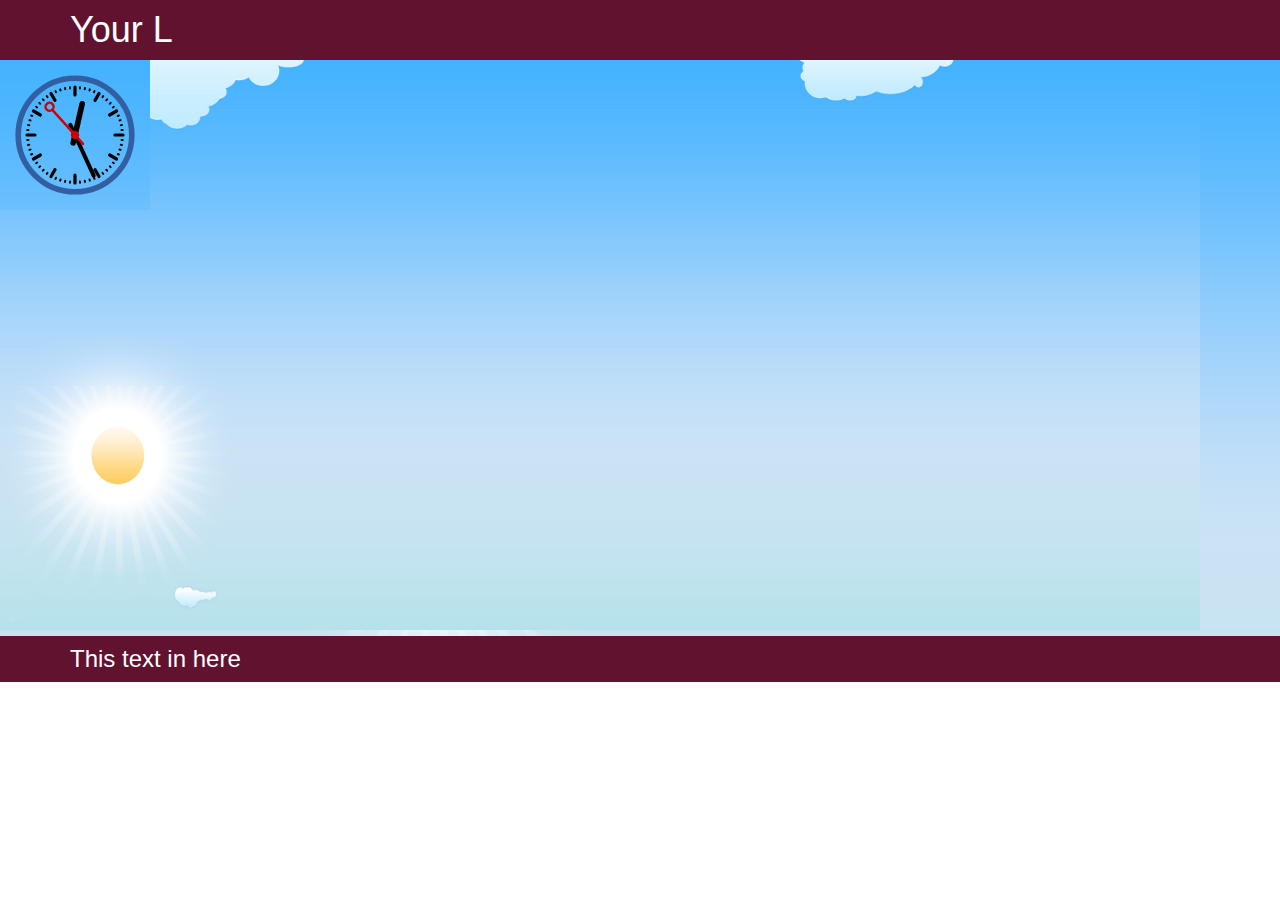
<file: index.html>
<!DOCTYPE html>

<html lang="en">
  <head>
    <meta charset="utf-8">
    <meta http-equiv="X-UA-Compatible" content="IE=edge">
    <meta name="viewport" content="width=device-width, initial-scale=1">
    <title>Game Learn</title>
    <link rel="stylesheet" href="css/bootstrap.min.css">
    <link rel="stylesheet" href="css/styles.css">
    <link rel="stylesheet" href="css/w3.css">
    <link rel="stylesheet" href="css/w3-theme-blue-grey.css">
    <link href='https://fonts.googleapis.com/css?family=Oxygen:400,300,700' rel='stylesheet' type='text/css'>
    <link href='https://fonts.googleapis.com/css?family=Lora' rel='stylesheet' type='text/css'>

<script src="js/gaming.js"></script>
<script type="text/javascript" src="js/bg.js"></script>
  </head>
<body>


<header class="maroon marginOff" >
  <div class="container">
      
    <h1 class="element">
      
    </h1>
  </div>
</header>

<div id="gameBody" class=".dBox">
  <canvas id="canvas" width="1200" height="570">
    
      <div class= "">

        <div  class=".row">
        
          <div id="userProfile" class="col-md-2">
               
               
          </div>
          <div id="gameHere" class="col-md-10">
            
          </div>

       </div>

     </div>
  </canvas>

</div>

<footer >
  <div class="container"><h3 class="maroon">This text in here<h3></div>
</footer >



  <!-- jQuery (Bootstrap JS plugins depend on it) -->
  <script src="js/jquery-2.1.4.min.js"></script>
  <script src="js/bootstrap.min.js"></script>
  <script src="js/script.js"></script>
  
  <script src="js/typed.js"></script>
  <script src="js/appBuilder.js"></script>
  <script type="text/javascript" src="js/clock.js"></script>
  

<script>
  $(function(){
      $(".element").typed({
        strings: ["Your Learning Experience is ..", "about to change with ..","GameLearn"],
        typeSpeed: 70
      });
  });

  var afunction = function(value1){
    setTimeout(value1, 1500);
  };

  afunction(displayCircle);

</script>


</body>
</html>
</file>
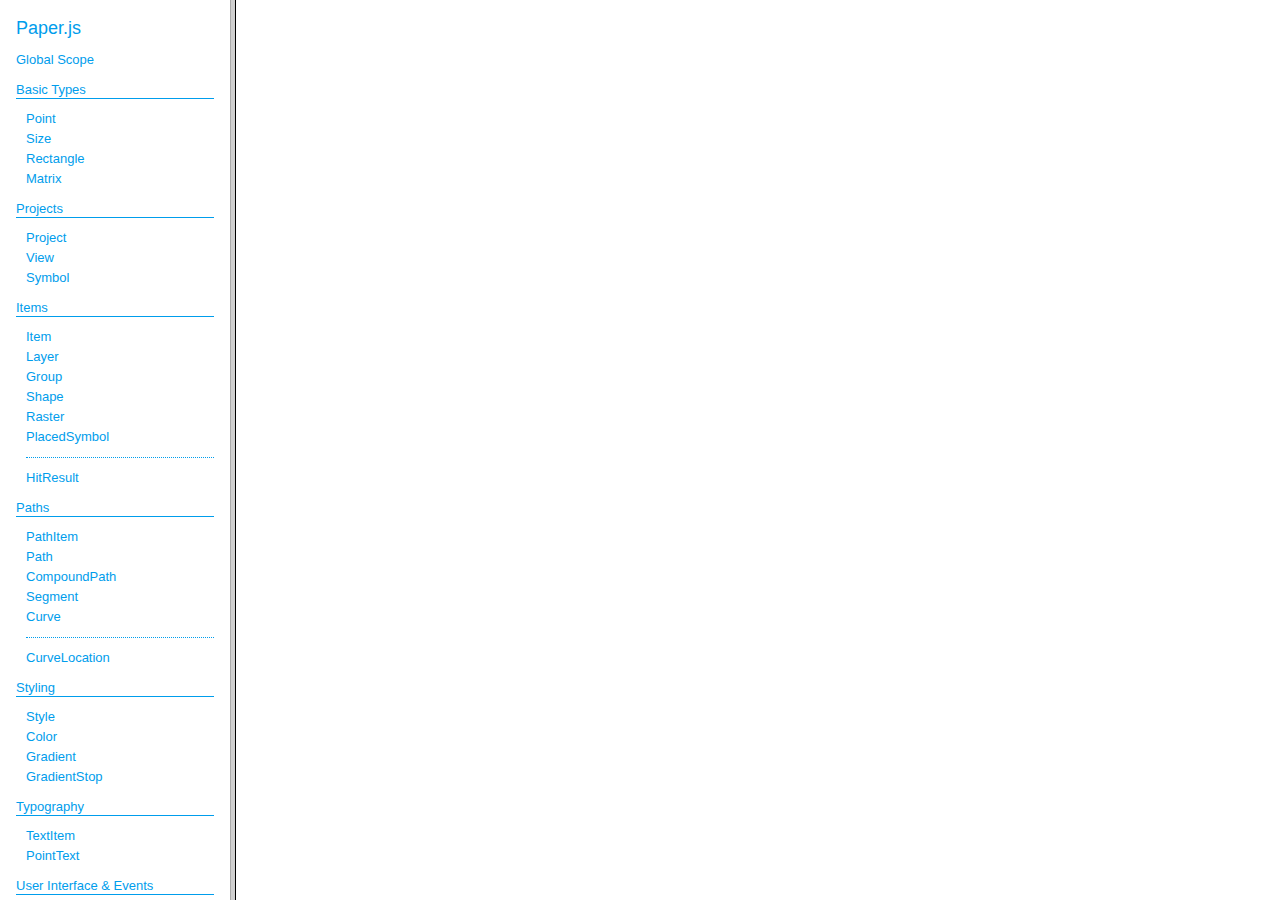
<file: type_effecr/docs/index.html>
<!DOCTYPE html>
<html>
<head>
<meta charset="UTF-8">
<title>
Paper.js API
</title>
</head>
<frameset cols="230,*">
<frame src="classes/index.html" name="packageListFrame" title="All Packages">
<frame src="about:blank" name="class-frame" title="Class and interface descriptions">
</frameset>
</html>
</file>
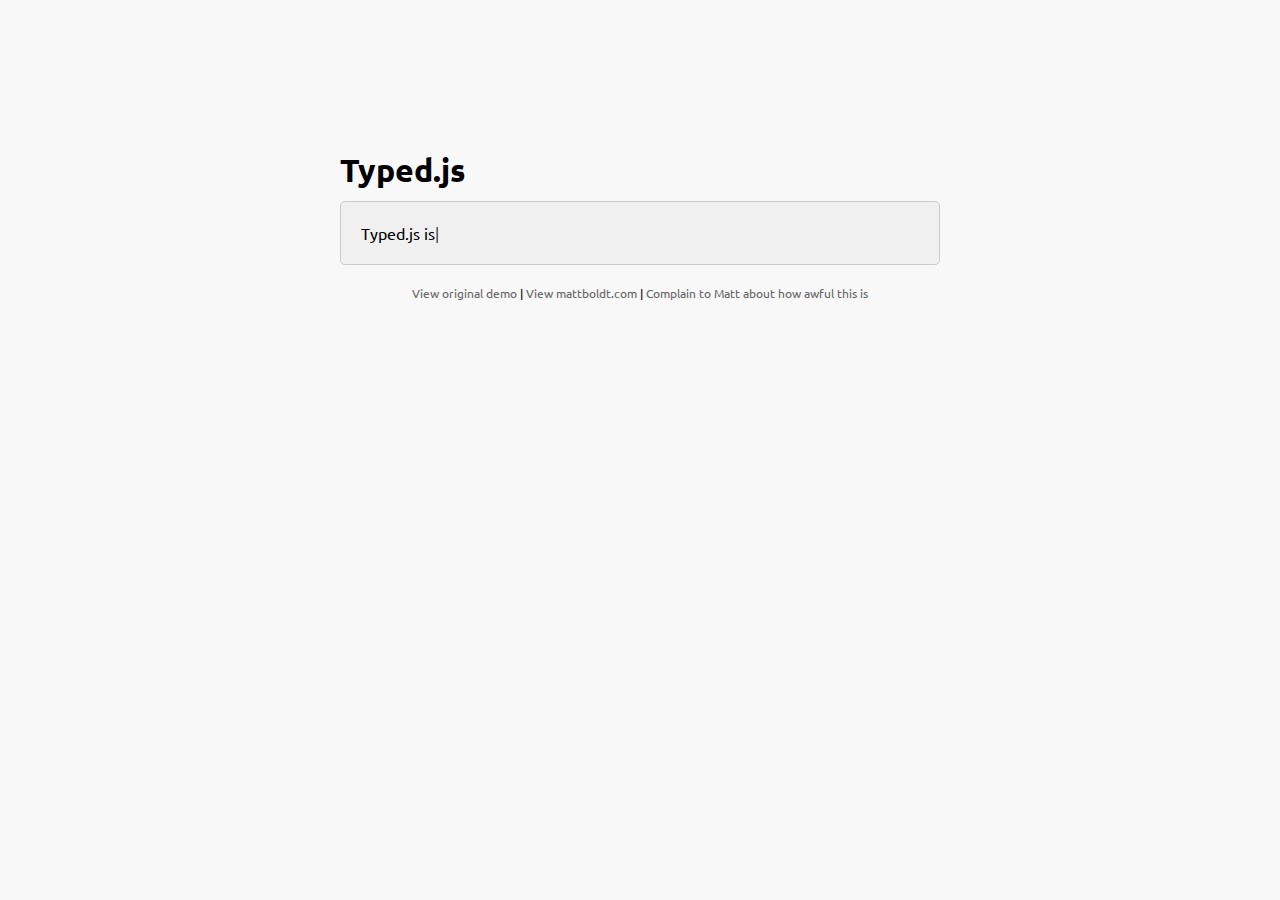
<file: type_effecr/type_writting/index.htm>
<!doctype html>
<html lang="en">
<head>
    <meta charset="UTF-8">
    <title>Typed.js - Type your heart out</title>
    <!-- Get jQuery -->
    <script src="http://ajax.googleapis.com/ajax/libs/jquery/1.9.1/jquery.min.js"></script>
    <script src="js/typed.js" type="text/javascript"></script>
    <script>
    $(function(){

        $("#typed").typed({
            // strings: ["Typed.js is a <strong>jQuery</strong> plugin.", "It <em>types</em> out sentences.", "And then deletes them.", "Try it out!"],
            stringsElement: $('#typed-strings'),
            typeSpeed: 30,
            backDelay: 500,
            loop: false,
            contentType: 'html', // or text
            // defaults to false for infinite loop
            loopCount: false,
            callback: function(){ foo(); },
            resetCallback: function() { newTyped(); }
        });

        $(".reset").click(function(){
            $("#typed").typed('reset');
        });

    });

    function newTyped(){ /* A new typed object */ }

    function foo(){ console.log("Callback"); }

    </script>
    <link href="main.css" rel="stylesheet"/>
    <style>
        /* code for animated blinking cursor */
        .typed-cursor{
            opacity: 1;
            font-weight: 100;
            -webkit-animation: blink 0.7s infinite;
            -moz-animation: blink 0.7s infinite;
            -ms-animation: blink 0.7s infinite;
            -o-animation: blink 0.7s infinite;
            animation: blink 0.7s infinite;
        }
        @-keyframes blink{
            0% { opacity:1; }
            50% { opacity:0; }
            100% { opacity:1; }
        }
        @-webkit-keyframes blink{
            0% { opacity:1; }
            50% { opacity:0; }
            100% { opacity:1; }
        }
        @-moz-keyframes blink{
            0% { opacity:1; }
            50% { opacity:0; }
            100% { opacity:1; }
        }
        @-ms-keyframes blink{
            0% { opacity:1; }
            50% { opacity:0; }
            100% { opacity:1; }
        }
        @-o-keyframes blink{
            0% { opacity:1; }
            50% { opacity:0; }
            100% { opacity:1; }
        }
    </style>
</head>
<body>

    <div class="wrap">
        <h1 class="h1">Typed.js</h1>

        <div class="type-wrap">
            <div id="typed-strings">
                <p>Typed.js is a <strong>jQuery</strong> plugin.</p>
                <p>It <em>types</em> out sentences.</p>
                <p>And then deletes them.</p>
                <p>Try it out!</p>
            </div>
            <span id="typed" style="white-space:pre;"></span>
        </div>

        <div class="links">
            <a href="http://www.mattboldt.com/demos/typed-js">View original demo</a> | <a href="http://www.mattboldt.com">View mattboldt.com</a> | <a href="http://www.twitter.com/atmattb">Complain to Matt about how awful this is</a>
        </div>
    </div>

</body>
</html>
</file>
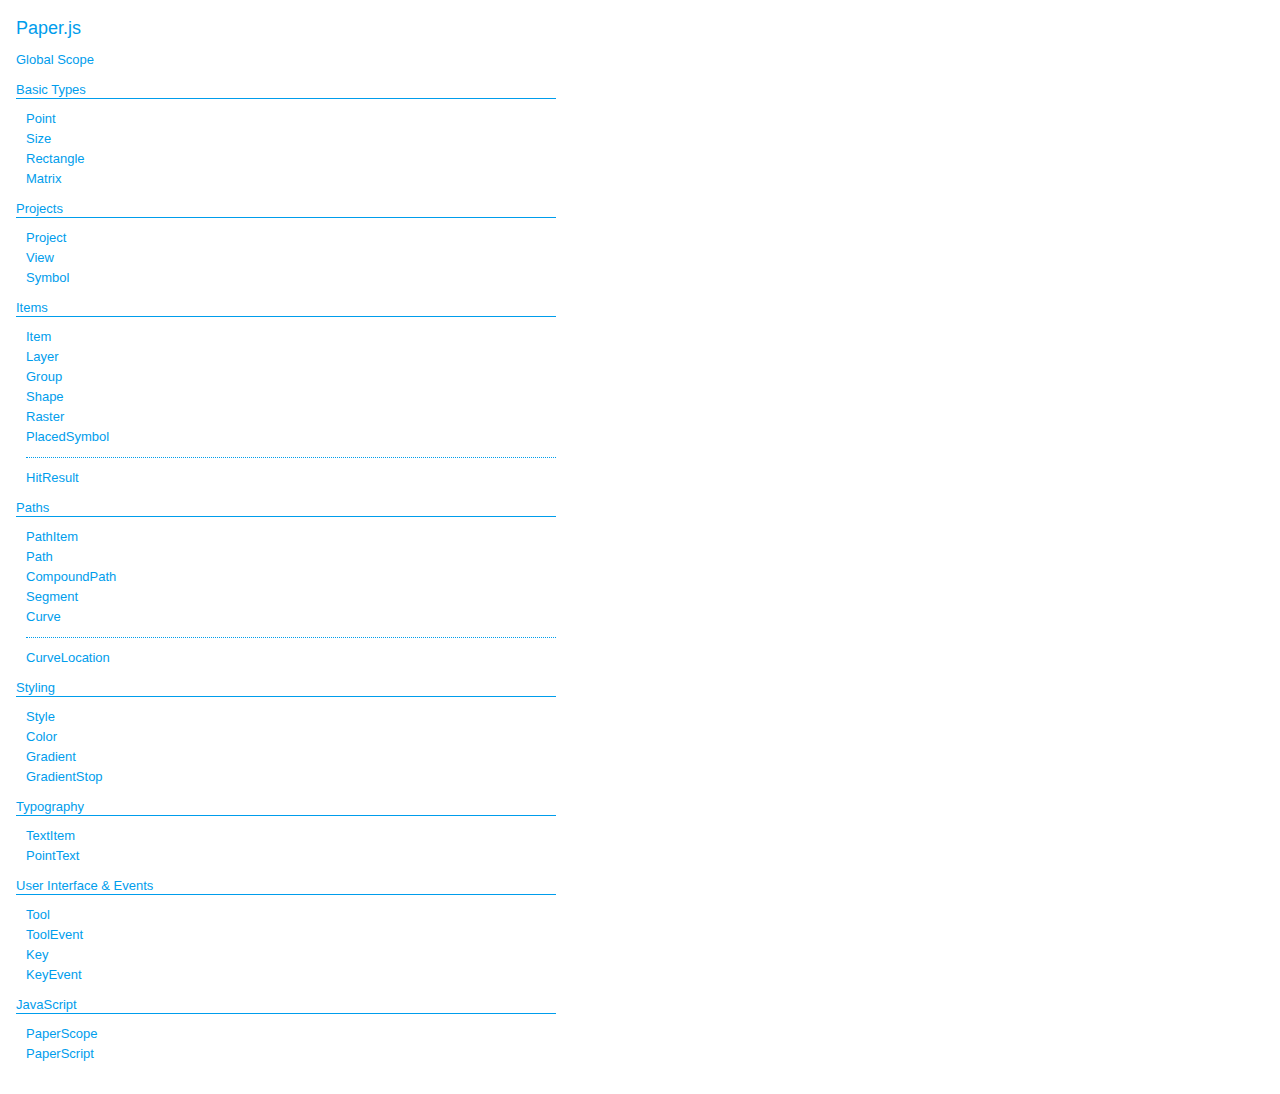
<file: type_effecr/docs/classes/index.html>
<!DOCTYPE html>
<html>
<head>
<meta charset="UTF-8">
<title>Paper.js</title>
<base target="class-frame">
<link href="../assets/css/docs.css" rel="stylesheet" type="text/css">
</head>
<body class="reference">
<div class="reference-index">
<h1>Paper.js</h1>
<ul class="reference-classes"><li><a href="../classes/global.html">Global Scope</a></li>
<li>
<h2>Basic Types</h2>
<ul>
<li><a href="../classes/Point.html">Point</a></li>
<li><a href="../classes/Size.html">Size</a></li>
<li><a href="../classes/Rectangle.html">Rectangle</a></li>
<li><a href="../classes/Matrix.html">Matrix</a></li>
</ul>
<li>
<h2>Projects</h2>
<ul>
<li><a href="../classes/Project.html">Project</a></li>
<li><a href="../classes/View.html">View</a></li>
<li><a href="../classes/Symbol.html">Symbol</a></li>
</ul>
<li>
<h2>Items</h2>
<ul>
<li><a href="../classes/Item.html">Item</a></li>
<li><a href="../classes/Layer.html">Layer</a></li>
<li><a href="../classes/Group.html">Group</a></li>
<li><a href="../classes/Shape.html">Shape</a></li>
<li><a href="../classes/Raster.html">Raster</a></li>
<li><a href="../classes/PlacedSymbol.html">PlacedSymbol</a></li>
<li><hr /></li>
<li><a href="../classes/HitResult.html">HitResult</a></li>
</ul>
<li>
<h2>Paths</h2>
<ul>
<li><a href="../classes/PathItem.html">PathItem</a></li>
<li><a href="../classes/Path.html">Path</a></li>
<li><a href="../classes/CompoundPath.html">CompoundPath</a></li>
<li><a href="../classes/Segment.html">Segment</a></li>
<li><a href="../classes/Curve.html">Curve</a></li>
<li><hr /></li>
<li><a href="../classes/CurveLocation.html">CurveLocation</a></li>
</ul>
<li>
<h2>Styling</h2>
<ul>
<li><a href="../classes/Style.html">Style</a></li>
<li><a href="../classes/Color.html">Color</a></li>
<li><a href="../classes/Gradient.html">Gradient</a></li>
<li><a href="../classes/GradientStop.html">GradientStop</a></li>
</ul>
<li>
<h2>Typography</h2>
<ul>
<li><a href="../classes/TextItem.html">TextItem</a></li>
<li><a href="../classes/PointText.html">PointText</a></li>
</ul>
<li>
<h2>User Interface & Events</h2>
<ul>
<li><a href="../classes/Tool.html">Tool</a></li>
<li><a href="../classes/ToolEvent.html">ToolEvent</a></li>
<li><a href="../classes/Key.html">Key</a></li>
<li><a href="../classes/KeyEvent.html">KeyEvent</a></li>
</ul>
<li>
<h2>JavaScript</h2>
<ul>
<li><a href="../classes/PaperScope.html">PaperScope</a></li>
<li><a href="../classes/PaperScript.html">PaperScript</a></li>
</ul>
</ul>
</body>
</html>
</file>
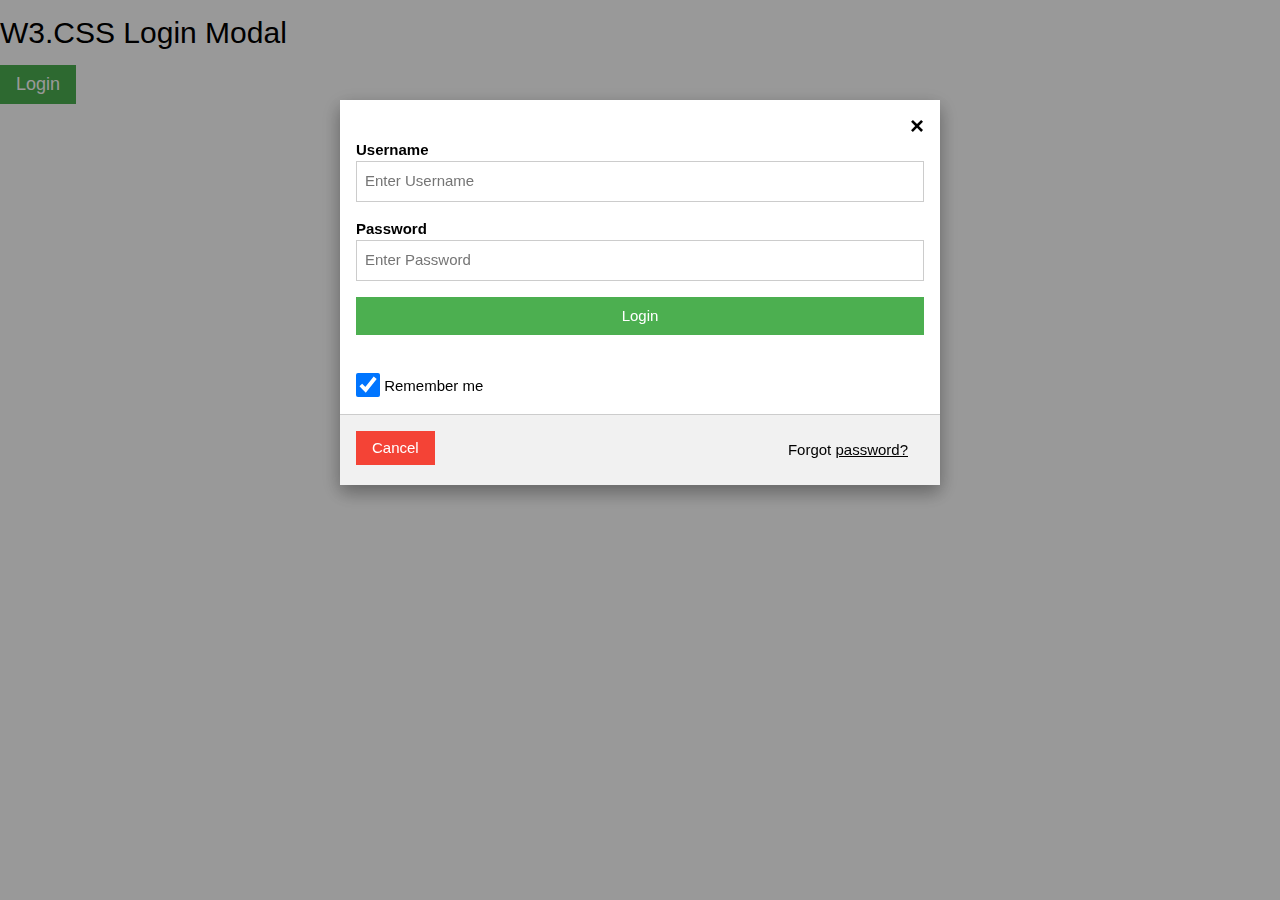
<file: game.html>
<!DOCTYPE html>
<html>
<head>
<script type="text/javascript" src="js/paper-full.js"></script>
    <link rel="stylesheet" href="css/w3.css">
    <link rel="stylesheet" href="css/w3-theme-blue-grey.css">
</head>



<body >
<h2>W3.CSS Login Modal</h2>

<button onclick="document.getElementById('id01').style.display='block'" class="w3-btn w3-green w3-large">Login</button>

<div id="id01" class="w3-modal">
  <div class="w3-modal-content w3-card-8 w3-animate-zoom" style="max-width:600px">
  
    <div class="w3-center"><br>
      <span onclick="document.getElementById('id01').style.display='none'" class="w3-closebtn w3-hover-red w3-container w3-padding-8 w3-display-topright" title="Close Modal">&times;</span>
     </div>

    <form class="w3-container" action="form.asp">
      <div class="w3-section">
        <label><b>Username</b></label>
        <input class="w3-input w3-border w3-margin-bottom" type="text" placeholder="Enter Username" name="usrname" required>

        <label><b>Password</b></label>
        <input class="w3-input w3-border" type="text" placeholder="Enter Password" name="psw" required>

        <button class="w3-btn-block w3-green w3-section w3-padding" type="submit">Login</button>
        <input class="w3-check w3-margin-top" type="checkbox" checked="checked"> Remember me
      </div>
    </form>

    <div class="w3-container w3-border-top w3-padding-16 w3-light-grey">
      <button onclick="document.getElementById('id01').style.display='none'" type="button" class="w3-btn w3-red">Cancel</button>
      <span class="w3-right w3-padding w3-hide-small">Forgot <a href="#">password?</a></span>
    </div>

  </div>
</div>
           <script>
           	
           	window.onload=document.getElementById('id01').style.display='block';
           </script> 
</body>
</html>
</file>
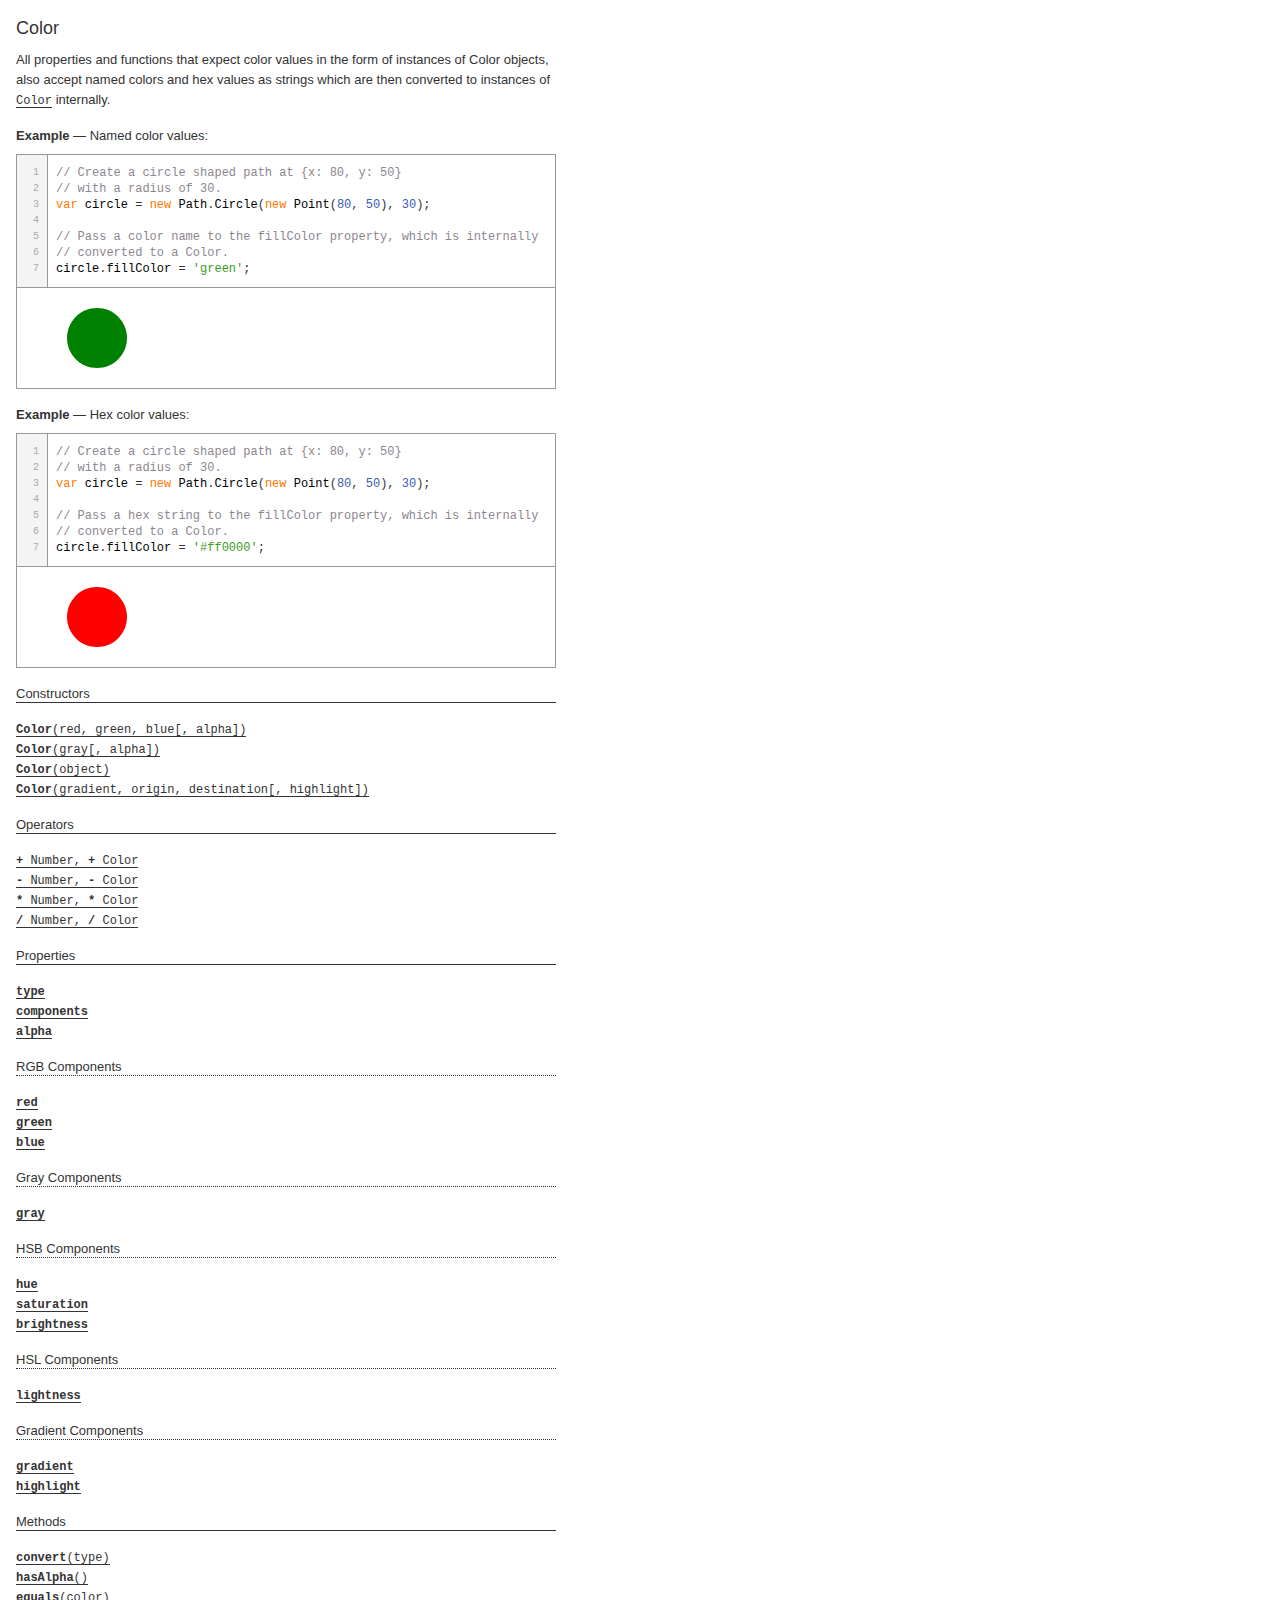
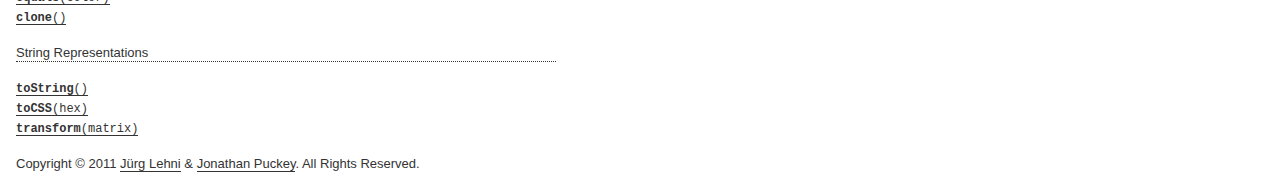
<file: type_effecr/docs/classes/Color.html>
<!DOCTYPE html>
<html>
<head>
<meta charset="UTF-8">
<title>Color</title>
<base target="class-frame">
<link href="../assets/css/docs.css" rel="stylesheet" type="text/css">
<script src="../assets/js/paper.js"></script>
<script src="../assets/js/jquery.js"></script>
<script src="../assets/js/codemirror.js"></script>
<script src="../assets/js/docs.js"></script>
</head>
<body class="reference">
<div class="reference-class">
<h1>Color</h1>

<p>All properties and functions that expect color values in the form
of instances of Color objects, also accept named colors and hex values as
strings which are then converted to instances of
<a href="../classes/Color.html"><tt>Color</tt></a> internally.</p>
<p>
<b>Example</b> &mdash; Named color values:
</p>

<div class="paperscript split">

<div class="buttons">
<div class="button run">Run</div>
</div>

<script type="text/paperscript" canvas="canvas-0">
// Create a circle shaped path at {x: 80, y: 50}
// with a radius of 30.
var circle = new Path.Circle(new Point(80, 50), 30);

// Pass a color name to the fillColor property, which is internally
// converted to a Color.
circle.fillColor = 'green';
</script>
<div class="canvas"><canvas width="516" height="100" id="canvas-0"></canvas></div>
</div>


<p>
<b>Example</b> &mdash; Hex color values:
</p>

<div class="paperscript split">

<div class="buttons">
<div class="button run">Run</div>
</div>

<script type="text/paperscript" canvas="canvas-1">
// Create a circle shaped path at {x: 80, y: 50}
// with a radius of 30.
var circle = new Path.Circle(new Point(80, 50), 30);

// Pass a hex string to the fillColor property, which is internally
// converted to a Color.
circle.fillColor = '#ff0000';
</script>
<div class="canvas"><canvas width="516" height="100" id="canvas-1"></canvas></div>
</div>


</div>

<!-- ============================== constructors ========================= -->
<div class="reference-members"><h2>Constructors</h2>
	
		
<div id="color-red-green-blue" class="member">
<div class="member-link">
<a name="color-red-green-blue" href="#color-red-green-blue"><tt><b>Color</b>(red, green, blue[, alpha])</tt></a>
</div>
<div class="member-description hidden">
<div class="member-text">
    <p>Creates a RGB Color object.</p>
    
<ul><b>Parameters:</b>

<li>
<tt>red:</tt> 
<tt>Number</tt>
&mdash;&nbsp;the amount of red in the color as a value
between <tt>0</tt> and <tt>1</tt>

</li>

<li>
<tt>green:</tt> 
<tt>Number</tt>
&mdash;&nbsp;the amount of green in the color as a value
between <tt>0</tt> and <tt>1</tt>

</li>

<li>
<tt>blue:</tt> 
<tt>Number</tt>
&mdash;&nbsp;the amount of blue in the color as a value
between <tt>0</tt> and <tt>1</tt>

</li>

<li>
<tt>alpha:</tt> 
<tt>Number</tt>
&mdash;&nbsp;the alpha of the color as a value between
<tt>0</tt> and <tt>1</tt>
&mdash;&nbsp;optional
</li>

</ul>

    
	<ul><b>Returns:</b>
	
		<li>
<tt><a href="../classes/Color.html"><tt>Color</tt></a></tt>
</li>
	
	</ul>

    
    <p>
<b>Example</b> &mdash; Creating a RGB Color:
</p>

<div class="paperscript split">

<div class="buttons">
<div class="button run">Run</div>
</div>

<script type="text/paperscript" canvas="canvas-2">
// Create a circle shaped path at {x: 80, y: 50}
// with a radius of 30:
var circle = new Path.Circle(new Point(80, 50), 30);

// 100% red, 0% blue, 50% blue:
circle.fillColor = new Color(1, 0, 0.5);
</script>
<div class="canvas"><canvas width="516" height="100" id="canvas-2"></canvas></div>
</div>


</div>
</div>
</div>
	
		
<div id="color-gray" class="member">
<div class="member-link">
<a name="color-gray" href="#color-gray"><tt><b>Color</b>(gray[, alpha])</tt></a>
</div>
<div class="member-description hidden">
<div class="member-text">
    <p>Creates a gray Color object.</p>
    
<ul><b>Parameters:</b>

<li>
<tt>gray:</tt> 
<tt>Number</tt>
&mdash;&nbsp;the amount of gray in the color as a value
between <tt>0</tt> and <tt>1</tt>

</li>

<li>
<tt>alpha:</tt> 
<tt>Number</tt>
&mdash;&nbsp;the alpha of the color as a value between
<tt>0</tt> and <tt>1</tt>
&mdash;&nbsp;optional
</li>

</ul>

    
	<ul><b>Returns:</b>
	
		<li>
<tt><a href="../classes/Color.html"><tt>Color</tt></a></tt>
</li>
	
	</ul>

    
    <p>
<b>Example</b> &mdash; Creating a gray Color:
</p>

<div class="paperscript split">

<div class="buttons">
<div class="button run">Run</div>
</div>

<script type="text/paperscript" canvas="canvas-3">
// Create a circle shaped path at {x: 80, y: 50}
// with a radius of 30:
var circle = new Path.Circle(new Point(80, 50), 30);

// Create a GrayColor with 50% gray:
circle.fillColor = new Color(0.5);
</script>
<div class="canvas"><canvas width="516" height="100" id="canvas-3"></canvas></div>
</div>


</div>
</div>
</div>
	
		
<div id="color-object" class="member">
<div class="member-link">
<a name="color-object" href="#color-object"><tt><b>Color</b>(object)</tt></a>
</div>
<div class="member-description hidden">
<div class="member-text">
    <p>Creates a HSB, HSL or gradient Color object from the properties of
the provided object:</p>
<p><b>HSB Color</b>:<br>
<tt>hue: Number</tt> — the hue of the color as a value in
degrees between <tt>0</tt> and <tt>360</tt><br>
<tt>saturation: Number</tt> — the saturation of the color as a
value between <tt>0</tt> and <tt>1</tt><br>
<tt>brightness: Number</tt> — the brightness of the color as a
value between <tt>0</tt> and <tt>1</tt><br>
<tt>alpha: Number</tt> — the alpha of the color as a value between
<tt>0</tt> and <tt>1</tt></p>
<p><b>HSL Color</b>:<br>
<tt>hue: Number</tt> — the hue of the color as a value in
degrees between <tt>0</tt> and <tt>360</tt><br>
<tt>saturation: Number</tt> — the saturation of the color as a
value between <tt>0</tt> and <tt>1</tt><br>
<tt>lightness: Number</tt> — the lightness of the color as a
value between <tt>0</tt> and <tt>1</tt><br>
<tt>alpha: Number</tt> — the alpha of the color as a value between
<tt>0</tt> and <tt>1</tt></p>
<p><b>Gradient Color</b>:<br>
<tt>gradient: Gradient</tt> — the gradient object that describes the
 color stops and type of gradient to be used.<br>
<tt>origin: Point</tt> — the origin point of the gradient<br>
<tt>destination: Point</tt> — the destination point of the gradient
<tt>stops: Array of GradientStop</tt> — the gradient stops describing
the gradient, as an alternative to providing a gradient object<br>
<tt>radial: Boolean</tt> — controls whether the gradient is radial,
as an alternative to providing a gradient object<br></p>
    
<ul><b>Parameters:</b>

<li>
<tt>object:</tt> 
<tt>Object</tt>
&mdash;&nbsp;an object describing the components and
properties of the color

</li>

</ul>

    
	<ul><b>Returns:</b>
	
		<li>
<tt><a href="../classes/Color.html"><tt>Color</tt></a></tt>
</li>
	
	</ul>

    
    <p>
<b>Example</b> &mdash; Creating a HSB Color:
</p>

<div class="paperscript split">

<div class="buttons">
<div class="button run">Run</div>
</div>

<script type="text/paperscript" canvas="canvas-4">
// Create a circle shaped path at {x: 80, y: 50}
// with a radius of 30:
var circle = new Path.Circle(new Point(80, 50), 30);

// Create an HSB Color with a hue of 90 degrees, a saturation
// 100% and a brightness of 100%:
circle.fillColor = { hue: 90, saturation: 1, brightness: 1 };
</script>
<div class="canvas"><canvas width="516" height="100" id="canvas-4"></canvas></div>
</div>


<p>
<b>Example</b> &mdash; Creating a HSL Color:
</p>

<div class="paperscript split">

<div class="buttons">
<div class="button run">Run</div>
</div>

<script type="text/paperscript" canvas="canvas-5">
// Create a circle shaped path at {x: 80, y: 50}
// with a radius of 30:
var circle = new Path.Circle(new Point(80, 50), 30);

// Create an HSL Color with a hue of 90 degrees, a saturation
// 100% and a lightness of 50%:
circle.fillColor = { hue: 90, saturation: 1, lightness: 0.5 };
</script>
<div class="canvas"><canvas width="516" height="100" id="canvas-5"></canvas></div>
</div>


<p>
<b>Example</b> &mdash; Creating a gradient color from an object literal:
</p>

<div class="paperscript split">

<div class="buttons">
<div class="button run">Run</div>
</div>

<script type="text/paperscript" canvas="canvas-6">
// Define two points which we will be using to construct
// the path and to position the gradient color:
var topLeft = view.center - [80, 80];
var bottomRight = view.center + [80, 80];

var path = new Path.Rectangle({
 topLeft: topLeft,
 bottomRight: bottomRight,
 // Fill the path with a gradient of three color stops
 // that runs between the two points we defined earlier:
 fillColor: {
     stops: ['yellow', 'red', 'blue'],
     origin: topLeft,
     destination: bottomRight
 }
});
</script>
<div class="canvas"><canvas width="516" height="200" id="canvas-6"></canvas></div>
</div>


</div>
</div>
</div>
	
		
<div id="color-gradient-origin-destination" class="member">
<div class="member-link">
<a name="color-gradient-origin-destination" href="#color-gradient-origin-destination"><tt><b>Color</b>(gradient, origin, destination[, highlight])</tt></a>
</div>
<div class="member-description hidden">
<div class="member-text">
    <p>Creates a gradient Color object.</p>
    
<ul><b>Parameters:</b>

<li>
<tt>gradient:</tt> 
<a href="../classes/Gradient.html"><tt>Gradient</tt></a>


</li>

<li>
<tt>origin:</tt> 
<a href="../classes/Point.html"><tt>Point</tt></a>


</li>

<li>
<tt>destination:</tt> 
<a href="../classes/Point.html"><tt>Point</tt></a>


</li>

<li>
<tt>highlight:</tt> 
<a href="../classes/Point.html"><tt>Point</tt></a>

&mdash;&nbsp;optional
</li>

</ul>

    
	<ul><b>Returns:</b>
	
		<li>
<tt><a href="../classes/Color.html"><tt>Color</tt></a></tt>
</li>
	
	</ul>

    
    <p>
<b>Example</b> &mdash; Applying a linear gradient color containing evenly distributed color stops:
</p>

<div class="paperscript split">

<div class="buttons">
<div class="button run">Run</div>
</div>

<script type="text/paperscript" canvas="canvas-7">
// Define two points which we will be using to construct
// the path and to position the gradient color:
var topLeft = view.center - [80, 80];
var bottomRight = view.center + [80, 80];

// Create a rectangle shaped path between
// the topLeft and bottomRight points:
var path = new Path.Rectangle(topLeft, bottomRight);

// Create the gradient, passing it an array of colors to be converted
// to evenly distributed color stops:
var gradient = new Gradient(['yellow', 'red', 'blue']);

// Have the gradient color run between the topLeft and
// bottomRight points we defined earlier:
var gradientColor = new Color(gradient, topLeft, bottomRight);

// Set the fill color of the path to the gradient color:
path.fillColor = gradientColor;
</script>
<div class="canvas"><canvas width="516" height="200" id="canvas-7"></canvas></div>
</div>


<p>
<b>Example</b> &mdash; Applying a radial gradient color containing unevenly distributed color stops:
</p>

<div class="paperscript split">

<div class="buttons">
<div class="button run">Run</div>
</div>

<script type="text/paperscript" canvas="canvas-8">
// Create a circle shaped path at the center of the view
// with a radius of 80:
var path = new Path.Circle({
    center: view.center,
    radius: 80
});

// The stops array: yellow mixes with red between 0 and 15%,
// 15% to 30% is pure red, red mixes with black between 30% to 100%:
var stops = [
    ['yellow', 0],
    ['red', 0.15],
    ['red', 0.3],
    ['black', 0.9]
];

// Create a radial gradient using the color stops array:
var gradient = new Gradient(stops, true);

// We will use the center point of the circle shaped path as
// the origin point for our gradient color
var from = path.position;

// The destination point of the gradient color will be the
// center point of the path + 80pt in horizontal direction:
var to = path.position + [80, 0];

// Create the gradient color:
var gradientColor = new Color(gradient, from, to);

// Set the fill color of the path to the gradient color:
path.fillColor = gradientColor;
</script>
<div class="canvas"><canvas width="516" height="200" id="canvas-8"></canvas></div>
</div>


</div>
</div>
</div>
	
</div>



<!-- ============================== properties ========================= -->
	<div class="reference-members"><h2>Operators</h2>
		
			<div id="add" class="member">
<div class="member-link">
<a name="add" href="#add"><tt><tt><b>+</b> Number</tt>, <tt><b>+</b> Color</tt></tt></a>
</div>
<div class="member-description hidden">


	<div class="member-text">
		<p>Returns the addition of the supplied value to both coordinates of
the color as a new color.</p>
<p>The object itself is not modified!</p>
		
	<ul><b>Returns:</b>
	
		<li>
<tt><a href="../classes/Color.html"><tt>Color</tt></a></tt>&nbsp;&mdash;&nbsp;the addition of the color and the value as a new
color
</li>
	
	</ul>

		
		<p>
<b>Example</b> 
</p>


<pre class="code">var color = new Color(0.5, 1, 1);
var result = color + 1;
console.log(result); // { red: 1, blue: 1, green: 1 }</pre>

	</div>



	<div class="member-text">
		<p>Returns the addition of the supplied color to the color as a new
color.</p>
<p>The object itself is not modified!</p>
		
	<ul><b>Returns:</b>
	
		<li>
<tt><a href="../classes/Color.html"><tt>Color</tt></a></tt>&nbsp;&mdash;&nbsp;the addition of the two colors as a new color
</li>
	
	</ul>

		
		<p>
<b>Example</b> 
</p>


<pre class="code">var color1 = new Color(0, 1, 1);
var color2 = new Color(1, 0, 0);
var result = color1 + color2;
console.log(result); // { red: 1, blue: 1, green: 1 }</pre>

	</div>


</div>
</div>

		
			<div id="subtract" class="member">
<div class="member-link">
<a name="subtract" href="#subtract"><tt><tt><b>-</b> Number</tt>, <tt><b>-</b> Color</tt></tt></a>
</div>
<div class="member-description hidden">


	<div class="member-text">
		<p>Returns the subtraction of the supplied value to both coordinates of
the color as a new color.</p>
<p>The object itself is not modified!</p>
		
	<ul><b>Returns:</b>
	
		<li>
<tt><a href="../classes/Color.html"><tt>Color</tt></a></tt>&nbsp;&mdash;&nbsp;the subtraction of the color and the value as a new
color
</li>
	
	</ul>

		
		<p>
<b>Example</b> 
</p>


<pre class="code">var color = new Color(0.5, 1, 1);
var result = color - 1;
console.log(result); // { red: 0, blue: 0, green: 0 }</pre>

	</div>



	<div class="member-text">
		<p>Returns the subtraction of the supplied color to the color as a new
color.</p>
<p>The object itself is not modified!</p>
		
	<ul><b>Returns:</b>
	
		<li>
<tt><a href="../classes/Color.html"><tt>Color</tt></a></tt>&nbsp;&mdash;&nbsp;the subtraction of the two colors as a new color
</li>
	
	</ul>

		
		<p>
<b>Example</b> 
</p>


<pre class="code">var color1 = new Color(0, 1, 1);
var color2 = new Color(1, 0, 0);
var result = color1 - color2;
console.log(result); // { red: 0, blue: 1, green: 1 }</pre>

	</div>


</div>
</div>

		
			<div id="multiply" class="member">
<div class="member-link">
<a name="multiply" href="#multiply"><tt><tt><b>*</b> Number</tt>, <tt><b>*</b> Color</tt></tt></a>
</div>
<div class="member-description hidden">


	<div class="member-text">
		<p>Returns the multiplication of the supplied value to both coordinates
of the color as a new color.</p>
<p>The object itself is not modified!</p>
		
	<ul><b>Returns:</b>
	
		<li>
<tt><a href="../classes/Color.html"><tt>Color</tt></a></tt>&nbsp;&mdash;&nbsp;the multiplication of the color and the value as a
new color
</li>
	
	</ul>

		
		<p>
<b>Example</b> 
</p>


<pre class="code">var color = new Color(0.5, 1, 1);
var result = color * 0.5;
console.log(result); // { red: 0.25, blue: 0.5, green: 0.5 }</pre>

	</div>



	<div class="member-text">
		<p>Returns the multiplication of the supplied color to the color as a
new color.</p>
<p>The object itself is not modified!</p>
		
	<ul><b>Returns:</b>
	
		<li>
<tt><a href="../classes/Color.html"><tt>Color</tt></a></tt>&nbsp;&mdash;&nbsp;the multiplication of the two colors as a new color
</li>
	
	</ul>

		
		<p>
<b>Example</b> 
</p>


<pre class="code">var color1 = new Color(0, 1, 1);
var color2 = new Color(0.5, 0, 0.5);
var result = color1 * color2;
console.log(result); // { red: 0, blue: 0, green: 0.5 }</pre>

	</div>


</div>
</div>

		
			<div id="divide" class="member">
<div class="member-link">
<a name="divide" href="#divide"><tt><tt><b>/</b> Number</tt>, <tt><b>/</b> Color</tt></tt></a>
</div>
<div class="member-description hidden">


	<div class="member-text">
		<p>Returns the division of the supplied value to both coordinates of
the color as a new color.</p>
<p>The object itself is not modified!</p>
		
	<ul><b>Returns:</b>
	
		<li>
<tt><a href="../classes/Color.html"><tt>Color</tt></a></tt>&nbsp;&mdash;&nbsp;the division of the color and the value as a new
color
</li>
	
	</ul>

		
		<p>
<b>Example</b> 
</p>


<pre class="code">var color = new Color(0.5, 1, 1);
var result = color / 2;
console.log(result); // { red: 0.25, blue: 0.5, green: 0.5 }</pre>

	</div>



	<div class="member-text">
		<p>Returns the division of the supplied color to the color as a new
color.</p>
<p>The object itself is not modified!</p>
		
	<ul><b>Returns:</b>
	
		<li>
<tt><a href="../classes/Color.html"><tt>Color</tt></a></tt>&nbsp;&mdash;&nbsp;the division of the two colors as a new color
</li>
	
	</ul>

		
		<p>
<b>Example</b> 
</p>


<pre class="code">var color1 = new Color(0, 1, 1);
var color2 = new Color(0.5, 0, 0.5);
var result = color1 / color2;
console.log(result); // { red: 0, blue: 0, green: 1 }</pre>

	</div>


</div>
</div>

		
	</div>



	<div class="reference-members"><h2>Properties</h2>
		
			
<div id="type" class="member">
<div class="member-link">
<a name="type" href="#type"><tt><b>type</b></tt></a>
</div>
<div class="member-description hidden">

<div class="member-text">
	<p>The type of the color as a string.</p>
	
	
	<ul><b>Type:</b>
	<li>
		<tt>String('rgb', 'gray', 'hsb', 'hsl')</tt>
	</li>
	</ul>
    
	
	<p>
<b>Example</b> 
</p>


<pre class="code">var color = new Color(1, 0, 0);
console.log(color.type); // 'rgb'</pre>

</div>

</div>
</div>
		
			
<div id="components" class="member">
<div class="member-link">
<a name="components" href="#components"><tt><b>components</b></tt></a>
</div>
<div class="member-description hidden">

<div class="member-text">
	<p>The color components that define the color, including the alpha value
if defined.</p>
	
		<p>Read only.</p>
	
	
	<ul><b>Type:</b>
	<li>
		<tt>Number</tt>
	</li>
	</ul>
    
	
	
</div>

</div>
</div>
		
			
<div id="alpha" class="member">
<div class="member-link">
<a name="alpha" href="#alpha"><tt><b>alpha</b></tt></a>
</div>
<div class="member-description hidden">

<div class="member-text">
	<p>The color's alpha value as a number between <tt>0</tt> and <tt>1</tt>.</p>
<p>All colors of the different subclasses support alpha values.</p>
	
	
	<ul><b>Type:</b>
	<li>
		<tt>Number</tt>
	</li>
	</ul>
    
	
	<p>
<b>Example</b> &mdash; A filled path with a half transparent stroke:
</p>

<div class="paperscript split">

<div class="buttons">
<div class="button run">Run</div>
</div>

<script type="text/paperscript" canvas="canvas-9">
var circle = new Path.Circle(new Point(80, 50), 30);

// Fill the circle with red and give it a 20pt green stroke:
circle.style = {
 fillColor: 'red',
 strokeColor: 'green',
 strokeWidth: 20
};

// Make the stroke half transparent:
circle.strokeColor.alpha = 0.5;
</script>
<div class="canvas"><canvas width="516" height="100" id="canvas-9"></canvas></div>
</div>


</div>

</div>
</div>
		
			
	<h3>RGB Components</h3>

<div id="red" class="member">
<div class="member-link">
<a name="red" href="#red"><tt><b>red</b></tt></a>
</div>
<div class="member-description hidden">

<div class="member-text">
	<p>The amount of red in the color as a value between <tt>0</tt> and
<tt>1</tt>.</p>
	
	
	<ul><b>Type:</b>
	<li>
		<tt>Number</tt>
	</li>
	</ul>
    
	
	<p>
<b>Example</b> &mdash; Changing the amount of red in a color:
</p>

<div class="paperscript split">

<div class="buttons">
<div class="button run">Run</div>
</div>

<script type="text/paperscript" canvas="canvas-10">
var circle = new Path.Circle(new Point(80, 50), 30);
circle.fillColor = 'blue';

// Blue + red = purple:
circle.fillColor.red = 1;
</script>
<div class="canvas"><canvas width="516" height="100" id="canvas-10"></canvas></div>
</div>


</div>

</div>
</div>
		
			
<div id="green" class="member">
<div class="member-link">
<a name="green" href="#green"><tt><b>green</b></tt></a>
</div>
<div class="member-description hidden">

<div class="member-text">
	<p>The amount of green in the color as a value between <tt>0</tt> and
<tt>1</tt>.</p>
	
	
	<ul><b>Type:</b>
	<li>
		<tt>Number</tt>
	</li>
	</ul>
    
	
	<p>
<b>Example</b> &mdash; Changing the amount of green in a color:
</p>

<div class="paperscript split">

<div class="buttons">
<div class="button run">Run</div>
</div>

<script type="text/paperscript" canvas="canvas-11">
var circle = new Path.Circle(new Point(80, 50), 30);

// First we set the fill color to red:
circle.fillColor = 'red';

// Red + green = yellow:
circle.fillColor.green = 1;
</script>
<div class="canvas"><canvas width="516" height="100" id="canvas-11"></canvas></div>
</div>


</div>

</div>
</div>
		
			
<div id="blue" class="member">
<div class="member-link">
<a name="blue" href="#blue"><tt><b>blue</b></tt></a>
</div>
<div class="member-description hidden">

<div class="member-text">
	<p>The amount of blue in the color as a value between <tt>0</tt> and
<tt>1</tt>.</p>
	
	
	<ul><b>Type:</b>
	<li>
		<tt>Number</tt>
	</li>
	</ul>
    
	
	<p>
<b>Example</b> &mdash; Changing the amount of blue in a color:
</p>

<div class="paperscript split">

<div class="buttons">
<div class="button run">Run</div>
</div>

<script type="text/paperscript" canvas="canvas-12">
var circle = new Path.Circle(new Point(80, 50), 30);

// First we set the fill color to red:
circle.fillColor = 'red';

// Red + blue = purple:
circle.fillColor.blue = 1;
</script>
<div class="canvas"><canvas width="516" height="100" id="canvas-12"></canvas></div>
</div>


</div>

</div>
</div>
		
			
	<h3>Gray Components</h3>

<div id="gray" class="member">
<div class="member-link">
<a name="gray" href="#gray"><tt><b>gray</b></tt></a>
</div>
<div class="member-description hidden">

<div class="member-text">
	<p>The amount of gray in the color as a value between <tt>0</tt> and
<tt>1</tt>.</p>
	
	
	<ul><b>Type:</b>
	<li>
		<tt>Number</tt>
	</li>
	</ul>
    
	
	
</div>

</div>
</div>
		
			
	<h3>HSB Components</h3>

<div id="hue" class="member">
<div class="member-link">
<a name="hue" href="#hue"><tt><b>hue</b></tt></a>
</div>
<div class="member-description hidden">

<div class="member-text">
	<p>The hue of the color as a value in degrees between <tt>0</tt> and
<tt>360</tt>.</p>
	
	
	<ul><b>Type:</b>
	<li>
		<tt>Number</tt>
	</li>
	</ul>
    
	
	<p>
<b>Example</b> &mdash; Changing the hue of a color:
</p>

<div class="paperscript split">

<div class="buttons">
<div class="button run">Run</div>
</div>

<script type="text/paperscript" canvas="canvas-13">
var circle = new Path.Circle(new Point(80, 50), 30);
circle.fillColor = 'red';
circle.fillColor.hue += 30;
</script>
<div class="canvas"><canvas width="516" height="100" id="canvas-13"></canvas></div>
</div>


<p>
<b>Example</b> &mdash; Hue cycling:
</p>

<div class="paperscript split">

<div class="buttons">
<div class="button run">Run</div>
</div>

<script type="text/paperscript" canvas="canvas-14">
// Create a rectangle shaped path, using the dimensions
// of the view:
var path = new Path.Rectangle(view.bounds);
path.fillColor = 'red';

function onFrame(event) {
 path.fillColor.hue += 0.5;
}
</script>
<div class="canvas"><canvas width="516" height="100" id="canvas-14"></canvas></div>
</div>


</div>

</div>
</div>
		
			
<div id="saturation" class="member">
<div class="member-link">
<a name="saturation" href="#saturation"><tt><b>saturation</b></tt></a>
</div>
<div class="member-description hidden">

<div class="member-text">
	<p>The saturation of the color as a value between <tt>0</tt> and
<tt>1</tt>.</p>
	
	
	<ul><b>Type:</b>
	<li>
		<tt>Number</tt>
	</li>
	</ul>
    
	
	
</div>

</div>
</div>
		
			
<div id="brightness" class="member">
<div class="member-link">
<a name="brightness" href="#brightness"><tt><b>brightness</b></tt></a>
</div>
<div class="member-description hidden">

<div class="member-text">
	<p>The brightness of the color as a value between <tt>0</tt> and
<tt>1</tt>.</p>
	
	
	<ul><b>Type:</b>
	<li>
		<tt>Number</tt>
	</li>
	</ul>
    
	
	
</div>

</div>
</div>
		
			
	<h3>HSL Components</h3>

<div id="lightness" class="member">
<div class="member-link">
<a name="lightness" href="#lightness"><tt><b>lightness</b></tt></a>
</div>
<div class="member-description hidden">

<div class="member-text">
	<p>The lightness of the color as a value between <tt>0</tt> and
<tt>1</tt>.</p>
<p>Note that all other components are shared with HSB.</p>
	
	
	<ul><b>Type:</b>
	<li>
		<tt>Number</tt>
	</li>
	</ul>
    
	
	
</div>

</div>
</div>
		
			
	<h3>Gradient Components</h3>

<div id="gradient" class="member">
<div class="member-link">
<a name="gradient" href="#gradient"><tt><b>gradient</b></tt></a>
</div>
<div class="member-description hidden">

<div class="member-text">
	<p>The gradient object describing the type of gradient and the stops.</p>
	
	
	<ul><b>Type:</b>
	<li>
		<a href="../classes/Gradient.html"><tt>Gradient</tt></a>
	</li>
	</ul>
    
	
	
</div>

</div>
</div>
		
			
<div id="highlight" class="member">
<div class="member-link">
<a name="highlight" href="#highlight"><tt><b>highlight</b></tt></a>
</div>
<div class="member-description hidden">

<div class="member-text">
	<p>The highlight point of the gradient.</p>
	
	
	<ul><b>Type:</b>
	<li>
		<a href="../classes/Point.html"><tt>Point</tt></a>
	</li>
	</ul>
    
	
	<p>
<b>Example</b> &mdash; Create a circle shaped path at the center of the view, using 40% of the height of the view as its radius and fill it with a radial gradient color:
</p>

<div class="paperscript split">

<div class="buttons">
<div class="button run">Run</div>
</div>

<script type="text/paperscript" canvas="canvas-15">
var path = new Path.Circle({
 center: view.center,
 radius: view.bounds.height * 0.4
});

path.fillColor = {
 gradient: {
     stops: ['yellow', 'red', 'black'],
     radial: true
 },
 origin: path.position,
 destination: path.bounds.rightCenter
};

function onMouseMove(event) {
 // Set the origin highlight of the path's gradient color
 // to the position of the mouse:
 path.fillColor.highlight = event.point;
}
</script>
<div class="canvas"><canvas width="516" height="300" id="canvas-15"></canvas></div>
</div>


</div>

</div>
</div>
		
	</div>



<!-- ============================== methods ================================ -->
	<div class="reference-members"><h2>Methods</h2>
		
			
<div id="convert-type" class="member">
<div class="member-link">
<a name="convert-type" href="#convert-type"><tt><b>convert</b>(type)</tt></a>
</div>
<div class="member-description hidden">
<div class="member-text">
	<p>Converts the color another type.</p>
    
	
<ul><b>Parameters:</b>

<li>
<tt>type:</tt> 
<tt>String('rgb'|'gray'|'hsb'|'hsl')</tt>
&mdash;&nbsp;the color type to
convert to.

</li>

</ul>

	
	<ul><b>Returns:</b>
	
		<li>
<tt><a href="../classes/Color.html"><tt>Color</tt></a></tt>&nbsp;&mdash;&nbsp;the converted color as a new instance
</li>
	
	</ul>

	
	
</div>
</div>
</div>
		
			
<div id="hasalpha" class="member">
<div class="member-link">
<a name="hasalpha" href="#hasalpha"><tt><b>hasAlpha</b>()</tt></a>
</div>
<div class="member-description hidden">
<div class="member-text">
	<p>Checks if the color has an alpha value.</p>
    
	
	
	<ul><b>Returns:</b>
	
		<li>
<tt><tt>Boolean</tt></tt>&nbsp;&mdash;&nbsp;<tt>true</tt> if the color has an alpha value, <tt>false</tt> otherwise
</li>
	
	</ul>

	
	
</div>
</div>
</div>
		
			
<div id="equals-color" class="member">
<div class="member-link">
<a name="equals-color" href="#equals-color"><tt><b>equals</b>(color)</tt></a>
</div>
<div class="member-description hidden">
<div class="member-text">
	<p>Checks if the component color values of the color are the
same as those of the supplied one.</p>
    
	
<ul><b>Parameters:</b>

<li>
<tt>color:</tt> 
<a href="../classes/Color.html"><tt>Color</tt></a>
&mdash;&nbsp;the color to compare with

</li>

</ul>

	
	<ul><b>Returns:</b>
	
		<li>
<tt><tt>Boolean</tt></tt>&nbsp;&mdash;&nbsp;<tt>true</tt> if the colors are the same, <tt>false</tt> otherwise
</li>
	
	</ul>

	
	
</div>
</div>
</div>
		
			
<div id="clone" class="member">
<div class="member-link">
<a name="clone" href="#clone"><tt><b>clone</b>()</tt></a>
</div>
<div class="member-description hidden">
<div class="member-text">
	
    
	
	
	<ul><b>Returns:</b>
	
		<li>
<tt><a href="../classes/Color.html"><tt>Color</tt></a></tt>&nbsp;&mdash;&nbsp;a copy of the color object
</li>
	
	</ul>

	
	
</div>
</div>
</div>
		
			
<h3>String Representations</h3>

<div id="tostring" class="member">
<div class="member-link">
<a name="tostring" href="#tostring"><tt><b>toString</b>()</tt></a>
</div>
<div class="member-description hidden">
<div class="member-text">
	
    
	
	
	<ul><b>Returns:</b>
	
		<li>
<tt><tt>String</tt></tt>&nbsp;&mdash;&nbsp;a string representation of the color
</li>
	
	</ul>

	
	
</div>
</div>
</div>
		
			
<div id="tocss-hex" class="member">
<div class="member-link">
<a name="tocss-hex" href="#tocss-hex"><tt><b>toCSS</b>(hex)</tt></a>
</div>
<div class="member-description hidden">
<div class="member-text">
	<p>Returns the color as a CSS string.</p>
    
	
<ul><b>Parameters:</b>

<li>
<tt>hex:</tt> 
<tt>Boolean</tt>
&mdash;&nbsp;whether to return the color in hexadecial
representation or as a CSS RGB / RGBA string.

</li>

</ul>

	
	<ul><b>Returns:</b>
	
		<li>
<tt><tt>String</tt></tt>&nbsp;&mdash;&nbsp;a CSS string representation of the color
</li>
	
	</ul>

	
	
</div>
</div>
</div>
		
			
<div id="transform-matrix" class="member">
<div class="member-link">
<a name="transform-matrix" href="#transform-matrix"><tt><b>transform</b>(matrix)</tt></a>
</div>
<div class="member-description hidden">
<div class="member-text">
	<p>Transform the gradient color by the specified matrix.</p>
    
	
<ul><b>Parameters:</b>

<li>
<tt>matrix:</tt> 
<a href="../classes/Matrix.html"><tt>Matrix</tt></a>
&mdash;&nbsp;the matrix to transform the gradient color by

</li>

</ul>

	
	
	
</div>
</div>
</div>
		
	</div>




<!-- =========================== copyright notice ========================= -->
<p class="footer">Copyright &#169; 2011 <a href="http://www.lehni.org" target="_blank">J&uuml;rg Lehni</a> &amp; <a href="http://www.jonathanpuckey.com" target="_blank">Jonathan Puckey</a>. All Rights Reserved.</p>
<div class="content-end"></div>

</body>
</file>
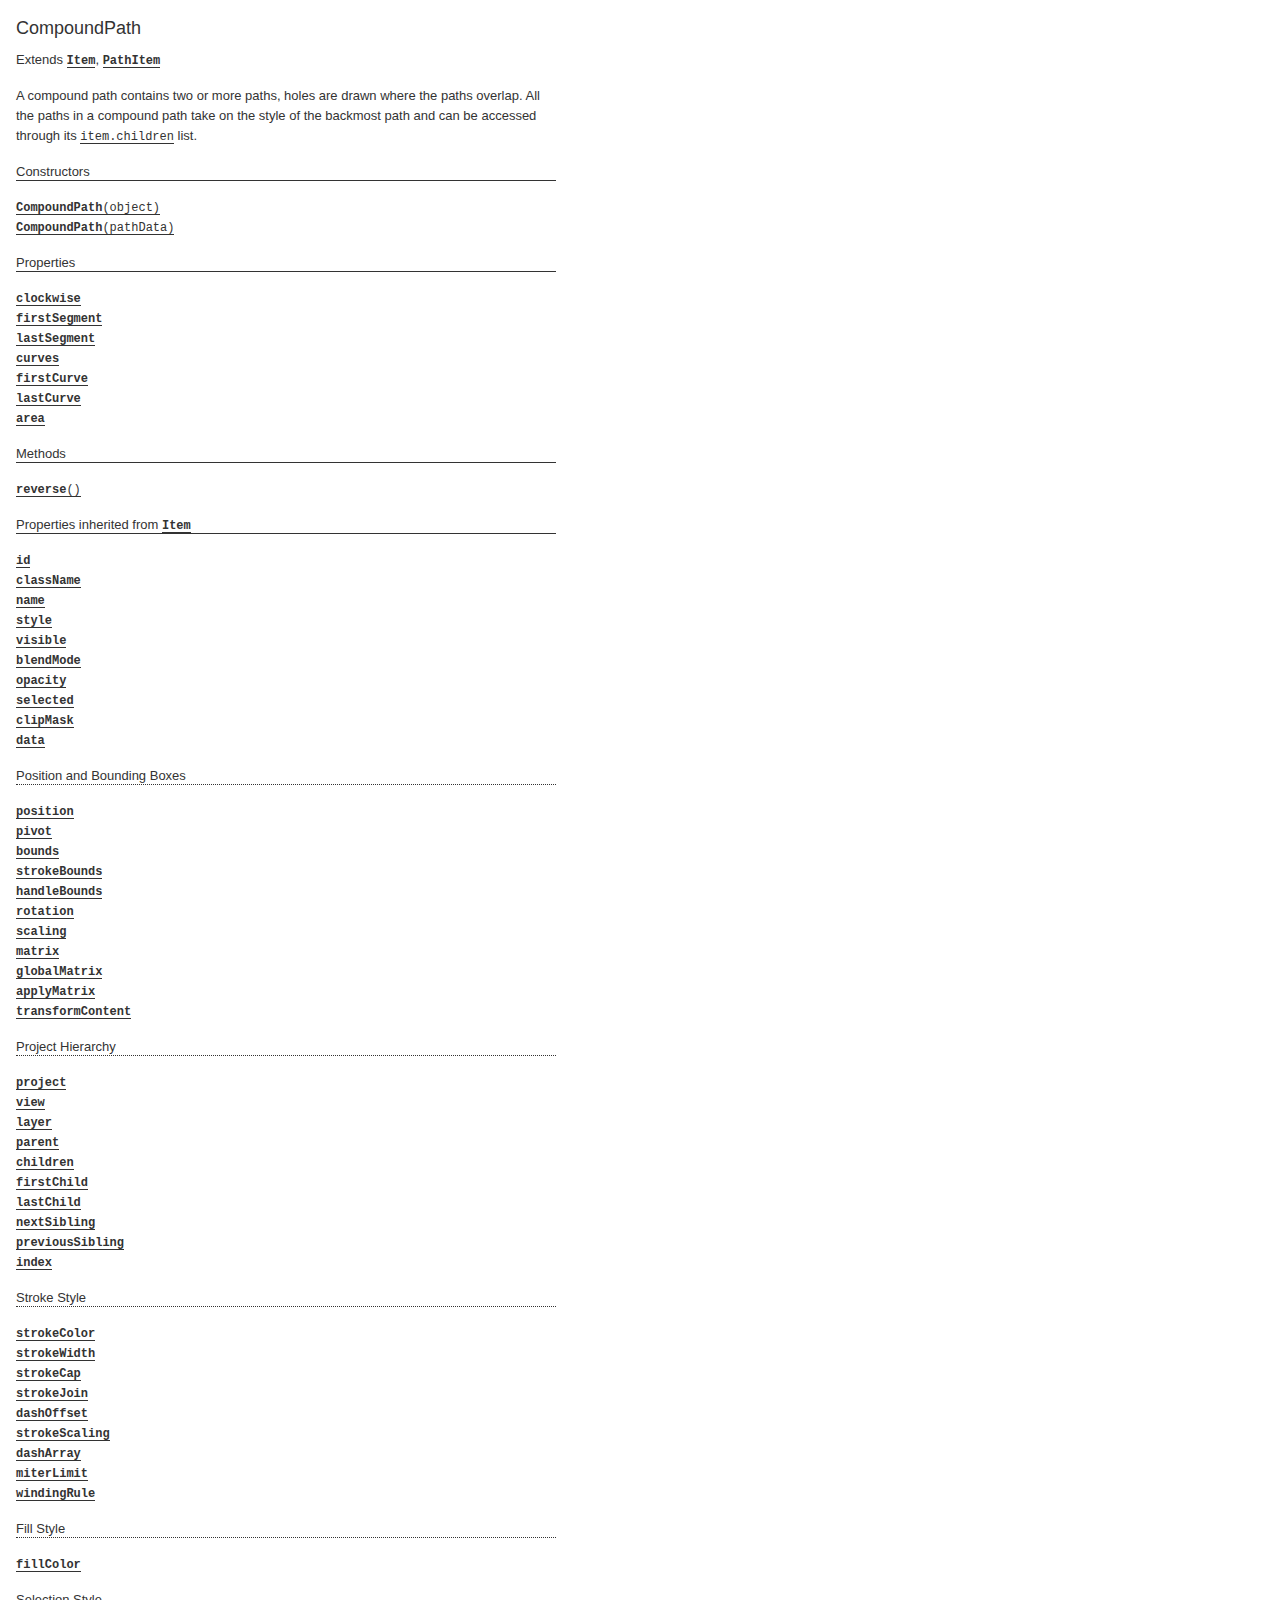
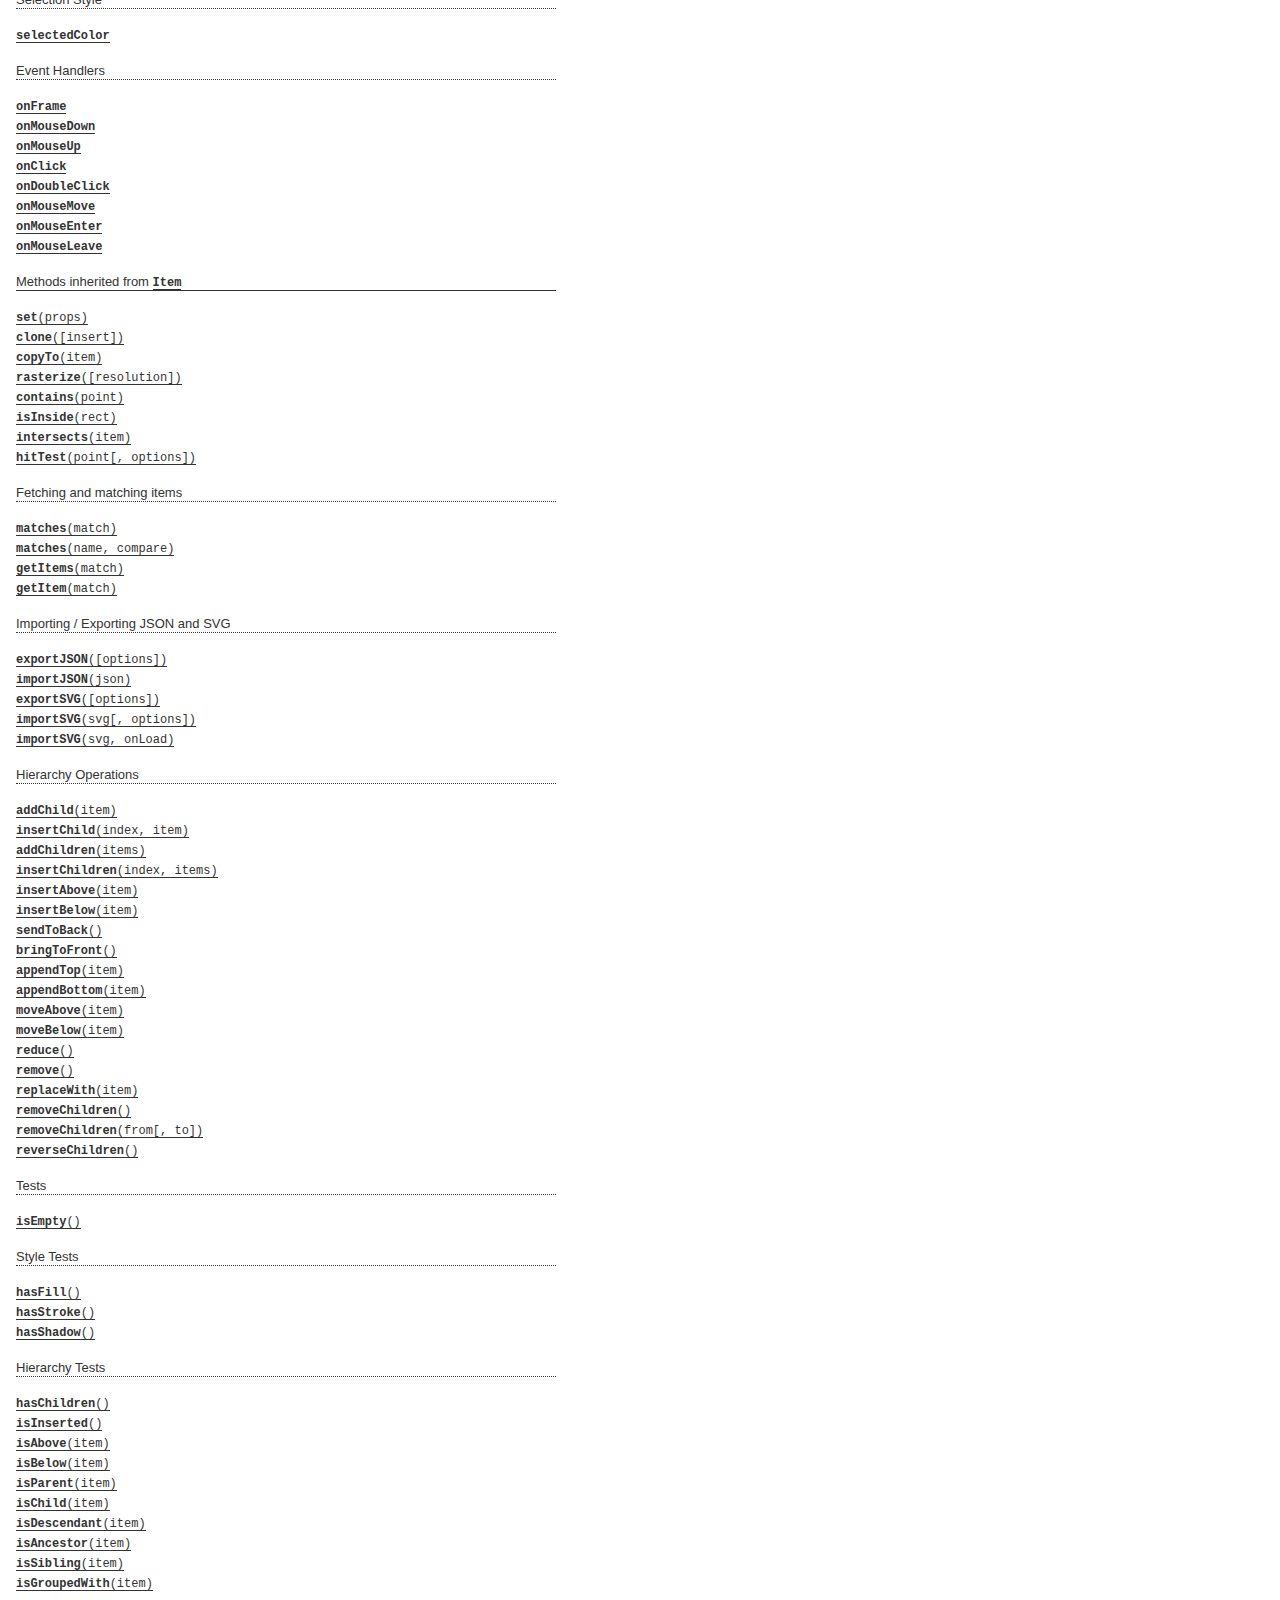
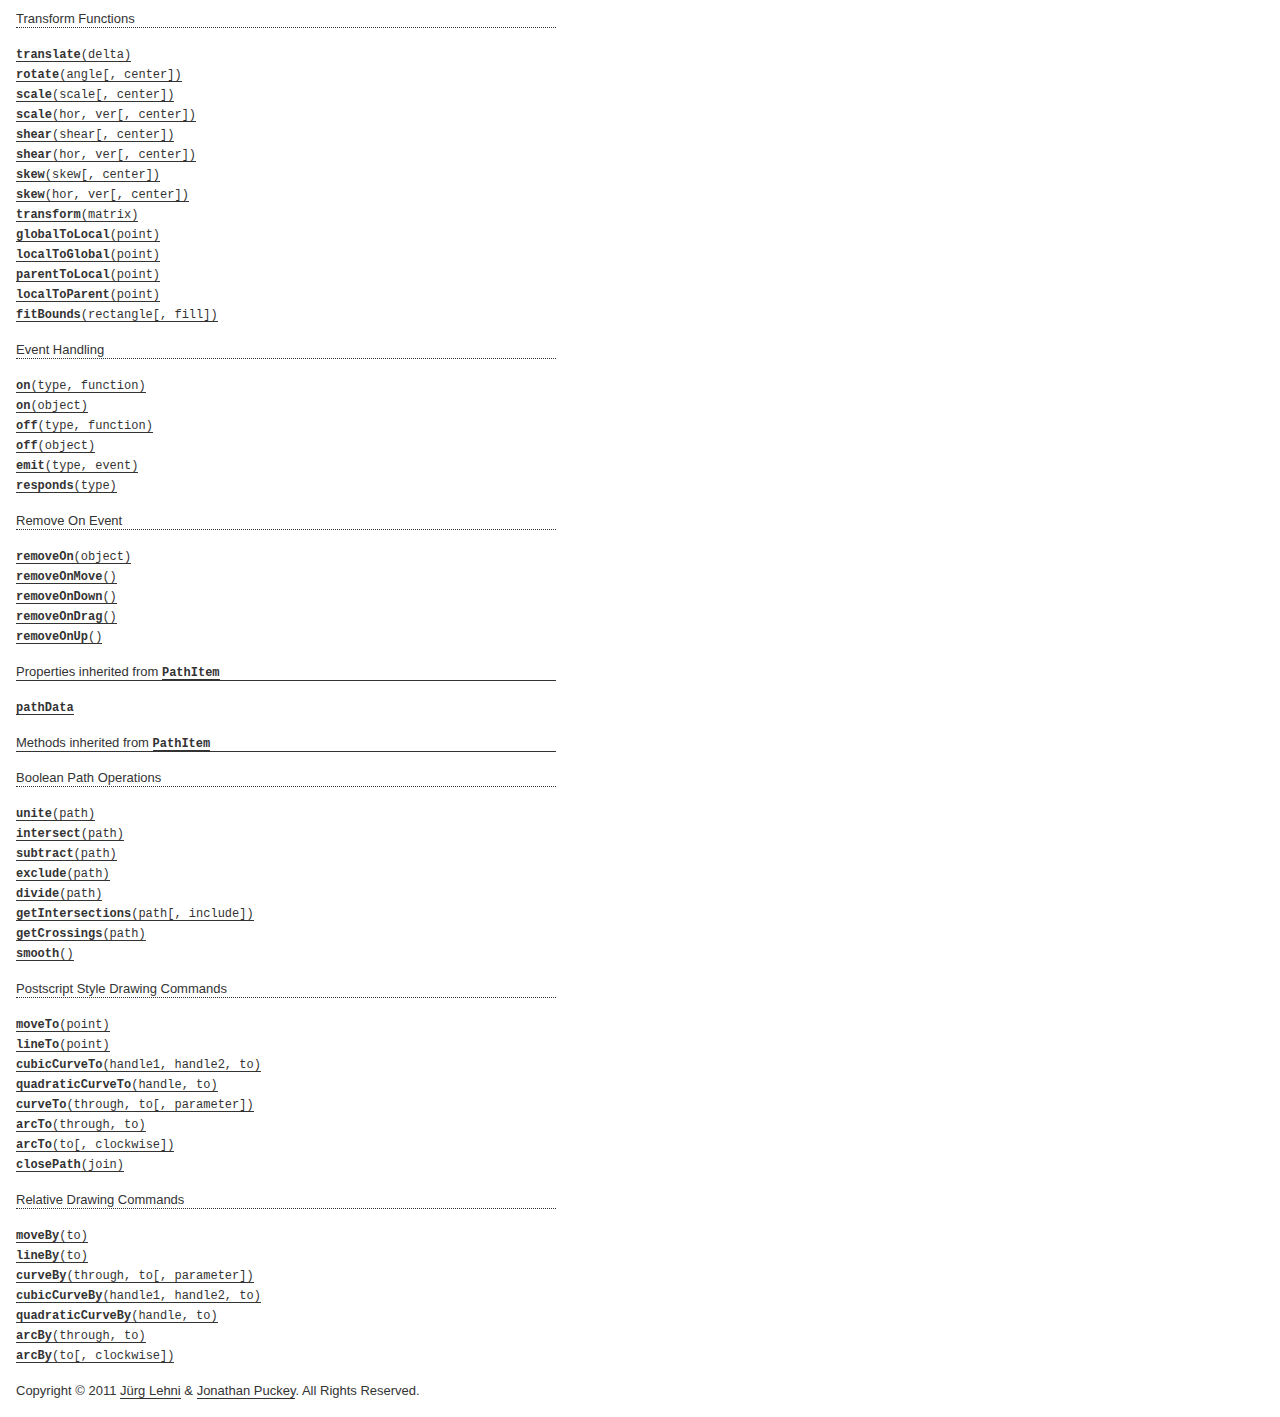
<file: type_effecr/docs/classes/CompoundPath.html>
<!DOCTYPE html>
<html>
<head>
<meta charset="UTF-8">
<title>CompoundPath</title>
<base target="class-frame">
<link href="../assets/css/docs.css" rel="stylesheet" type="text/css">
<script src="../assets/js/paper.js"></script>
<script src="../assets/js/jquery.js"></script>
<script src="../assets/js/codemirror.js"></script>
<script src="../assets/js/docs.js"></script>
</head>
<body class="reference">
<div class="reference-class">
<h1>CompoundPath</h1>

<p> Extends <b><a href="../classes/Item.html"><tt>Item</tt></a></b>, <b><a href="../classes/PathItem.html"><tt>PathItem</tt></a></b></p>

<p>A compound path contains two or more paths, holes are drawn
where the paths overlap. All the paths in a compound path take on the
style of the backmost path and can be accessed through its
<a href="../classes/Item.html#children"><tt>item.children</tt></a> list.</p>

</div>

<!-- ============================== constructors ========================= -->
<div class="reference-members"><h2>Constructors</h2>
	
		
<div id="compoundpath-object" class="member">
<div class="member-link">
<a name="compoundpath-object" href="#compoundpath-object"><tt><b>CompoundPath</b>(object)</tt></a>
</div>
<div class="member-description hidden">
<div class="member-text">
    <p>Creates a new compound path item from an object description and places it
at the top of the active layer.</p>
    
<ul><b>Parameters:</b>

<li>
<tt>object:</tt> 
<tt>Object</tt>
&mdash;&nbsp;an object literal containing properties to
be set on the path

</li>

</ul>

    
	<ul><b>Returns:</b>
	
		<li>
<tt><a href="../classes/CompoundPath.html"><tt>CompoundPath</tt></a></tt>&nbsp;&mdash;&nbsp;the newly created path
</li>
	
	</ul>

    
    <p>
<b>Example</b> 
</p>

<div class="paperscript split">

<div class="buttons">
<div class="button run">Run</div>
</div>

<script type="text/paperscript" canvas="canvas-0">
var path = new CompoundPath({
    children: [
        new Path.Circle({
            center: new Point(50, 50),
            radius: 30
        }),
        new Path.Circle({
            center: new Point(50, 50),
            radius: 10
        })
    ],
    fillColor: 'black',
    selected: true
});
</script>
<div class="canvas"><canvas width="516" height="100" id="canvas-0"></canvas></div>
</div>


</div>
</div>
</div>
	
		
<div id="compoundpath-pathData" class="member">
<div class="member-link">
<a name="compoundpath-pathData" href="#compoundpath-pathData"><tt><b>CompoundPath</b>(pathData)</tt></a>
</div>
<div class="member-description hidden">
<div class="member-text">
    <p>Creates a new compound path item from SVG path-data and places it at the
top of the active layer.</p>
    
<ul><b>Parameters:</b>

<li>
<tt>pathData:</tt> 
<tt>String</tt>
&mdash;&nbsp;the SVG path-data that describes the geometry
of this path

</li>

</ul>

    
	<ul><b>Returns:</b>
	
		<li>
<tt><a href="../classes/CompoundPath.html"><tt>CompoundPath</tt></a></tt>&nbsp;&mdash;&nbsp;the newly created path
</li>
	
	</ul>

    
    <p>
<b>Example</b> 
</p>

<div class="paperscript split">

<div class="buttons">
<div class="button run">Run</div>
</div>

<script type="text/paperscript" canvas="canvas-1">
var pathData = 'M20,50c0,-16.56854 13.43146,-30 30,-30c16.56854,0 30,13.43146 30,30c0,16.56854 -13.43146,30 -30,30c-16.56854,0 -30,-13.43146 -30,-30z M50,60c5.52285,0 10,-4.47715 10,-10c0,-5.52285 -4.47715,-10 -10,-10c-5.52285,0 -10,4.47715 -10,10c0,5.52285 4.47715,10 10,10z';
var path = new CompoundPath(pathData);
path.fillColor = 'black';
</script>
<div class="canvas"><canvas width="516" height="100" id="canvas-1"></canvas></div>
</div>


</div>
</div>
</div>
	
</div>





	<div class="reference-members"><h2>Properties</h2>
		
			
<div id="clockwise" class="member">
<div class="member-link">
<a name="clockwise" href="#clockwise"><tt><b>clockwise</b></tt></a>
</div>
<div class="member-description hidden">

<div class="member-text">
	<p>Specifies whether the compound path is oriented clock-wise.</p>
	
	
	<ul><b>Type:</b>
	<li>
		<tt>Boolean</tt>
	</li>
	</ul>
    
	
	
</div>

</div>
</div>
		
			
<div id="firstsegment" class="member">
<div class="member-link">
<a name="firstsegment" href="#firstsegment"><tt><b>firstSegment</b></tt></a>
</div>
<div class="member-description hidden">

<div class="member-text">
	<p>The first Segment contained within the path.</p>
	
		<p>Read only.</p>
	
	
	<ul><b>Type:</b>
	<li>
		<a href="../classes/Segment.html"><tt>Segment</tt></a>
	</li>
	</ul>
    
	
	
</div>

</div>
</div>
		
			
<div id="lastsegment" class="member">
<div class="member-link">
<a name="lastsegment" href="#lastsegment"><tt><b>lastSegment</b></tt></a>
</div>
<div class="member-description hidden">

<div class="member-text">
	<p>The last Segment contained within the path.</p>
	
		<p>Read only.</p>
	
	
	<ul><b>Type:</b>
	<li>
		<a href="../classes/Segment.html"><tt>Segment</tt></a>
	</li>
	</ul>
    
	
	
</div>

</div>
</div>
		
			
<div id="curves" class="member">
<div class="member-link">
<a name="curves" href="#curves"><tt><b>curves</b></tt></a>
</div>
<div class="member-description hidden">

<div class="member-text">
	<p>All the curves contained within the compound-path, from all its child
<a href="../classes/Path.html"><tt>Path</tt></a> items.</p>
	
		<p>Read only.</p>
	
	
	<ul><b>Type:</b>
	<li>
		Array of <a href="../classes/Curve.html"><tt>Curve</tt></a> objects
	</li>
	</ul>
    
	
	
</div>

</div>
</div>
		
			
<div id="firstcurve" class="member">
<div class="member-link">
<a name="firstcurve" href="#firstcurve"><tt><b>firstCurve</b></tt></a>
</div>
<div class="member-description hidden">

<div class="member-text">
	<p>The first Curve contained within the path.</p>
	
		<p>Read only.</p>
	
	
	<ul><b>Type:</b>
	<li>
		<a href="../classes/Curve.html"><tt>Curve</tt></a>
	</li>
	</ul>
    
	
	
</div>

</div>
</div>
		
			
<div id="lastcurve" class="member">
<div class="member-link">
<a name="lastcurve" href="#lastcurve"><tt><b>lastCurve</b></tt></a>
</div>
<div class="member-description hidden">

<div class="member-text">
	<p>The last Curve contained within the path.</p>
	
		<p>Read only.</p>
	
	
	<ul><b>Type:</b>
	<li>
		<a href="../classes/Curve.html"><tt>Curve</tt></a>
	</li>
	</ul>
    
	
	
</div>

</div>
</div>
		
			
<div id="area" class="member">
<div class="member-link">
<a name="area" href="#area"><tt><b>area</b></tt></a>
</div>
<div class="member-description hidden">

<div class="member-text">
	<p>The area that the path's geometry is covering. Self-intersecting paths
can contain sub-areas that cancel each other out.</p>
	
		<p>Read only.</p>
	
	
	<ul><b>Type:</b>
	<li>
		<tt>Number</tt>
	</li>
	</ul>
    
	
	
</div>

</div>
</div>
		
	</div>



<!-- ============================== methods ================================ -->
	<div class="reference-members"><h2>Methods</h2>
		
			
<div id="reverse" class="member">
<div class="member-link">
<a name="reverse" href="#reverse"><tt><b>reverse</b>()</tt></a>
</div>
<div class="member-description hidden">
<div class="member-text">
	<p>Reverses the orientation of all nested paths.</p>
    
	
	
	
	
</div>
</div>
</div>
		
	</div>




<!-- =========================== inherited properties ====================== -->
<div class="reference-members"><h2>Properties inherited from <a href="../classes/Item.html"><tt>Item</tt></a></h2>

	
<div id="id" class="member">
<div class="member-link">
<a name="id" href="#id"><tt><b>id</b></tt></a>
</div>
<div class="member-description hidden">

<div class="member-text">
	<p>The unique id of the item.</p>
	
		<p>Read only.</p>
	
	
	<ul><b>Type:</b>
	<li>
		<tt>Number</tt>
	</li>
	</ul>
    
	
	
</div>

</div>
</div>

	
<div id="classname" class="member">
<div class="member-link">
<a name="classname" href="#classname"><tt><b>className</b></tt></a>
</div>
<div class="member-description hidden">

<div class="member-text">
	<p>The class name of the item as a string.</p>
	
	
	<ul><b>Type:</b>
	<li>
		<tt>String('Group', 'Layer', 'Path', 'CompoundPath', 'Shape',
'Raster', 'PlacedSymbol', 'PointText')</tt>
	</li>
	</ul>
    
	
	
</div>

</div>
</div>

	
<div id="name" class="member">
<div class="member-link">
<a name="name" href="#name"><tt><b>name</b></tt></a>
</div>
<div class="member-description hidden">

<div class="member-text">
	<p>The name of the item. If the item has a name, it can be accessed by name
through its parent's children list.</p>
	
	
	<ul><b>Type:</b>
	<li>
		<tt>String</tt>
	</li>
	</ul>
    
	
	<p>
<b>Example</b> 
</p>

<div class="paperscript split">

<div class="buttons">
<div class="button run">Run</div>
</div>

<script type="text/paperscript" canvas="canvas-2">
var path = new Path.Circle({
    center: [80, 50],
    radius: 35
});
// Set the name of the path:
path.name = 'example';

// Create a group and add path to it as a child:
var group = new Group();
group.addChild(path);

// The path can be accessed by name:
group.children['example'].fillColor = 'red';
</script>
<div class="canvas"><canvas width="516" height="100" id="canvas-2"></canvas></div>
</div>


</div>

</div>
</div>

	
<div id="style" class="member">
<div class="member-link">
<a name="style" href="#style"><tt><b>style</b></tt></a>
</div>
<div class="member-description hidden">

<div class="member-text">
	<p>The path style of the item.</p>
	
	
	<ul><b>Type:</b>
	<li>
		<a href="../classes/Style.html"><tt>Style</tt></a>
	</li>
	</ul>
    
	
	<p>
<b>Example</b> &mdash; Applying several styles to an item in one go, by passing an object to its style property:
</p>

<div class="paperscript split">

<div class="buttons">
<div class="button run">Run</div>
</div>

<script type="text/paperscript" canvas="canvas-3">
var circle = new Path.Circle({
    center: [80, 50],
    radius: 30
});
circle.style = {
    fillColor: 'blue',
    strokeColor: 'red',
    strokeWidth: 5
};
</script>
<div class="canvas"><canvas width="516" height="100" id="canvas-3"></canvas></div>
</div>


<p>
<b>Example</b> &mdash; Copying the style of another item:
</p>

<div class="paperscript split">

<div class="buttons">
<div class="button run">Run</div>
</div>

<script type="text/paperscript" canvas="canvas-4">
var path = new Path.Circle({
    center: [50, 50],
    radius: 30,
    fillColor: 'red'
});

var path2 = new Path.Circle({
    center: new Point(180, 50),
    radius: 20
});

// Copy the path style of path:
path2.style = path.style;
</script>
<div class="canvas"><canvas width="516" height="100" id="canvas-4"></canvas></div>
</div>


<p>
<b>Example</b> &mdash; Applying the same style object to multiple items:
</p>

<div class="paperscript split">

<div class="buttons">
<div class="button run">Run</div>
</div>

<script type="text/paperscript" canvas="canvas-5">
var myStyle = {
    fillColor: 'red',
    strokeColor: 'blue',
    strokeWidth: 4
};

var path = new Path.Circle({
    center: [50, 50],
    radius: 30
});
path.style = myStyle;

var path2 = new Path.Circle({
    center: new Point(150, 50),
    radius: 20
});
path2.style = myStyle;
</script>
<div class="canvas"><canvas width="516" height="100" id="canvas-5"></canvas></div>
</div>


</div>

</div>
</div>

	
<div id="visible" class="member">
<div class="member-link">
<a name="visible" href="#visible"><tt><b>visible</b></tt></a>
</div>
<div class="member-description hidden">

<div class="member-text">
	<p>Specifies whether the item is visible. When set to <tt>false</tt>, the
item won't be drawn.</p>
	
	
		<ul><b>Default:</b>
		<li>
		<tt>true</tt>
		</li>
		</ul>
	
	<ul><b>Type:</b>
	<li>
		<tt>Boolean</tt>
	</li>
	</ul>
    
	
	<p>
<b>Example</b> &mdash; Hiding an item:
</p>

<div class="paperscript split">

<div class="buttons">
<div class="button run">Run</div>
</div>

<script type="text/paperscript" canvas="canvas-6">
var path = new Path.Circle({
    center: [50, 50],
    radius: 20,
    fillColor: 'red'
});

// Hide the path:
path.visible = false;
</script>
<div class="canvas"><canvas width="516" height="100" id="canvas-6"></canvas></div>
</div>


</div>

</div>
</div>

	
<div id="blendmode" class="member">
<div class="member-link">
<a name="blendmode" href="#blendmode"><tt><b>blendMode</b></tt></a>
</div>
<div class="member-description hidden">

<div class="member-text">
	<p>The blend mode with which the item is composited onto the canvas. Both
the standard canvas compositing modes, as well as the new CSS blend modes
are supported. If blend-modes cannot be rendered natively, they are
emulated. Be aware that emulation can have an impact on performance.</p>
	
	
		<ul><b>Default:</b>
		<li>
		<tt>'normal'</tt>
		</li>
		</ul>
	
	<ul><b>Type:</b>
	<li>
		<tt>String('normal', 'multiply', 'screen', 'overlay', 'soft-light',
'hard-light', 'color-dodge', 'color-burn', 'darken', 'lighten',
'difference', 'exclusion', 'hue', 'saturation', 'luminosity', 'color',
'add', 'subtract', 'average', 'pin-light', 'negation', 'source-over',
'source-in', 'source-out', 'source-atop', 'destination-over',
'destination-in', 'destination-out', 'destination-atop', 'lighter',
'darker', 'copy', 'xor')</tt>
	</li>
	</ul>
    
	
	<p>
<b>Example</b> &mdash; Setting an item's blend mode:
</p>

<div class="paperscript split">

<div class="buttons">
<div class="button run">Run</div>
</div>

<script type="text/paperscript" canvas="canvas-7">
// Create a white rectangle in the background
// with the same dimensions as the view:
var background = new Path.Rectangle(view.bounds);
background.fillColor = 'white';

var circle = new Path.Circle({
    center: [80, 50],
    radius: 35,
    fillColor: 'red'
});

var circle2 = new Path.Circle({
    center: new Point(120, 50),
    radius: 35,
    fillColor: 'blue'
});

// Set the blend mode of circle2:
circle2.blendMode = 'multiply';
</script>
<div class="canvas"><canvas width="516" height="100" id="canvas-7"></canvas></div>
</div>


</div>

</div>
</div>

	
<div id="opacity" class="member">
<div class="member-link">
<a name="opacity" href="#opacity"><tt><b>opacity</b></tt></a>
</div>
<div class="member-description hidden">

<div class="member-text">
	<p>The opacity of the item as a value between <tt>0</tt> and <tt>1</tt>.</p>
	
	
		<ul><b>Default:</b>
		<li>
		<tt>1</tt>
		</li>
		</ul>
	
	<ul><b>Type:</b>
	<li>
		<tt>Number</tt>
	</li>
	</ul>
    
	
	<p>
<b>Example</b> &mdash; Making an item 50% transparent:
</p>

<div class="paperscript split">

<div class="buttons">
<div class="button run">Run</div>
</div>

<script type="text/paperscript" canvas="canvas-8">
var circle = new Path.Circle({
    center: [80, 50],
    radius: 35,
    fillColor: 'red'
});

var circle2 = new Path.Circle({
    center: new Point(120, 50),
    radius: 35,
    fillColor: 'blue',
    strokeColor: 'green',
    strokeWidth: 10
});

// Make circle2 50% transparent:
circle2.opacity = 0.5;
</script>
<div class="canvas"><canvas width="516" height="100" id="canvas-8"></canvas></div>
</div>


</div>

</div>
</div>

	
<div id="selected" class="member">
<div class="member-link">
<a name="selected" href="#selected"><tt><b>selected</b></tt></a>
</div>
<div class="member-description hidden">

<div class="member-text">
	<p>Specifies whether the item is selected. This will also return
<tt>true</tt> for <a href="../classes/Group.html"><tt>Group</tt></a> items if they are partially selected, e.g.</p>
<p>groups containing selected or partially selected paths.</p>
<p>Paper.js draws the visual outlines of selected items on top of your
project. This can be useful for debugging, as it allows you to see the
construction of paths, position of path curves, individual segment points
and bounding boxes of symbol and raster items.</p>
	
	
	<ul><b>Type:</b>
	<li>
		<tt>Boolean</tt>
	</li>
	</ul>
    
	
	<p><b>See also:</b>
	<tt><a href="../classes/Project.html#selecteditems"><tt>project.selectedItems</tt></a></tt>, <tt><a href="../classes/Segment.html#selected"><tt>segment.selected</tt></a></tt>, <tt><a href="../classes/Curve.html#selected"><tt>curve.selected</tt></a></tt>, <tt><a href="../classes/Point.html#selected"><tt>point.selected</tt></a></tt>
	</p>

	<p>
<b>Example</b> &mdash; Selecting an item:
</p>

<div class="paperscript split">

<div class="buttons">
<div class="button run">Run</div>
</div>

<script type="text/paperscript" canvas="canvas-9">
var path = new Path.Circle({
    center: [80, 50],
    radius: 35
});
path.selected = true; // Select the path
</script>
<div class="canvas"><canvas width="516" height="100" id="canvas-9"></canvas></div>
</div>


</div>

</div>
</div>

	
<div id="clipmask" class="member">
<div class="member-link">
<a name="clipmask" href="#clipmask"><tt><b>clipMask</b></tt></a>
</div>
<div class="member-description hidden">

<div class="member-text">
	<p>Specifies whether the item defines a clip mask. This can only be set on
paths, compound paths, and text frame objects, and only if the item is
already contained within a clipping group.</p>
	
	
	<ul><b>Type:</b>
	<li>
		<tt>Boolean</tt>
	</li>
	</ul>
    
	
	
</div>

</div>
</div>

	
<div id="data" class="member">
<div class="member-link">
<a name="data" href="#data"><tt><b>data</b></tt></a>
</div>
<div class="member-description hidden">

<div class="member-text">
	<p>A plain javascript object which can be used to store
arbitrary data on the item.</p>
	
	
	<ul><b>Type:</b>
	<li>
		<tt>Object</tt>
	</li>
	</ul>
    
	
	<p>
<b>Example</b> 
</p>


<pre class="code">var path = new Path();
path.data.remember = 'milk';</pre>

<p>
<b>Example</b> 
</p>


<pre class="code">var path = new Path();
path.data.malcolm = new Point(20, 30);
console.log(path.data.malcolm.x); // 20</pre>

<p>
<b>Example</b> 
</p>


<pre class="code">var path = new Path();
path.data = {
    home: 'Omicron Theta',
    found: 2338,
    pets: ['Spot']
};
console.log(path.data.pets.length); // 1</pre>

<p>
<b>Example</b> 
</p>


<pre class="code">var path = new Path({
    data: {
        home: 'Omicron Theta',
        found: 2338,
        pets: ['Spot']
    }
});
console.log(path.data.pets.length); // 1</pre>

</div>

</div>
</div>

	
	<h3>Position and Bounding Boxes</h3>

<div id="position" class="member">
<div class="member-link">
<a name="position" href="#position"><tt><b>position</b></tt></a>
</div>
<div class="member-description hidden">

<div class="member-text">
	<p>The item's position within the parent item's coordinate system. By
default, this is the <a href="../classes/Rectangle.html#center"><tt>rectangle.center</tt></a> of the item's
<a href="../classes/Item.html#bounds"><tt>bounds</tt></a> rectangle.</p>
	
	
	<ul><b>Type:</b>
	<li>
		<a href="../classes/Point.html"><tt>Point</tt></a>
	</li>
	</ul>
    
	
	<p>
<b>Example</b> &mdash; Changing the position of a path:
</p>

<div class="paperscript split">

<div class="buttons">
<div class="button run">Run</div>
</div>

<script type="text/paperscript" canvas="canvas-10">
// Create a circle at position { x: 10, y: 10 }
var circle = new Path.Circle({
    center: new Point(10, 10),
    radius: 10,
    fillColor: 'red'
});

// Move the circle to { x: 20, y: 20 }
circle.position = new Point(20, 20);

// Move the circle 100 points to the right and 50 points down
circle.position += new Point(100, 50);
</script>
<div class="canvas"><canvas width="516" height="100" id="canvas-10"></canvas></div>
</div>


<p>
<b>Example</b> &mdash; Changing the x coordinate of an item's position:
</p>

<div class="paperscript split">

<div class="buttons">
<div class="button run">Run</div>
</div>

<script type="text/paperscript" canvas="canvas-11">
// Create a circle at position { x: 20, y: 20 }
var circle = new Path.Circle({
    center: new Point(20, 20),
    radius: 10,
    fillColor: 'red'
});

// Move the circle 100 points to the right
circle.position.x += 100;
</script>
<div class="canvas"><canvas width="516" height="100" id="canvas-11"></canvas></div>
</div>


</div>

</div>
</div>

	
<div id="pivot" class="member">
<div class="member-link">
<a name="pivot" href="#pivot"><tt><b>pivot</b></tt></a>
</div>
<div class="member-description hidden">

<div class="member-text">
	<p>The item's pivot point specified in the item coordinate system, defining
the point around which all transformations are hinging. This is also the
reference point for <a href="../classes/Item.html#position"><tt>position</tt></a>. By default, it is set to
<tt>null</tt>, meaning the <a href="../classes/Rectangle.html#center"><tt>rectangle.center</tt></a> of the item's
<a href="../classes/Item.html#bounds"><tt>bounds</tt></a> rectangle is used as pivot.</p>
	
	
	<ul><b>Type:</b>
	<li>
		<a href="../classes/Point.html"><tt>Point</tt></a>
	</li>
	</ul>
    
	
	
</div>

</div>
</div>

	
<div id="bounds" class="member">
<div class="member-link">
<a name="bounds" href="#bounds"><tt><b>bounds</b></tt></a>
</div>
<div class="member-description hidden">

<div class="member-text">
	<p>The bounding rectangle of the item excluding stroke width.</p>
	
	
	<ul><b>Type:</b>
	<li>
		<a href="../classes/Rectangle.html"><tt>Rectangle</tt></a>
	</li>
	</ul>
    
	
	
</div>

</div>
</div>

	
<div id="strokebounds" class="member">
<div class="member-link">
<a name="strokebounds" href="#strokebounds"><tt><b>strokeBounds</b></tt></a>
</div>
<div class="member-description hidden">

<div class="member-text">
	<p>The bounding rectangle of the item including stroke width.</p>
	
	
	<ul><b>Type:</b>
	<li>
		<a href="../classes/Rectangle.html"><tt>Rectangle</tt></a>
	</li>
	</ul>
    
	
	
</div>

</div>
</div>

	
<div id="handlebounds" class="member">
<div class="member-link">
<a name="handlebounds" href="#handlebounds"><tt><b>handleBounds</b></tt></a>
</div>
<div class="member-description hidden">

<div class="member-text">
	<p>The bounding rectangle of the item including handles.</p>
	
	
	<ul><b>Type:</b>
	<li>
		<a href="../classes/Rectangle.html"><tt>Rectangle</tt></a>
	</li>
	</ul>
    
	
	
</div>

</div>
</div>

	
<div id="rotation" class="member">
<div class="member-link">
<a name="rotation" href="#rotation"><tt><b>rotation</b></tt></a>
</div>
<div class="member-description hidden">

<div class="member-text">
	<p>The current rotation angle of the item, as described by its
<a href="../classes/Item.html#matrix"><tt>matrix</tt></a>.</p>
	
	
	<ul><b>Type:</b>
	<li>
		<tt>Number</tt>
	</li>
	</ul>
    
	
	
</div>

</div>
</div>

	
<div id="scaling" class="member">
<div class="member-link">
<a name="scaling" href="#scaling"><tt><b>scaling</b></tt></a>
</div>
<div class="member-description hidden">

<div class="member-text">
	<p>The current scale factor of the item, as described by its
<a href="../classes/Item.html#matrix"><tt>matrix</tt></a>.</p>
	
	
	<ul><b>Type:</b>
	<li>
		<a href="../classes/Point.html"><tt>Point</tt></a>
	</li>
	</ul>
    
	
	
</div>

</div>
</div>

	
<div id="matrix" class="member">
<div class="member-link">
<a name="matrix" href="#matrix"><tt><b>matrix</b></tt></a>
</div>
<div class="member-description hidden">

<div class="member-text">
	<p>The item's transformation matrix, defining position and dimensions in
relation to its parent item in which it is contained.</p>
	
	
	<ul><b>Type:</b>
	<li>
		<a href="../classes/Matrix.html"><tt>Matrix</tt></a>
	</li>
	</ul>
    
	
	
</div>

</div>
</div>

	
<div id="globalmatrix" class="member">
<div class="member-link">
<a name="globalmatrix" href="#globalmatrix"><tt><b>globalMatrix</b></tt></a>
</div>
<div class="member-description hidden">

<div class="member-text">
	<p>The item's global transformation matrix in relation to the global project
coordinate space. Note that the view's transformations resulting from
zooming and panning are not factored in.</p>
	
		<p>Read only.</p>
	
	
	<ul><b>Type:</b>
	<li>
		<a href="../classes/Matrix.html"><tt>Matrix</tt></a>
	</li>
	</ul>
    
	
	
</div>

</div>
</div>

	
<div id="applymatrix" class="member">
<div class="member-link">
<a name="applymatrix" href="#applymatrix"><tt><b>applyMatrix</b></tt></a>
</div>
<div class="member-description hidden">

<div class="member-text">
	<p>Controls whether the transformations applied to the item (e.g. through
<a href="../classes/Item.html#transform-matrix"><tt>transform(matrix)</tt></a>, <a href="../classes/Item.html#rotate-angle"><tt>rotate(angle)</tt></a>,
<a href="../classes/Item.html#scale-scale"><tt>scale(scale)</tt></a>, etc.) are stored in its <a href="../classes/Item.html#matrix"><tt>matrix</tt></a> property,
or whether they are directly applied to its contents or children (passed
on to the segments in <a href="../classes/Path.html"><tt>Path</tt></a> items, the children of <a href="../classes/Group.html"><tt>Group</tt></a>
items, etc.).</p>
	
	
	<ul><b>Type:</b>
	<li>
		<tt>Boolean</tt>
	</li>
	</ul>
    
	
	
</div>

</div>
</div>

	
<div id="transformcontent" class="member">
<div class="member-link">
<a name="transformcontent" href="#transformcontent"><tt><b>transformContent</b></tt></a>
</div>
<div class="member-description hidden">

</div>
</div>

	
	<h3>Project Hierarchy</h3>

<div id="project" class="member">
<div class="member-link">
<a name="project" href="#project"><tt><b>project</b></tt></a>
</div>
<div class="member-description hidden">

<div class="member-text">
	<p>The project that this item belongs to.</p>
	
		<p>Read only.</p>
	
	
	<ul><b>Type:</b>
	<li>
		<a href="../classes/Project.html"><tt>Project</tt></a>
	</li>
	</ul>
    
	
	
</div>

</div>
</div>

	
<div id="view" class="member">
<div class="member-link">
<a name="view" href="#view"><tt><b>view</b></tt></a>
</div>
<div class="member-description hidden">

<div class="member-text">
	<p>The view that this item belongs to.</p>
	
		<p>Read only.</p>
	
	
	<ul><b>Type:</b>
	<li>
		<a href="../classes/View.html"><tt>View</tt></a>
	</li>
	</ul>
    
	
	
</div>

</div>
</div>

	
<div id="layer" class="member">
<div class="member-link">
<a name="layer" href="#layer"><tt><b>layer</b></tt></a>
</div>
<div class="member-description hidden">

<div class="member-text">
	<p>The layer that this item is contained within.</p>
	
		<p>Read only.</p>
	
	
	<ul><b>Type:</b>
	<li>
		<a href="../classes/Layer.html"><tt>Layer</tt></a>
	</li>
	</ul>
    
	
	
</div>

</div>
</div>

	
<div id="parent" class="member">
<div class="member-link">
<a name="parent" href="#parent"><tt><b>parent</b></tt></a>
</div>
<div class="member-description hidden">

<div class="member-text">
	<p>The item that this item is contained within.</p>
	
	
	<ul><b>Type:</b>
	<li>
		<a href="../classes/Item.html"><tt>Item</tt></a>
	</li>
	</ul>
    
	
	<p>
<b>Example</b> 
</p>


<pre class="code">var path = new Path();

// New items are placed in the active layer:
console.log(path.parent == project.activeLayer); // true

var group = new Group();
group.addChild(path);

// Now the parent of the path has become the group:
console.log(path.parent == group); // true</pre>

<p>
<b>Example</b> &mdash; Setting the parent of the item to another item
</p>


<pre class="code">var path = new Path();

// New items are placed in the active layer:
console.log(path.parent == project.activeLayer); // true

var group = new Group();
group.parent = path;

// Now the parent of the path has become the group:
console.log(path.parent == group); // true

// The path is now contained in the children list of group:
console.log(group.children[0] == path); // true</pre>

<p>
<b>Example</b> &mdash; Setting the parent of an item in the constructor
</p>


<pre class="code">var group = new Group();

var path = new Path({
    parent: group
});

// The parent of the path is the group:
console.log(path.parent == group); // true

// The path is contained in the children list of group:
console.log(group.children[0] == path); // true</pre>

</div>

</div>
</div>

	
<div id="children" class="member">
<div class="member-link">
<a name="children" href="#children"><tt><b>children</b></tt></a>
</div>
<div class="member-description hidden">

<div class="member-text">
	<p>The children items contained within this item. Items that define a
<a href="../classes/Item.html#name"><tt>name</tt></a> can also be accessed by name.</p>
<p><b>Please note:</b> The children array should not be modified directly
using array functions. To remove single items from the children list, use
<a href="../classes/Item.html#remove"><tt>item.remove</tt></a>(), to remove all items from the children list, use
<a href="../classes/Item.html#removechildren"><tt>item.removeChildren</tt></a>(). To add items to the children list, use
<a href="../classes/Item.html#addchild-item"><tt>item.addChild(item)</tt></a> or <a href="../classes/Item.html#insertchild-index-item"><tt>item.insertChild(index, item)</tt></a>.</p>
	
	
	<ul><b>Type:</b>
	<li>
		Array of <a href="../classes/Item.html"><tt>Item</tt></a> objects
	</li>
	</ul>
    
	
	<p>
<b>Example</b> &mdash; Accessing items in the children array:
</p>

<div class="paperscript split">

<div class="buttons">
<div class="button run">Run</div>
</div>

<script type="text/paperscript" canvas="canvas-12">
var path = new Path.Circle({
    center: [80, 50],
    radius: 35
});

// Create a group and move the path into it:
var group = new Group();
group.addChild(path);

// Access the path through the group's children array:
group.children[0].fillColor = 'red';
</script>
<div class="canvas"><canvas width="516" height="100" id="canvas-12"></canvas></div>
</div>


<p>
<b>Example</b> &mdash; Accessing children by name:
</p>

<div class="paperscript split">

<div class="buttons">
<div class="button run">Run</div>
</div>

<script type="text/paperscript" canvas="canvas-13">
var path = new Path.Circle({
    center: [80, 50],
    radius: 35
});
// Set the name of the path:
path.name = 'example';

// Create a group and move the path into it:
var group = new Group();
group.addChild(path);

// The path can be accessed by name:
group.children['example'].fillColor = 'orange';
</script>
<div class="canvas"><canvas width="516" height="100" id="canvas-13"></canvas></div>
</div>


<p>
<b>Example</b> &mdash; Passing an array of items to item.children:
</p>

<div class="paperscript split">

<div class="buttons">
<div class="button run">Run</div>
</div>

<script type="text/paperscript" canvas="canvas-14">
var path = new Path.Circle({
    center: [80, 50],
    radius: 35
});

var group = new Group();
group.children = [path];

// The path is the first child of the group:
group.firstChild.fillColor = 'green';
</script>
<div class="canvas"><canvas width="516" height="100" id="canvas-14"></canvas></div>
</div>


</div>

</div>
</div>

	
<div id="firstchild" class="member">
<div class="member-link">
<a name="firstchild" href="#firstchild"><tt><b>firstChild</b></tt></a>
</div>
<div class="member-description hidden">

<div class="member-text">
	<p>The first item contained within this item. This is a shortcut for
accessing <tt>item.children[0]</tt>.</p>
	
		<p>Read only.</p>
	
	
	<ul><b>Type:</b>
	<li>
		<a href="../classes/Item.html"><tt>Item</tt></a>
	</li>
	</ul>
    
	
	
</div>

</div>
</div>

	
<div id="lastchild" class="member">
<div class="member-link">
<a name="lastchild" href="#lastchild"><tt><b>lastChild</b></tt></a>
</div>
<div class="member-description hidden">

<div class="member-text">
	<p>The last item contained within this item.This is a shortcut for
accessing <tt>item.children[item.children.length - 1]</tt>.</p>
	
		<p>Read only.</p>
	
	
	<ul><b>Type:</b>
	<li>
		<a href="../classes/Item.html"><tt>Item</tt></a>
	</li>
	</ul>
    
	
	
</div>

</div>
</div>

	
<div id="nextsibling" class="member">
<div class="member-link">
<a name="nextsibling" href="#nextsibling"><tt><b>nextSibling</b></tt></a>
</div>
<div class="member-description hidden">

<div class="member-text">
	<p>The next item on the same level as this item.</p>
	
		<p>Read only.</p>
	
	
	<ul><b>Type:</b>
	<li>
		<a href="../classes/Item.html"><tt>Item</tt></a>
	</li>
	</ul>
    
	
	
</div>

</div>
</div>

	
<div id="previoussibling" class="member">
<div class="member-link">
<a name="previoussibling" href="#previoussibling"><tt><b>previousSibling</b></tt></a>
</div>
<div class="member-description hidden">

<div class="member-text">
	<p>The previous item on the same level as this item.</p>
	
		<p>Read only.</p>
	
	
	<ul><b>Type:</b>
	<li>
		<a href="../classes/Item.html"><tt>Item</tt></a>
	</li>
	</ul>
    
	
	
</div>

</div>
</div>

	
<div id="index" class="member">
<div class="member-link">
<a name="index" href="#index"><tt><b>index</b></tt></a>
</div>
<div class="member-description hidden">

<div class="member-text">
	<p>The index of this item within the list of its parent's children.</p>
	
		<p>Read only.</p>
	
	
	<ul><b>Type:</b>
	<li>
		<tt>Number</tt>
	</li>
	</ul>
    
	
	
</div>

</div>
</div>

	
	<h3>Stroke Style</h3>

<div id="strokecolor" class="member">
<div class="member-link">
<a name="strokecolor" href="#strokecolor"><tt><b>strokeColor</b></tt></a>
</div>
<div class="member-description hidden">

<div class="member-text">
	<p>The color of the stroke.</p>
	
	
	<ul><b>Type:</b>
	<li>
		<a href="../classes/Color.html"><tt>Color</tt></a>
	</li>
	</ul>
    
	
	<p>
<b>Example</b> &mdash; Setting the stroke color of a path:
</p>

<div class="paperscript split">

<div class="buttons">
<div class="button run">Run</div>
</div>

<script type="text/paperscript" canvas="canvas-15">
// Create a circle shaped path at { x: 80, y: 50 }
// with a radius of 35:
var circle = new Path.Circle({
    center: [80, 50],
    radius: 35
});

// Set its stroke color to RGB red:
circle.strokeColor = new Color(1, 0, 0);
</script>
<div class="canvas"><canvas width="516" height="100" id="canvas-15"></canvas></div>
</div>


</div>

</div>
</div>

	
<div id="strokewidth" class="member">
<div class="member-link">
<a name="strokewidth" href="#strokewidth"><tt><b>strokeWidth</b></tt></a>
</div>
<div class="member-description hidden">

<div class="member-text">
	<p>The width of the stroke.</p>
	
	
	<ul><b>Type:</b>
	<li>
		<tt>Number</tt>
	</li>
	</ul>
    
	
	<p>
<b>Example</b> &mdash; Setting an item's stroke width:
</p>

<div class="paperscript split">

<div class="buttons">
<div class="button run">Run</div>
</div>

<script type="text/paperscript" canvas="canvas-16">
// Create a circle shaped path at { x: 80, y: 50 }
// with a radius of 35:
var circle = new Path.Circle({
    center: [80, 50],
    radius: 35,
    strokeColor: 'red'
});

// Set its stroke width to 10:
circle.strokeWidth = 10;
</script>
<div class="canvas"><canvas width="516" height="100" id="canvas-16"></canvas></div>
</div>


</div>

</div>
</div>

	
<div id="strokecap" class="member">
<div class="member-link">
<a name="strokecap" href="#strokecap"><tt><b>strokeCap</b></tt></a>
</div>
<div class="member-description hidden">

<div class="member-text">
	<p>The shape to be used at the beginning and end of open <a href="../classes/Path.html"><tt>Path</tt></a> items,
when they have a stroke.</p>
	
	
		<ul><b>Default:</b>
		<li>
		<tt>'butt'</tt>
		</li>
		</ul>
	
	<ul><b>Type:</b>
	<li>
		<tt>String('round', 'square', 'butt')</tt>
	</li>
	</ul>
    
	
	<p>
<b>Example</b> &mdash; A look at the different stroke caps:
</p>

<div class="paperscript split">

<div class="buttons">
<div class="button run">Run</div>
</div>

<script type="text/paperscript" canvas="canvas-17">
var line = new Path({
    segments: [[80, 50], [420, 50]],
    strokeColor: 'black',
    strokeWidth: 20,
    selected: true
});

// Set the stroke cap of the line to be round:
line.strokeCap = 'round';

// Copy the path and set its stroke cap to be square:
var line2 = line.clone();
line2.position.y += 50;
line2.strokeCap = 'square';

// Make another copy and set its stroke cap to be butt:
var line2 = line.clone();
line2.position.y += 100;
line2.strokeCap = 'butt';
</script>
<div class="canvas"><canvas width="516" height="200" id="canvas-17"></canvas></div>
</div>


</div>

</div>
</div>

	
<div id="strokejoin" class="member">
<div class="member-link">
<a name="strokejoin" href="#strokejoin"><tt><b>strokeJoin</b></tt></a>
</div>
<div class="member-description hidden">

<div class="member-text">
	<p>The shape to be used at the segments and corners of <a href="../classes/Path.html"><tt>Path</tt></a> items
when they have a stroke.</p>
	
	
		<ul><b>Default:</b>
		<li>
		<tt>'miter'</tt>
		</li>
		</ul>
	
	<ul><b>Type:</b>
	<li>
		<tt>String('miter', 'round', 'bevel')</tt>
	</li>
	</ul>
    
	
	<p>
<b>Example</b> &mdash; A look at the different stroke joins:
</p>

<div class="paperscript split">

<div class="buttons">
<div class="button run">Run</div>
</div>

<script type="text/paperscript" canvas="canvas-18">
var path = new Path({
    segments: [[80, 100], [120, 40], [160, 100]],
    strokeColor: 'black',
    strokeWidth: 20,
    // Select the path, in order to see where the stroke is formed:
    selected: true
});

var path2 = path.clone();
path2.position.x += path2.bounds.width * 1.5;
path2.strokeJoin = 'round';

var path3 = path2.clone();
path3.position.x += path3.bounds.width * 1.5;
path3.strokeJoin = 'bevel';
</script>
<div class="canvas"><canvas width="516" height="120" id="canvas-18"></canvas></div>
</div>


</div>

</div>
</div>

	
<div id="dashoffset" class="member">
<div class="member-link">
<a name="dashoffset" href="#dashoffset"><tt><b>dashOffset</b></tt></a>
</div>
<div class="member-description hidden">

<div class="member-text">
	<p>The dash offset of the stroke.</p>
	
	
		<ul><b>Default:</b>
		<li>
		<tt>0</tt>
		</li>
		</ul>
	
	<ul><b>Type:</b>
	<li>
		<tt>Number</tt>
	</li>
	</ul>
    
	
	
</div>

</div>
</div>

	
<div id="strokescaling" class="member">
<div class="member-link">
<a name="strokescaling" href="#strokescaling"><tt><b>strokeScaling</b></tt></a>
</div>
<div class="member-description hidden">

<div class="member-text">
	<p>Specifies whether the stroke is to be drawn taking the current affine
transformation into account (the default behavior), or whether it should
appear as a non-scaling stroke.</p>
	
	
		<ul><b>Default:</b>
		<li>
		<tt>true</tt>
		</li>
		</ul>
	
	<ul><b>Type:</b>
	<li>
		<tt>Boolean</tt>
	</li>
	</ul>
    
	
	
</div>

</div>
</div>

	
<div id="dasharray" class="member">
<div class="member-link">
<a name="dasharray" href="#dasharray"><tt><b>dashArray</b></tt></a>
</div>
<div class="member-description hidden">

<div class="member-text">
	<p>Specifies an array containing the dash and gap lengths of the stroke.</p>
	
	
		<ul><b>Default:</b>
		<li>
		<tt>[]</tt>
		</li>
		</ul>
	
	<ul><b>Type:</b>
	<li>
		<tt>Array</tt>
	</li>
	</ul>
    
	
	<p>
<b>Example</b> 
</p>

<div class="paperscript split">

<div class="buttons">
<div class="button run">Run</div>
</div>

<script type="text/paperscript" canvas="canvas-19">
var path = new Path.Circle({
    center: [80, 50],
    radius: 40,
    strokeWidth: 2,
    strokeColor: 'black'
});

// Set the dashed stroke to [10pt dash, 4pt gap]:
path.dashArray = [10, 4];
</script>
<div class="canvas"><canvas width="516" height="100" id="canvas-19"></canvas></div>
</div>


</div>

</div>
</div>

	
<div id="miterlimit" class="member">
<div class="member-link">
<a name="miterlimit" href="#miterlimit"><tt><b>miterLimit</b></tt></a>
</div>
<div class="member-description hidden">

<div class="member-text">
	<p>The miter limit of the stroke.</p>
<p>When two line segments meet at a sharp angle and miter joins have been
specified for <a href="../classes/Item.html#strokejoin"><tt>item.strokeJoin</tt></a>, it is possible for the miter to
extend far beyond the <a href="../classes/Item.html#strokewidth"><tt>item.strokeWidth</tt></a> of the path. The
miterLimit imposes a limit on the ratio of the miter length to the
<a href="../classes/Item.html#strokewidth"><tt>item.strokeWidth</tt></a>.</p>
	
	
		<ul><b>Default:</b>
		<li>
		<tt>10</tt>
		</li>
		</ul>
	
	<ul><b>Type:</b>
	<li>
		<tt>Number</tt>
	</li>
	</ul>
    
	
	
</div>

</div>
</div>

	
<div id="windingrule" class="member">
<div class="member-link">
<a name="windingrule" href="#windingrule"><tt><b>windingRule</b></tt></a>
</div>
<div class="member-description hidden">

<div class="member-text">
	<p>The winding-rule with which the shape gets filled. Please note that only
modern browsers support winding-rules other than <tt>'nonzero'</tt>.</p>
	
	
		<ul><b>Default:</b>
		<li>
		<tt>'nonzero'</tt>
		</li>
		</ul>
	
	<ul><b>Type:</b>
	<li>
		<tt>String('nonzero', 'evenodd')</tt>
	</li>
	</ul>
    
	
	
</div>

</div>
</div>

	
	<h3>Fill Style</h3>

<div id="fillcolor" class="member">
<div class="member-link">
<a name="fillcolor" href="#fillcolor"><tt><b>fillColor</b></tt></a>
</div>
<div class="member-description hidden">

<div class="member-text">
	<p>The fill color of the item.</p>
	
	
	<ul><b>Type:</b>
	<li>
		<a href="../classes/Color.html"><tt>Color</tt></a>
	</li>
	</ul>
    
	
	<p>
<b>Example</b> &mdash; Setting the fill color of a path to red:
</p>

<div class="paperscript split">

<div class="buttons">
<div class="button run">Run</div>
</div>

<script type="text/paperscript" canvas="canvas-20">
// Create a circle shaped path at { x: 80, y: 50 }
// with a radius of 35:
var circle = new Path.Circle({
    center: [80, 50],
    radius: 35
});

// Set the fill color of the circle to RGB red:
circle.fillColor = new Color(1, 0, 0);
</script>
<div class="canvas"><canvas width="516" height="100" id="canvas-20"></canvas></div>
</div>


</div>

</div>
</div>

	
	<h3>Selection Style</h3>

<div id="selectedcolor" class="member">
<div class="member-link">
<a name="selectedcolor" href="#selectedcolor"><tt><b>selectedColor</b></tt></a>
</div>
<div class="member-description hidden">

<div class="member-text">
	<p>The color the item is highlighted with when selected. If the item does
not specify its own color, the color defined by its layer is used instead.</p>
	
	
	<ul><b>Type:</b>
	<li>
		<a href="../classes/Color.html"><tt>Color</tt></a>
	</li>
	</ul>
    
	
	
</div>

</div>
</div>

	
	<h3>Event Handlers</h3>

<div id="onframe" class="member">
<div class="member-link">
<a name="onframe" href="#onframe"><tt><b>onFrame</b></tt></a>
</div>
<div class="member-description hidden">

<div class="member-text">
	<p>Item level handler function to be called on each frame of an animation.</p>
<p>The function receives an event object which contains information about
the frame event:</p>
	
	
	<ul><b>Type:</b>
	<li>
		<tt>Function</tt>
	</li>
	</ul>
    <ul>
<b>Options:</b>
<li><tt>event.count: <tt>Number</tt></tt> &mdash; the number of times the frame event was
firedundefined</li>
<li><tt>event.time: <tt>Number</tt></tt> &mdash; the total amount of time passed since the
first frame event in secondsundefined</li>
<li><tt>event.delta: <tt>Number</tt></tt> &mdash; the time passed in seconds since the last
frame eventundefined</li>
</ul>
	
	<p><b>See also:</b>
	<tt><a href="../classes/View.html#onframe"><tt>view.onFrame</tt></a></tt>
	</p>

	<p>
<b>Example</b> &mdash; Creating an animation:
</p>

<div class="paperscript split">

<div class="buttons">
<div class="button run">Run</div>
</div>

<script type="text/paperscript" canvas="canvas-21">
// Create a rectangle shaped path with its top left point at:
// {x: 50, y: 25} and a size of {width: 50, height: 50}
var path = new Path.Rectangle(new Point(50, 25), new Size(50, 50));
path.fillColor = 'black';

path.onFrame = function(event) {
    // Every frame, rotate the path by 3 degrees:
    this.rotate(3);
}
</script>
<div class="canvas"><canvas width="516" height="100" id="canvas-21"></canvas></div>
</div>


</div>

</div>
</div>

	
<div id="onmousedown" class="member">
<div class="member-link">
<a name="onmousedown" href="#onmousedown"><tt><b>onMouseDown</b></tt></a>
</div>
<div class="member-description hidden">

<div class="member-text">
	<p>The function to be called when the mouse button is pushed down on the
item. The function receives a <a href="../classes/MouseEvent.html"><tt>MouseEvent</tt></a> object which contains
information about the mouse event.</p>
	
	
	<ul><b>Type:</b>
	<li>
		<tt>Function</tt>
	</li>
	</ul>
    
	
	<p>
<b>Example</b> &mdash; Press the mouse button down on the circle shaped path, to make it red:
</p>

<div class="paperscript split">

<div class="buttons">
<div class="button run">Run</div>
</div>

<script type="text/paperscript" canvas="canvas-22">
// Create a circle shaped path at the center of the view:
var path = new Path.Circle({
    center: view.center,
    radius: 25,
    fillColor: 'black'
});

// When the mouse is pressed on the item,
// set its fill color to red:
path.onMouseDown = function(event) {
    this.fillColor = 'red';
}
</script>
<div class="canvas"><canvas width="516" height="100" id="canvas-22"></canvas></div>
</div>


<p>
<b>Example</b> &mdash; Press the mouse on the circle shaped paths to remove them:
</p>

<div class="paperscript split">

<div class="buttons">
<div class="button run">Run</div>
</div>

<script type="text/paperscript" canvas="canvas-23">
// Loop 30 times:
for (var i = 0; i < 30; i++) {
    // Create a circle shaped path at a random position
    // in the view:
    var path = new Path.Circle({
        center: Point.random() * view.size,
        radius: 25,
        fillColor: 'black',
        strokeColor: 'white'
    });

    // When the mouse is pressed on the item, remove it:
    path.onMouseDown = function(event) {
        this.remove();
    }
}
</script>
<div class="canvas"><canvas width="516" height="100" id="canvas-23"></canvas></div>
</div>


</div>

</div>
</div>

	
<div id="onmouseup" class="member">
<div class="member-link">
<a name="onmouseup" href="#onmouseup"><tt><b>onMouseUp</b></tt></a>
</div>
<div class="member-description hidden">

<div class="member-text">
	<p>The function to be called when the mouse button is released over the item.</p>
<p>The function receives a <a href="../classes/MouseEvent.html"><tt>MouseEvent</tt></a> object which contains
information about the mouse event.</p>
	
	
	<ul><b>Type:</b>
	<li>
		<tt>Function</tt>
	</li>
	</ul>
    
	
	<p>
<b>Example</b> &mdash; Release the mouse button over the circle shaped path, to make it red:
</p>

<div class="paperscript split">

<div class="buttons">
<div class="button run">Run</div>
</div>

<script type="text/paperscript" canvas="canvas-24">
// Create a circle shaped path at the center of the view:
var path = new Path.Circle({
    center: view.center,
    radius: 25,
    fillColor: 'black'
});

// When the mouse is released over the item,
// set its fill color to red:
path.onMouseUp = function(event) {
    this.fillColor = 'red';
}
</script>
<div class="canvas"><canvas width="516" height="100" id="canvas-24"></canvas></div>
</div>


</div>

</div>
</div>

	
<div id="onclick" class="member">
<div class="member-link">
<a name="onclick" href="#onclick"><tt><b>onClick</b></tt></a>
</div>
<div class="member-description hidden">

<div class="member-text">
	<p>The function to be called when the mouse clicks on the item. The function
receives a <a href="../classes/MouseEvent.html"><tt>MouseEvent</tt></a> object which contains information about the
mouse event.</p>
	
	
	<ul><b>Type:</b>
	<li>
		<tt>Function</tt>
	</li>
	</ul>
    
	
	<p>
<b>Example</b> &mdash; Click on the circle shaped path, to make it red:
</p>

<div class="paperscript split">

<div class="buttons">
<div class="button run">Run</div>
</div>

<script type="text/paperscript" canvas="canvas-25">
// Create a circle shaped path at the center of the view:
var path = new Path.Circle({
    center: view.center,
    radius: 25,
    fillColor: 'black'
});

// When the mouse is clicked on the item,
// set its fill color to red:
path.onClick = function(event) {
    this.fillColor = 'red';
}
</script>
<div class="canvas"><canvas width="516" height="100" id="canvas-25"></canvas></div>
</div>


<p>
<b>Example</b> &mdash; Click on the circle shaped paths to remove them:
</p>

<div class="paperscript split">

<div class="buttons">
<div class="button run">Run</div>
</div>

<script type="text/paperscript" canvas="canvas-26">
// Loop 30 times:
for (var i = 0; i < 30; i++) {
    // Create a circle shaped path at a random position
    // in the view:
    var path = new Path.Circle({
        center: Point.random() * view.size,
        radius: 25,
        fillColor: 'black',
        strokeColor: 'white'
    });

    // When the mouse clicks on the item, remove it:
    path.onClick = function(event) {
        this.remove();
    }
}
</script>
<div class="canvas"><canvas width="516" height="100" id="canvas-26"></canvas></div>
</div>


</div>

</div>
</div>

	
<div id="ondoubleclick" class="member">
<div class="member-link">
<a name="ondoubleclick" href="#ondoubleclick"><tt><b>onDoubleClick</b></tt></a>
</div>
<div class="member-description hidden">

<div class="member-text">
	<p>The function to be called when the mouse double clicks on the item. The
function receives a <a href="../classes/MouseEvent.html"><tt>MouseEvent</tt></a> object which contains information
about the mouse event.</p>
	
	
	<ul><b>Type:</b>
	<li>
		<tt>Function</tt>
	</li>
	</ul>
    
	
	<p>
<b>Example</b> &mdash; Double click on the circle shaped path, to make it red:
</p>

<div class="paperscript split">

<div class="buttons">
<div class="button run">Run</div>
</div>

<script type="text/paperscript" canvas="canvas-27">
// Create a circle shaped path at the center of the view:
var path = new Path.Circle({
    center: view.center,
    radius: 25,
    fillColor: 'black'
});

// When the mouse is double clicked on the item,
// set its fill color to red:
path.onDoubleClick = function(event) {
    this.fillColor = 'red';
}
</script>
<div class="canvas"><canvas width="516" height="100" id="canvas-27"></canvas></div>
</div>


<p>
<b>Example</b> &mdash; Double click on the circle shaped paths to remove them:
</p>

<div class="paperscript split">

<div class="buttons">
<div class="button run">Run</div>
</div>

<script type="text/paperscript" canvas="canvas-28">
// Loop 30 times:
for (var i = 0; i < 30; i++) {
    // Create a circle shaped path at a random position
    // in the view:
    var path = new Path.Circle({
        center: Point.random() * view.size,
        radius: 25,
        fillColor: 'black',
        strokeColor: 'white'
    });

    // When the mouse is double clicked on the item, remove it:
    path.onDoubleClick = function(event) {
        this.remove();
    }
}
</script>
<div class="canvas"><canvas width="516" height="100" id="canvas-28"></canvas></div>
</div>


</div>

</div>
</div>

	
<div id="onmousemove" class="member">
<div class="member-link">
<a name="onmousemove" href="#onmousemove"><tt><b>onMouseMove</b></tt></a>
</div>
<div class="member-description hidden">

<div class="member-text">
	<p>The function to be called repeatedly when the mouse moves on top of the
item. The function receives a <a href="../classes/MouseEvent.html"><tt>MouseEvent</tt></a> object which contains
information about the mouse event.</p>
	
	
	<ul><b>Type:</b>
	<li>
		<tt>Function</tt>
	</li>
	</ul>
    
	
	<p>
<b>Example</b> &mdash; Move over the circle shaped path, to change its opacity:
</p>

<div class="paperscript split">

<div class="buttons">
<div class="button run">Run</div>
</div>

<script type="text/paperscript" canvas="canvas-29">
// Create a circle shaped path at the center of the view:
    var path = new Path.Circle({
    center: view.center,
    radius: 25,
    fillColor: 'black'
    });

// When the mouse moves on top of the item, set its opacity
// to a random value between 0 and 1:
path.onMouseMove = function(event) {
    this.opacity = Math.random();
}
</script>
<div class="canvas"><canvas width="516" height="100" id="canvas-29"></canvas></div>
</div>


</div>

</div>
</div>

	
<div id="onmouseenter" class="member">
<div class="member-link">
<a name="onmouseenter" href="#onmouseenter"><tt><b>onMouseEnter</b></tt></a>
</div>
<div class="member-description hidden">

<div class="member-text">
	<p>The function to be called when the mouse moves over the item. This
function will only be called again, once the mouse moved outside of the
item first. The function receives a <a href="../classes/MouseEvent.html"><tt>MouseEvent</tt></a> object which
contains information about the mouse event.</p>
	
	
	<ul><b>Type:</b>
	<li>
		<tt>Function</tt>
	</li>
	</ul>
    
	
	<p>
<b>Example</b> &mdash; When you move the mouse over the item, its fill color is set to red. When you move the mouse outside again, its fill color is set back to black.
</p>

<div class="paperscript split">

<div class="buttons">
<div class="button run">Run</div>
</div>

<script type="text/paperscript" canvas="canvas-30">
// Create a circle shaped path at the center of the view:
var path = new Path.Circle({
    center: view.center,
    radius: 25,
    fillColor: 'black'
});

// When the mouse enters the item, set its fill color to red:
path.onMouseEnter = function(event) {
    this.fillColor = 'red';
}

// When the mouse leaves the item, set its fill color to black:
path.onMouseLeave = function(event) {
    this.fillColor = 'black';
}
</script>
<div class="canvas"><canvas width="516" height="100" id="canvas-30"></canvas></div>
</div>


<p>
<b>Example</b> &mdash; When you click the mouse, you create new circle shaped items. When you move the mouse over the item, its fill color is set to red. When you move the mouse outside again, its fill color is set back to black.
</p>

<div class="paperscript split">

<div class="buttons">
<div class="button run">Run</div>
</div>

<script type="text/paperscript" canvas="canvas-31">
function enter(event) {
    this.fillColor = 'red';
}

function leave(event) {
    this.fillColor = 'black';
}

// When the mouse is pressed:
function onMouseDown(event) {
    // Create a circle shaped path at the position of the mouse:
    var path = new Path.Circle(event.point, 25);
    path.fillColor = 'black';

    // When the mouse enters the item, set its fill color to red:
    path.onMouseEnter = enter;

    // When the mouse leaves the item, set its fill color to black:
    path.onMouseLeave = leave;
}
</script>
<div class="canvas"><canvas width="516" height="100" id="canvas-31"></canvas></div>
</div>


</div>

</div>
</div>

	
<div id="onmouseleave" class="member">
<div class="member-link">
<a name="onmouseleave" href="#onmouseleave"><tt><b>onMouseLeave</b></tt></a>
</div>
<div class="member-description hidden">

<div class="member-text">
	<p>The function to be called when the mouse moves out of the item.</p>
<p>The function receives a <a href="../classes/MouseEvent.html"><tt>MouseEvent</tt></a> object which contains
information about the mouse event.</p>
	
	
	<ul><b>Type:</b>
	<li>
		<tt>Function</tt>
	</li>
	</ul>
    
	
	<p>
<b>Example</b> &mdash; Move the mouse over the circle shaped path and then move it out of it again to set its fill color to red:
</p>

<div class="paperscript split">

<div class="buttons">
<div class="button run">Run</div>
</div>

<script type="text/paperscript" canvas="canvas-32">
// Create a circle shaped path at the center of the view:
var path = new Path.Circle({
    center: view.center,
    radius: 25,
    fillColor: 'black'
});

// When the mouse leaves the item, set its fill color to red:
path.onMouseLeave = function(event) {
    this.fillColor = 'red';
}
</script>
<div class="canvas"><canvas width="516" height="100" id="canvas-32"></canvas></div>
</div>


</div>

</div>
</div>

</div>


<!-- =========================== inherited methods ========================= -->
<div class="reference-members"><h2>Methods inherited from <a href="../classes/Item.html"><tt>Item</tt></a></h2>

	
<div id="set-props" class="member">
<div class="member-link">
<a name="set-props" href="#set-props"><tt><b>set</b>(props)</tt></a>
</div>
<div class="member-description hidden">
<div class="member-text">
	<p>Sets those properties of the passed object literal on this item to
the values defined in the object literal, if the item has property of the
given name (or a setter defined for it).</p>
    
	
<ul><b>Parameters:</b>

<li>
<tt>props:</tt> 
<tt>Object</tt>


</li>

</ul>

	
	<ul><b>Returns:</b>
	
		<li>
<tt><a href="../classes/Item.html"><tt>Item</tt></a></tt>&nbsp;&mdash;&nbsp;the item itself
</li>
	
	</ul>

	
	<p>
<b>Example</b> &mdash; Setting properties through an object literal
</p>

<div class="paperscript split">

<div class="buttons">
<div class="button run">Run</div>
</div>

<script type="text/paperscript" canvas="canvas-33">
var circle = new Path.Circle({
    center: [80, 50],
    radius: 35
});

circle.set({
    strokeColor: 'red',
    strokeWidth: 10,
    fillColor: 'black',
    selected: true
});
</script>
<div class="canvas"><canvas width="516" height="100" id="canvas-33"></canvas></div>
</div>


</div>
</div>
</div>

	
<div id="clone" class="member">
<div class="member-link">
<a name="clone" href="#clone"><tt><b>clone</b>([insert])</tt></a>
</div>
<div class="member-description hidden">
<div class="member-text">
	<p>Clones the item within the same project and places the copy above the
item.</p>
    
	
<ul><b>Parameters:</b>

<li>
<tt>insert:</tt> 
<tt>Boolean</tt>
&mdash;&nbsp;specifies whether the copy should be
inserted into the DOM. When set to <tt>true</tt>, it is inserted above the
original
&mdash;&nbsp;optional, default: <tt>true</tt>
</li>

</ul>

	
	<ul><b>Returns:</b>
	
		<li>
<tt><a href="../classes/Item.html"><tt>Item</tt></a></tt>&nbsp;&mdash;&nbsp;the newly cloned item
</li>
	
	</ul>

	
	<p>
<b>Example</b> &mdash; Cloning items:
</p>

<div class="paperscript split">

<div class="buttons">
<div class="button run">Run</div>
</div>

<script type="text/paperscript" canvas="canvas-34">
var circle = new Path.Circle({
    center: [50, 50],
    radius: 10,
    fillColor: 'red'
});

// Make 20 copies of the circle:
for (var i = 0; i < 20; i++) {
    var copy = circle.clone();

    // Distribute the copies horizontally, so we can see them:
    copy.position.x += i * copy.bounds.width;
}
</script>
<div class="canvas"><canvas width="516" height="100" id="canvas-34"></canvas></div>
</div>


</div>
</div>
</div>

	
<div id="copyto-item" class="member">
<div class="member-link">
<a name="copyto-item" href="#copyto-item"><tt><b>copyTo</b>(item)</tt></a>
</div>
<div class="member-description hidden">
<div class="member-text">
	<p>When passed a project, copies the item to the project,
or duplicates it within the same project. When passed an item,
copies the item into the specified item.</p>
    
	
<ul><b>Parameters:</b>

<li>
<tt>item:</tt> 
<a href="../classes/Project.html"><tt>Project</tt></a> / <a href="../classes/Layer.html"><tt>Layer</tt></a> / <a href="../classes/Group.html"><tt>Group</tt></a> / <a href="../classes/CompoundPath.html"><tt>CompoundPath</tt></a>
&mdash;&nbsp;the item or project to
copy the item to

</li>

</ul>

	
	<ul><b>Returns:</b>
	
		<li>
<tt><a href="../classes/Item.html"><tt>Item</tt></a></tt>&nbsp;&mdash;&nbsp;the new copy of the item
</li>
	
	</ul>

	
	
</div>
</div>
</div>

	
<div id="rasterize" class="member">
<div class="member-link">
<a name="rasterize" href="#rasterize"><tt><b>rasterize</b>([resolution])</tt></a>
</div>
<div class="member-description hidden">
<div class="member-text">
	<p>Rasterizes the item into a newly created Raster object. The item itself
is not removed after rasterization.</p>
    
	
<ul><b>Parameters:</b>

<li>
<tt>resolution:</tt> 
<tt>Number</tt>
&mdash;&nbsp;the resolution of the raster
in pixels per inch (DPI). If not specified, the value of
<tt>view.resolution</tt> is used.
&mdash;&nbsp;optional, default: <tt>view.resolution</tt>
</li>

</ul>

	
	<ul><b>Returns:</b>
	
		<li>
<tt><a href="../classes/Raster.html"><tt>Raster</tt></a></tt>&nbsp;&mdash;&nbsp;the newly created raster item
</li>
	
	</ul>

	
	<p>
<b>Example</b> &mdash; Rasterizing an item:
</p>

<div class="paperscript split">

<div class="buttons">
<div class="button run">Run</div>
</div>

<script type="text/paperscript" canvas="canvas-35">
var circle = new Path.Circle({
    center: [50, 50],
    radius: 5,
    fillColor: 'red'
});

// Create a rasterized version of the path:
var raster = circle.rasterize();

// Move it 100pt to the right:
raster.position.x += 100;

// Scale the path and the raster by 300%, so we can compare them:
circle.scale(5);
raster.scale(5);
</script>
<div class="canvas"><canvas width="516" height="100" id="canvas-35"></canvas></div>
</div>


</div>
</div>
</div>

	
<div id="contains-point" class="member">
<div class="member-link">
<a name="contains-point" href="#contains-point"><tt><b>contains</b>(point)</tt></a>
</div>
<div class="member-description hidden">
<div class="member-text">
	<p>Checks whether the item's geometry contains the given point.</p>
    
	
<ul><b>Parameters:</b>

<li>
<tt>point:</tt> 
<a href="../classes/Point.html"><tt>Point</tt></a>
&mdash;&nbsp;The point to check for

</li>

</ul>

	
	
	<p>
<b>Example</b> &mdash; Click within and outside the star below Create a star shaped path:
</p>

<div class="paperscript split">

<div class="buttons">
<div class="button run">Run</div>
</div>

<script type="text/paperscript" canvas="canvas-36">
var path = new Path.Star({
    center: [50, 50],
    points: 12,
    radius1: 20,
    radius2: 40,
    fillColor: 'black'
});

// Whenever the user presses the mouse:
function onMouseDown(event) {
    // If the position of the mouse is within the path,
    // set its fill color to red, otherwise set it to
    // black:
    if (path.contains(event.point)) {
        path.fillColor = 'red';
    } else {
        path.fillColor = 'black';
    }
}
</script>
<div class="canvas"><canvas width="516" height="100" id="canvas-36"></canvas></div>
</div>


</div>
</div>
</div>

	
<div id="isinside-rect" class="member">
<div class="member-link">
<a name="isinside-rect" href="#isinside-rect"><tt><b>isInside</b>(rect)</tt></a>
</div>
<div class="member-description hidden">
<div class="member-text">
	
    
	
<ul><b>Parameters:</b>

<li>
<tt>rect:</tt> 
<a href="../classes/Rectangle.html"><tt>Rectangle</tt></a>
&mdash;&nbsp;the rectangle to check against

</li>

</ul>

	
	<ul><b>Returns:</b>
	
		<li>
<tt><tt>Boolean</tt></tt>
</li>
	
	</ul>

	
	
</div>
</div>
</div>

	
<div id="intersects-item" class="member">
<div class="member-link">
<a name="intersects-item" href="#intersects-item"><tt><b>intersects</b>(item)</tt></a>
</div>
<div class="member-description hidden">
<div class="member-text">
	
    
	
<ul><b>Parameters:</b>

<li>
<tt>item:</tt> 
<a href="../classes/Item.html"><tt>Item</tt></a>
&mdash;&nbsp;the item to check against

</li>

</ul>

	
	<ul><b>Returns:</b>
	
		<li>
<tt><tt>Boolean</tt></tt>
</li>
	
	</ul>

	
	
</div>
</div>
</div>

	
<div id="hittest-point" class="member">
<div class="member-link">
<a name="hittest-point" href="#hittest-point"><tt><b>hitTest</b>(point[, options])</tt></a>
</div>
<div class="member-description hidden">
<div class="member-text">
	<p>Perform a hit-test on the item (and its children, if it is a
<a href="../classes/Group.html"><tt>Group</tt></a> or <a href="../classes/Layer.html"><tt>Layer</tt></a>) at the location of the specified point.</p>
<p>The options object allows you to control the specifics of the hit-test
and may contain a combination of the following values:</p>
    <ul>
<b>Options:</b>
<li><tt>options.tolerance: <tt>Number</tt></tt> &mdash; the tolerance of the hit-test &mdash;&nbsp;default: <tt><a href="../classes/PaperScope.html#settings"><tt>paperScope.settings</tt></a>.hitTolerance</tt></li>
<li><tt>options.class: <tt>Function</tt></tt> &mdash; only hit-test again a certain item class
and its sub-classes: <tt>Group, Layer, Path, CompoundPath,
Shape, Raster, PlacedSymbol, PointText</tt>, etcundefined</li>
<li><tt>options.fill: <tt>Boolean</tt></tt> &mdash; hit-test the fill of itemsundefined</li>
<li><tt>options.stroke: <tt>Boolean</tt></tt> &mdash; hit-test the stroke of path items,
taking into account the setting of stroke color and widthundefined</li>
<li><tt>options.segments: <tt>Boolean</tt></tt> &mdash; hit-test for <a href="../classes/Segment.html#point"><tt>segment.point</tt></a> of
<a href="../classes/Path.html"><tt>Path</tt></a> itemsundefined</li>
<li><tt>options.curves: <tt>Boolean</tt></tt> &mdash; hit-test the curves of path items,
without taking the stroke color or width into accountundefined</li>
<li><tt>options.handles: <tt>Boolean</tt></tt> &mdash; hit-test for the handles
(<a href="../classes/Segment.html#handlein"><tt>segment.handleIn</tt></a> / <a href="../classes/Segment.html#handleout"><tt>segment.handleOut</tt></a>) of path segmentsundefined</li>
<li><tt>options.ends: <tt>Boolean</tt></tt> &mdash; only hit-test for the first or last
segment points of open path itemsundefined</li>
<li><tt>options.bounds: <tt>Boolean</tt></tt> &mdash; hit-test the corners and side-centers of
the bounding rectangle of items (<a href="../classes/Item.html#bounds"><tt>item.bounds</tt></a>)undefined</li>
<li><tt>options.center: <tt>Boolean</tt></tt> &mdash; hit-test the <a href="../classes/Rectangle.html#center"><tt>rectangle.center</tt></a> of
the bounding rectangle of items (<a href="../classes/Item.html#bounds"><tt>item.bounds</tt></a>)undefined</li>
<li><tt>options.guides: <tt>Boolean</tt></tt> &mdash; hit-test items that have
<tt>Item#guide</tt> set to <tt>true</tt>undefined</li>
<li><tt>options.selected: <tt>Boolean</tt></tt> &mdash; only hit selected itemsundefined</li>
</ul>
	
<ul><b>Parameters:</b>

<li>
<tt>point:</tt> 
<a href="../classes/Point.html"><tt>Point</tt></a>
&mdash;&nbsp;The point where the hit-test should be performed

</li>

<li>
<tt>options:</tt> 
<tt>Object</tt>

&mdash;&nbsp;optional, default: <tt>{ fill: true, stroke: true, segments: true,
tolerance: 2 }</tt>
</li>

</ul>

	
	<ul><b>Returns:</b>
	
		<li>
<tt><a href="../classes/HitResult.html"><tt>HitResult</tt></a></tt>&nbsp;&mdash;&nbsp;a hit result object that contains more
information about what exactly was hit or <tt>null</tt> if nothing was
hit
</li>
	
	</ul>

	
	
</div>
</div>
</div>

	
<h3>Fetching and matching items</h3>

<div id="matches-match" class="member">
<div class="member-link">
<a name="matches-match" href="#matches-match"><tt><b>matches</b>(match)</tt></a>
</div>
<div class="member-description hidden">
<div class="member-text">
	<p>Checks whether the item matches the criteria described by the given
object, by iterating over all of its properties and matching against
their values through <a href="../classes/Item.html#matches-name-compare"><tt>matches(name, compare)</tt></a>.</p>
<p>See <a href="../classes/Project.html#getitems-match"><tt>project.getItems(match)</tt></a> for a selection of illustrated
examples.</p>
    
	
<ul><b>Parameters:</b>

<li>
<tt>match:</tt> 
<tt>Object</tt> / <tt>Function</tt>
&mdash;&nbsp;the criteria to match against

</li>

</ul>

	
	<ul><b>Returns:</b>
	
		<li>
<tt><tt>Boolean</tt></tt>&nbsp;&mdash;&nbsp;<tt>true</tt> if the item matches all the criteria, <tt>false</tt> otherwise
</li>
	
	</ul>

	
	<p><b>See also:</b>
	<tt><a href="../classes/Item.html#getitems-match"><tt>getItems(match)</tt></a></tt>
	</p>

	
</div>
</div>
</div>

	
<div id="matches-name-compare" class="member">
<div class="member-link">
<a name="matches-name-compare" href="#matches-name-compare"><tt><b>matches</b>(name, compare)</tt></a>
</div>
<div class="member-description hidden">
<div class="member-text">
	<p>Checks whether the item matches the given criteria. Extended matching is
possible by providing a compare function or a regular expression.</p>
<p>Matching points, colors only work as a comparison of the full object, not
partial matching (e.g. only providing the x-coordinate to match all
points with that x-value). Partial matching does work for
<a href="../classes/Item.html#data"><tt>item.data</tt></a>.</p>
<p>See <a href="../classes/Project.html#getitems-match"><tt>project.getItems(match)</tt></a> for a selection of illustrated
examples.</p>
    
	
<ul><b>Parameters:</b>

<li>
<tt>name:</tt> 
<tt>String</tt>
&mdash;&nbsp;the name of the state to match against

</li>

<li>
<tt>compare:</tt> 
<tt>Object</tt>
&mdash;&nbsp;the value, function or regular expression to
compare against

</li>

</ul>

	
	<ul><b>Returns:</b>
	
		<li>
<tt><tt>Boolean</tt></tt>&nbsp;&mdash;&nbsp;<tt>true</tt> if the item matches the state, <tt>false</tt> otherwise
</li>
	
	</ul>

	
	<p><b>See also:</b>
	<tt><a href="../classes/Item.html#getitems-match"><tt>getItems(match)</tt></a></tt>
	</p>

	
</div>
</div>
</div>

	
<div id="getitems-match" class="member">
<div class="member-link">
<a name="getitems-match" href="#getitems-match"><tt><b>getItems</b>(match)</tt></a>
</div>
<div class="member-description hidden">
<div class="member-text">
	<p>Fetch the descendants (children or children of children) of this item
that match the properties in the specified object.</p>
<p>Extended matching is possible by providing a compare function or
regular expression. Matching points, colors only work as a comparison
of the full object, not partial matching (e.g. only providing the x-
coordinate to match all points with that x-value). Partial matching
does work for <a href="../classes/Item.html#data"><tt>item.data</tt></a>.</p>
<p>Matching items against a rectangular area is also possible, by setting
either <tt>match.inside</tt> or <tt>match.overlapping</tt> to a rectangle
describing the area in which the items either have to be fully or partly
contained.</p>
<p>See <a href="../classes/Project.html#getitems-match"><tt>project.getItems(match)</tt></a> for a selection of illustrated
examples.</p>
    <ul>
<b>Options:</b>
<li><tt>match.inside: <a href="../classes/Rectangle.html"><tt>Rectangle</tt></a></tt> &mdash; the rectangle in which the items need to
be fully containedundefined</li>
<li><tt>match.overlapping: <a href="../classes/Rectangle.html"><tt>Rectangle</tt></a></tt> &mdash; the rectangle with which the items
need to at least partly overlapundefined</li>
</ul>
	
<ul><b>Parameters:</b>

<li>
<tt>match:</tt> 
<tt>Object</tt> / <tt>Function</tt>
&mdash;&nbsp;the criteria to match against

</li>

</ul>

	
	<ul><b>Returns:</b>
	
		<li>
<tt>Array of <a href="../classes/Item.html"><tt>Item</tt></a> objects</tt>&nbsp;&mdash;&nbsp;the list of matching descendant items
</li>
	
	</ul>

	
	<p><b>See also:</b>
	<tt><a href="../classes/Item.html#matches-match"><tt>matches(match)</tt></a></tt>
	</p>

	
</div>
</div>
</div>

	
<div id="getitem-match" class="member">
<div class="member-link">
<a name="getitem-match" href="#getitem-match"><tt><b>getItem</b>(match)</tt></a>
</div>
<div class="member-description hidden">
<div class="member-text">
	<p>Fetch the first descendant (child or child of child) of this item
that matches the properties in the specified object.</p>
<p>Extended matching is possible by providing a compare function or
regular expression. Matching points, colors only work as a comparison
of the full object, not partial matching (e.g. only providing the x-
coordinate to match all points with that x-value). Partial matching
does work for <a href="../classes/Item.html#data"><tt>item.data</tt></a>.</p>
<p>See <a href="../classes/Project.html#getitems-match"><tt>project.getItems(match)</tt></a> for a selection of illustrated
examples.</p>
    
	
<ul><b>Parameters:</b>

<li>
<tt>match:</tt> 
<tt>Object</tt> / <tt>Function</tt>
&mdash;&nbsp;the criteria to match against

</li>

</ul>

	
	<ul><b>Returns:</b>
	
		<li>
<tt><a href="../classes/Item.html"><tt>Item</tt></a></tt>&nbsp;&mdash;&nbsp;the first descendant item  matching the given criteria
</li>
	
	</ul>

	
	<p><b>See also:</b>
	<tt><a href="../classes/Item.html#getitems-match"><tt>getItems(match)</tt></a></tt>
	</p>

	
</div>
</div>
</div>

	
<h3>Importing / Exporting JSON and SVG</h3>

<div id="exportjson" class="member">
<div class="member-link">
<a name="exportjson" href="#exportjson"><tt><b>exportJSON</b>([options])</tt></a>
</div>
<div class="member-description hidden">
<div class="member-text">
	<p>Exports (serializes) the item with its content and child items to a JSON
data string.</p>
    <ul>
<b>Options:</b>
<li><tt>options.asString: <tt>Boolean</tt></tt> &mdash; whether the JSON is returned as a
<tt>Object</tt> or a <tt>String</tt> &mdash;&nbsp;default: <tt>true</tt></li>
<li><tt>options.precision: <tt>Number</tt></tt> &mdash; the amount of fractional digits in
numbers used in JSON data &mdash;&nbsp;default: <tt>5</tt></li>
</ul>
	
<ul><b>Parameters:</b>

<li>
<tt>options:</tt> 
<tt>Object</tt>
&mdash;&nbsp;the serialization options
&mdash;&nbsp;optional
</li>

</ul>

	
	<ul><b>Returns:</b>
	
		<li>
<tt><tt>String</tt></tt>&nbsp;&mdash;&nbsp;the exported JSON data
</li>
	
	</ul>

	
	
</div>
</div>
</div>

	
<div id="importjson-json" class="member">
<div class="member-link">
<a name="importjson-json" href="#importjson-json"><tt><b>importJSON</b>(json)</tt></a>
</div>
<div class="member-description hidden">
<div class="member-text">
	<p>Imports (deserializes) the stored JSON data into this item. If the data
describes an item of the same class or a parent class of the item, the
data is imported into the item itself. If not, the imported item is added
to this item's <a href="../classes/Item.html#children"><tt>item.children</tt></a> list. Note that not all type of
items can have children.</p>
    
	
<ul><b>Parameters:</b>

<li>
<tt>json:</tt> 
<tt>String</tt>
&mdash;&nbsp;the JSON data to import from

</li>

</ul>

	
	
	
</div>
</div>
</div>

	
<div id="exportsvg" class="member">
<div class="member-link">
<a name="exportsvg" href="#exportsvg"><tt><b>exportSVG</b>([options])</tt></a>
</div>
<div class="member-description hidden">
<div class="member-text">
	<p>Exports the item with its content and child items as an SVG DOM.</p>
    <ul>
<b>Options:</b>
<li><tt>options.asString: <tt>Boolean</tt></tt> &mdash; whether a SVG node or a
<tt>String</tt> is to be returned &mdash;&nbsp;default: <tt>false</tt></li>
<li><tt>options.precision: <tt>Number</tt></tt> &mdash; the amount of fractional digits in
numbers used in SVG data &mdash;&nbsp;default: <tt>5</tt></li>
<li><tt>options.matchShapes: <tt>Boolean</tt></tt> &mdash; whether path items should
tried to be converted to SVG shape items (rect, circle, ellipse, line,
polyline, polygon), if their geometries match &mdash;&nbsp;default: <tt>false</tt></li>
<li><tt>options.embedImages: <tt>Boolean</tt></tt> &mdash; whether raster images
should be embedded as base64 data inlined in the xlink:href attribute,
or kept as a link to their external URL. &mdash;&nbsp;default: <tt>true</tt></li>
</ul>
	
<ul><b>Parameters:</b>

<li>
<tt>options:</tt> 
<tt>Object</tt>
&mdash;&nbsp;the export options
&mdash;&nbsp;optional
</li>

</ul>

	
	<ul><b>Returns:</b>
	
		<li>
<tt><tt>SVGElement</tt></tt>&nbsp;&mdash;&nbsp;the item converted to an SVG node
</li>
	
	</ul>

	
	
</div>
</div>
</div>

	
<div id="importsvg-svg" class="member">
<div class="member-link">
<a name="importsvg-svg" href="#importsvg-svg"><tt><b>importSVG</b>(svg[, options])</tt></a>
</div>
<div class="member-description hidden">
<div class="member-text">
	<p>Converts the provided SVG content into Paper.js items and adds them to
the this item's children list.</p>
<p>Note that the item is not cleared first. You can call
<a href="../classes/Item.html#removechildren"><tt>item.removeChildren</tt></a>() to do so.</p>
    <ul>
<b>Options:</b>
<li><tt>options.expandShapes: <tt>Boolean</tt></tt> &mdash; whether imported shape
items should be expanded to path items &mdash;&nbsp;default: <tt>false</tt></li>
<li>[options.onLoad] {Function} the callback function to call once
the SVG content is loaded from the given URL. Only required when loading
from external files.</li>
<li><tt>options.applyMatrix: <tt>Boolean</tt></tt> &mdash; whether imported items should have their transformation
matrices applied to their contents or not &mdash;&nbsp;default: <tt><a href="../classes/PaperScope.html#settings"><tt>paperScope.settings</tt></a>.applyMatrix</tt></li>
</ul>
	
<ul><b>Parameters:</b>

<li>
<tt>svg:</tt> 
<tt>SVGElement</tt> / <tt>String</tt>
&mdash;&nbsp;the SVG content to import, either as a SVG
DOM node, a string containing SVG content, or a string describing the URL
of the SVG file to fetch.

</li>

<li>
<tt>options:</tt> 
<tt>Object</tt>
&mdash;&nbsp;the import options
&mdash;&nbsp;optional
</li>

</ul>

	
	<ul><b>Returns:</b>
	
		<li>
<tt><a href="../classes/Item.html"><tt>Item</tt></a></tt>&nbsp;&mdash;&nbsp;the newly created Paper.js item containing the converted
SVG content
</li>
	
	</ul>

	
	
</div>
</div>
</div>

	
<div id="importsvg-svg-onLoad" class="member">
<div class="member-link">
<a name="importsvg-svg-onLoad" href="#importsvg-svg-onLoad"><tt><b>importSVG</b>(svg, onLoad)</tt></a>
</div>
<div class="member-description hidden">
<div class="member-text">
	<p>Imports the provided external SVG file, converts it into Paper.js items
and adds them to the this item's children list.</p>
<p>Note that the item is not cleared first. You can call
<a href="../classes/Item.html#removechildren"><tt>item.removeChildren</tt></a>() to do so.</p>
    
	
<ul><b>Parameters:</b>

<li>
<tt>svg:</tt> 
<tt>SVGElement</tt> / <tt>String</tt>
&mdash;&nbsp;the URL of the SVG file to fetch.

</li>

<li>
<tt>onLoad:</tt> 
<tt>Function</tt>
&mdash;&nbsp;the callback function to call once the SVG
content is loaded from the given URL.

</li>

</ul>

	
	<ul><b>Returns:</b>
	
		<li>
<tt><a href="../classes/Item.html"><tt>Item</tt></a></tt>&nbsp;&mdash;&nbsp;the newly created Paper.js item containing the converted
SVG content
</li>
	
	</ul>

	
	
</div>
</div>
</div>

	
<h3>Hierarchy Operations</h3>

<div id="addchild-item" class="member">
<div class="member-link">
<a name="addchild-item" href="#addchild-item"><tt><b>addChild</b>(item)</tt></a>
</div>
<div class="member-description hidden">
<div class="member-text">
	<p>Adds the specified item as a child of this item at the end of the
its children list. You can use this function for groups, compound
paths and layers.</p>
    
	
<ul><b>Parameters:</b>

<li>
<tt>item:</tt> 
<a href="../classes/Item.html"><tt>Item</tt></a>
&mdash;&nbsp;the item to be added as a child

</li>

</ul>

	
	<ul><b>Returns:</b>
	
		<li>
<tt><a href="../classes/Item.html"><tt>Item</tt></a></tt>&nbsp;&mdash;&nbsp;the added item, or <tt>null</tt> if adding was not
possible
</li>
	
	</ul>

	
	
</div>
</div>
</div>

	
<div id="insertchild-index-item" class="member">
<div class="member-link">
<a name="insertchild-index-item" href="#insertchild-index-item"><tt><b>insertChild</b>(index, item)</tt></a>
</div>
<div class="member-description hidden">
<div class="member-text">
	<p>Inserts the specified item as a child of this item at the specified
index in its <a href="../classes/Item.html#children"><tt>children</tt></a> list. You can use this function for
groups, compound paths and layers.</p>
    
	
<ul><b>Parameters:</b>

<li>
<tt>index:</tt> 
<tt>Number</tt>


</li>

<li>
<tt>item:</tt> 
<a href="../classes/Item.html"><tt>Item</tt></a>
&mdash;&nbsp;the item to be inserted as a child

</li>

</ul>

	
	<ul><b>Returns:</b>
	
		<li>
<tt><a href="../classes/Item.html"><tt>Item</tt></a></tt>&nbsp;&mdash;&nbsp;the inserted item, or <tt>null</tt> if inserting was not
possible
</li>
	
	</ul>

	
	
</div>
</div>
</div>

	
<div id="addchildren-items" class="member">
<div class="member-link">
<a name="addchildren-items" href="#addchildren-items"><tt><b>addChildren</b>(items)</tt></a>
</div>
<div class="member-description hidden">
<div class="member-text">
	<p>Adds the specified items as children of this item at the end of the
its children list. You can use this function for groups, compound
paths and layers.</p>
    
	
<ul><b>Parameters:</b>

<li>
<tt>items:</tt> 
Array of <a href="../classes/Item.html"><tt>Item</tt></a> objects
&mdash;&nbsp;The items to be added as children

</li>

</ul>

	
	<ul><b>Returns:</b>
	
		<li>
<tt>Array of <a href="../classes/Item.html"><tt>Item</tt></a> objects</tt>&nbsp;&mdash;&nbsp;the added items, or <tt>null</tt> if adding was not
possible
</li>
	
	</ul>

	
	
</div>
</div>
</div>

	
<div id="insertchildren-index-items" class="member">
<div class="member-link">
<a name="insertchildren-index-items" href="#insertchildren-index-items"><tt><b>insertChildren</b>(index, items)</tt></a>
</div>
<div class="member-description hidden">
<div class="member-text">
	<p>Inserts the specified items as children of this item at the specified
index in its <a href="../classes/Item.html#children"><tt>children</tt></a> list. You can use this function for
groups, compound paths and layers.</p>
    
	
<ul><b>Parameters:</b>

<li>
<tt>index:</tt> 
<tt>Number</tt>


</li>

<li>
<tt>items:</tt> 
Array of <a href="../classes/Item.html"><tt>Item</tt></a> objects
&mdash;&nbsp;The items to be appended as children

</li>

</ul>

	
	<ul><b>Returns:</b>
	
		<li>
<tt>Array of <a href="../classes/Item.html"><tt>Item</tt></a> objects</tt>&nbsp;&mdash;&nbsp;the inserted items, or <tt>null</tt> if inserted was not
possible
</li>
	
	</ul>

	
	
</div>
</div>
</div>

	
<div id="insertabove-item" class="member">
<div class="member-link">
<a name="insertabove-item" href="#insertabove-item"><tt><b>insertAbove</b>(item)</tt></a>
</div>
<div class="member-description hidden">
<div class="member-text">
	<p>Inserts this item above the specified item.</p>
    
	
<ul><b>Parameters:</b>

<li>
<tt>item:</tt> 
<a href="../classes/Item.html"><tt>Item</tt></a>
&mdash;&nbsp;the item above which it should be inserted

</li>

</ul>

	
	<ul><b>Returns:</b>
	
		<li>
<tt><a href="../classes/Item.html"><tt>Item</tt></a></tt>&nbsp;&mdash;&nbsp;the inserted item, or <tt>null</tt> if inserting was not
possible
</li>
	
	</ul>

	
	
</div>
</div>
</div>

	
<div id="insertbelow-item" class="member">
<div class="member-link">
<a name="insertbelow-item" href="#insertbelow-item"><tt><b>insertBelow</b>(item)</tt></a>
</div>
<div class="member-description hidden">
<div class="member-text">
	<p>Inserts this item below the specified item.</p>
    
	
<ul><b>Parameters:</b>

<li>
<tt>item:</tt> 
<a href="../classes/Item.html"><tt>Item</tt></a>
&mdash;&nbsp;the item below which it should be inserted

</li>

</ul>

	
	<ul><b>Returns:</b>
	
		<li>
<tt><a href="../classes/Item.html"><tt>Item</tt></a></tt>&nbsp;&mdash;&nbsp;the inserted item, or <tt>null</tt> if inserting was not
possible
</li>
	
	</ul>

	
	
</div>
</div>
</div>

	
<div id="sendtoback" class="member">
<div class="member-link">
<a name="sendtoback" href="#sendtoback"><tt><b>sendToBack</b>()</tt></a>
</div>
<div class="member-description hidden">
<div class="member-text">
	<p>Sends this item to the back of all other items within the same parent.</p>
    
	
	
	
	
</div>
</div>
</div>

	
<div id="bringtofront" class="member">
<div class="member-link">
<a name="bringtofront" href="#bringtofront"><tt><b>bringToFront</b>()</tt></a>
</div>
<div class="member-description hidden">
<div class="member-text">
	<p>Brings this item to the front of all other items within the same parent.</p>
    
	
	
	
	
</div>
</div>
</div>

	
<div id="appendtop-item" class="member">
<div class="member-link">
<a name="appendtop-item" href="#appendtop-item"><tt><b>appendTop</b>(item)</tt></a>
</div>
<div class="member-description hidden">
<div class="member-text">
	<p>Inserts the specified item as a child of this item by appending it to
the list of children and moving it above all other children. You can
use this function for groups, compound paths and layers.</p>
    
	
<ul><b>Parameters:</b>

<li>
<tt>item:</tt> 
<a href="../classes/Item.html"><tt>Item</tt></a>
&mdash;&nbsp;The item to be appended as a child

</li>

</ul>

	
	
	
</div>
</div>
</div>

	
<div id="appendbottom-item" class="member">
<div class="member-link">
<a name="appendbottom-item" href="#appendbottom-item"><tt><b>appendBottom</b>(item)</tt></a>
</div>
<div class="member-description hidden">
<div class="member-text">
	<p>Inserts the specified item as a child of this item by appending it to
the list of children and moving it below all other children. You can
use this function for groups, compound paths and layers.</p>
    
	
<ul><b>Parameters:</b>

<li>
<tt>item:</tt> 
<a href="../classes/Item.html"><tt>Item</tt></a>
&mdash;&nbsp;The item to be appended as a child

</li>

</ul>

	
	
	
</div>
</div>
</div>

	
<div id="moveabove-item" class="member">
<div class="member-link">
<a name="moveabove-item" href="#moveabove-item"><tt><b>moveAbove</b>(item)</tt></a>
</div>
<div class="member-description hidden">
<div class="member-text">
	<p>Moves this item above the specified item.</p>
    
	
<ul><b>Parameters:</b>

<li>
<tt>item:</tt> 
<a href="../classes/Item.html"><tt>Item</tt></a>
&mdash;&nbsp;The item above which it should be moved

</li>

</ul>

	
	<ul><b>Returns:</b>
	
		<li>
<tt><tt>Boolean</tt></tt>&nbsp;&mdash;&nbsp;<tt>true</tt> if it was moved, <tt>false</tt> otherwise
</li>
	
	</ul>

	
	
</div>
</div>
</div>

	
<div id="movebelow-item" class="member">
<div class="member-link">
<a name="movebelow-item" href="#movebelow-item"><tt><b>moveBelow</b>(item)</tt></a>
</div>
<div class="member-description hidden">
<div class="member-text">
	<p>Moves the item below the specified item.</p>
    
	
<ul><b>Parameters:</b>

<li>
<tt>item:</tt> 
<a href="../classes/Item.html"><tt>Item</tt></a>
&mdash;&nbsp;the item below which it should be moved

</li>

</ul>

	
	<ul><b>Returns:</b>
	
		<li>
<tt><tt>Boolean</tt></tt>&nbsp;&mdash;&nbsp;<tt>true</tt> if it was moved, <tt>false</tt> otherwise
</li>
	
	</ul>

	
	
</div>
</div>
</div>

	
<div id="reduce" class="member">
<div class="member-link">
<a name="reduce" href="#reduce"><tt><b>reduce</b>()</tt></a>
</div>
<div class="member-description hidden">
<div class="member-text">
	<p>If this is a group, layer or compound-path with only one child-item,
the child-item is moved outside and the parent is erased. Otherwise, the
item itself is returned unmodified.</p>
    
	
	
	<ul><b>Returns:</b>
	
		<li>
<tt><a href="../classes/Item.html"><tt>Item</tt></a></tt>&nbsp;&mdash;&nbsp;the reduced item
</li>
	
	</ul>

	
	
</div>
</div>
</div>

	
<div id="remove" class="member">
<div class="member-link">
<a name="remove" href="#remove"><tt><b>remove</b>()</tt></a>
</div>
<div class="member-description hidden">
<div class="member-text">
	<p>Removes the item and all its children from the project. The item is not
destroyed and can be inserted again after removal.</p>
    
	
	
	<ul><b>Returns:</b>
	
		<li>
<tt><tt>Boolean</tt></tt>&nbsp;&mdash;&nbsp;<tt>true</tt> if the item was removed, <tt>false</tt> otherwise
</li>
	
	</ul>

	
	
</div>
</div>
</div>

	
<div id="replacewith-item" class="member">
<div class="member-link">
<a name="replacewith-item" href="#replacewith-item"><tt><b>replaceWith</b>(item)</tt></a>
</div>
<div class="member-description hidden">
<div class="member-text">
	<p>Replaces this item with the provided new item which will takes its place
in the project hierarchy instead.</p>
    
	
<ul><b>Parameters:</b>

<li>
<tt>item:</tt> 



</li>

</ul>

	
	<ul><b>Returns:</b>
	
		<li>
<tt><tt>Boolean</tt></tt>&nbsp;&mdash;&nbsp;<tt>true</tt> if the item was replaced, <tt>false</tt> otherwise
</li>
	
	</ul>

	
	
</div>
</div>
</div>

	
<div id="removechildren" class="member">
<div class="member-link">
<a name="removechildren" href="#removechildren"><tt><b>removeChildren</b>()</tt></a>
</div>
<div class="member-description hidden">
<div class="member-text">
	<p>Removes all of the item's <a href="../classes/Item.html#children"><tt>children</tt></a> (if any).</p>
    
	
	
	<ul><b>Returns:</b>
	
		<li>
<tt>Array of <a href="../classes/Item.html"><tt>Item</tt></a> objects</tt>&nbsp;&mdash;&nbsp;an array containing the removed items
</li>
	
	</ul>

	
	
</div>
</div>
</div>

	
<div id="removechildren-from" class="member">
<div class="member-link">
<a name="removechildren-from" href="#removechildren-from"><tt><b>removeChildren</b>(from[, to])</tt></a>
</div>
<div class="member-description hidden">
<div class="member-text">
	<p>Removes the children from the specified <tt>from</tt> index to the
<tt>to</tt> index from the parent's <a href="../classes/Item.html#children"><tt>children</tt></a> array.</p>
    
	
<ul><b>Parameters:</b>

<li>
<tt>from:</tt> 
<tt>Number</tt>
&mdash;&nbsp;the beginning index, inclusive

</li>

<li>
<tt>to:</tt> 
<tt>Number</tt>
&mdash;&nbsp;the ending index, exclusive
&mdash;&nbsp;optional, default: <tt>children.length</tt>
</li>

</ul>

	
	<ul><b>Returns:</b>
	
		<li>
<tt>Array of <a href="../classes/Item.html"><tt>Item</tt></a> objects</tt>&nbsp;&mdash;&nbsp;an array containing the removed items
</li>
	
	</ul>

	
	
</div>
</div>
</div>

	
<div id="reversechildren" class="member">
<div class="member-link">
<a name="reversechildren" href="#reversechildren"><tt><b>reverseChildren</b>()</tt></a>
</div>
<div class="member-description hidden">
<div class="member-text">
	<p>Reverses the order of the item's children</p>
    
	
	
	
	
</div>
</div>
</div>

	
<h3>Tests</h3>

<div id="isempty" class="member">
<div class="member-link">
<a name="isempty" href="#isempty"><tt><b>isEmpty</b>()</tt></a>
</div>
<div class="member-description hidden">
<div class="member-text">
	<p>Specifies whether the item has any content or not. The meaning of what
content is differs from type to type. For example, a <a href="../classes/Group.html"><tt>Group</tt></a> with
no children, a <a href="../classes/TextItem.html"><tt>TextItem</tt></a> with no text content and a <a href="../classes/Path.html"><tt>Path</tt></a>
with no segments all are considered empty.</p>
    
	
	
	<ul><b>Returns:</b>
	
		<li>
<tt></tt>&nbsp;&mdash;&nbsp;Boolean
</li>
	
	</ul>

	
	
</div>
</div>
</div>

	
<h3>Style Tests</h3>

<div id="hasfill" class="member">
<div class="member-link">
<a name="hasfill" href="#hasfill"><tt><b>hasFill</b>()</tt></a>
</div>
<div class="member-description hidden">
<div class="member-text">
	<p>Checks whether the item has a fill.</p>
    
	
	
	<ul><b>Returns:</b>
	
		<li>
<tt><tt>Boolean</tt></tt>&nbsp;&mdash;&nbsp;<tt>true</tt> if the item has a fill, <tt>false</tt> otherwise
</li>
	
	</ul>

	
	
</div>
</div>
</div>

	
<div id="hasstroke" class="member">
<div class="member-link">
<a name="hasstroke" href="#hasstroke"><tt><b>hasStroke</b>()</tt></a>
</div>
<div class="member-description hidden">
<div class="member-text">
	<p>Checks whether the item has a stroke.</p>
    
	
	
	<ul><b>Returns:</b>
	
		<li>
<tt><tt>Boolean</tt></tt>&nbsp;&mdash;&nbsp;<tt>true</tt> if the item has a stroke, <tt>false</tt> otherwise
</li>
	
	</ul>

	
	
</div>
</div>
</div>

	
<div id="hasshadow" class="member">
<div class="member-link">
<a name="hasshadow" href="#hasshadow"><tt><b>hasShadow</b>()</tt></a>
</div>
<div class="member-description hidden">
<div class="member-text">
	<p>Checks whether the item has a shadow.</p>
    
	
	
	<ul><b>Returns:</b>
	
		<li>
<tt><tt>Boolean</tt></tt>&nbsp;&mdash;&nbsp;<tt>true</tt> if the item has a shadow, <tt>false</tt> otherwise
</li>
	
	</ul>

	
	
</div>
</div>
</div>

	
<h3>Hierarchy Tests</h3>

<div id="haschildren" class="member">
<div class="member-link">
<a name="haschildren" href="#haschildren"><tt><b>hasChildren</b>()</tt></a>
</div>
<div class="member-description hidden">
<div class="member-text">
	<p>Checks if the item contains any children items.</p>
    
	
	
	<ul><b>Returns:</b>
	
		<li>
<tt><tt>Boolean</tt></tt>&nbsp;&mdash;&nbsp;<tt>true</tt> it has one or more children, <tt>false</tt> otherwise
</li>
	
	</ul>

	
	
</div>
</div>
</div>

	
<div id="isinserted" class="member">
<div class="member-link">
<a name="isinserted" href="#isinserted"><tt><b>isInserted</b>()</tt></a>
</div>
<div class="member-description hidden">
<div class="member-text">
	<p>Checks whether the item and all its parents are inserted into the DOM or
not.</p>
    
	
	
	<ul><b>Returns:</b>
	
		<li>
<tt><tt>Boolean</tt></tt>&nbsp;&mdash;&nbsp;<tt>true</tt> if the item is inserted into the DOM, <tt>false</tt> otherwise
</li>
	
	</ul>

	
	
</div>
</div>
</div>

	
<div id="isabove-item" class="member">
<div class="member-link">
<a name="isabove-item" href="#isabove-item"><tt><b>isAbove</b>(item)</tt></a>
</div>
<div class="member-description hidden">
<div class="member-text">
	<p>Checks if this item is above the specified item in the stacking order
of the project.</p>
    
	
<ul><b>Parameters:</b>

<li>
<tt>item:</tt> 
<a href="../classes/Item.html"><tt>Item</tt></a>
&mdash;&nbsp;The item to check against

</li>

</ul>

	
	<ul><b>Returns:</b>
	
		<li>
<tt><tt>Boolean</tt></tt>&nbsp;&mdash;&nbsp;<tt>true</tt> if it is above the specified item, <tt>false</tt> otherwise
</li>
	
	</ul>

	
	
</div>
</div>
</div>

	
<div id="isbelow-item" class="member">
<div class="member-link">
<a name="isbelow-item" href="#isbelow-item"><tt><b>isBelow</b>(item)</tt></a>
</div>
<div class="member-description hidden">
<div class="member-text">
	<p>Checks if the item is below the specified item in the stacking order of
the project.</p>
    
	
<ul><b>Parameters:</b>

<li>
<tt>item:</tt> 
<a href="../classes/Item.html"><tt>Item</tt></a>
&mdash;&nbsp;The item to check against

</li>

</ul>

	
	<ul><b>Returns:</b>
	
		<li>
<tt><tt>Boolean</tt></tt>&nbsp;&mdash;&nbsp;<tt>true</tt> if it is below the specified item, <tt>false</tt> otherwise
</li>
	
	</ul>

	
	
</div>
</div>
</div>

	
<div id="isparent-item" class="member">
<div class="member-link">
<a name="isparent-item" href="#isparent-item"><tt><b>isParent</b>(item)</tt></a>
</div>
<div class="member-description hidden">
<div class="member-text">
	<p>Checks whether the specified item is the parent of the item.</p>
    
	
<ul><b>Parameters:</b>

<li>
<tt>item:</tt> 
<a href="../classes/Item.html"><tt>Item</tt></a>
&mdash;&nbsp;The item to check against

</li>

</ul>

	
	<ul><b>Returns:</b>
	
		<li>
<tt><tt>Boolean</tt></tt>&nbsp;&mdash;&nbsp;<tt>true</tt> if it is the parent of the item, <tt>false</tt> otherwise
</li>
	
	</ul>

	
	
</div>
</div>
</div>

	
<div id="ischild-item" class="member">
<div class="member-link">
<a name="ischild-item" href="#ischild-item"><tt><b>isChild</b>(item)</tt></a>
</div>
<div class="member-description hidden">
<div class="member-text">
	<p>Checks whether the specified item is a child of the item.</p>
    
	
<ul><b>Parameters:</b>

<li>
<tt>item:</tt> 
<a href="../classes/Item.html"><tt>Item</tt></a>
&mdash;&nbsp;The item to check against

</li>

</ul>

	
	<ul><b>Returns:</b>
	
		<li>
<tt><tt>Boolean</tt></tt>&nbsp;&mdash;&nbsp;<tt>true</tt> it is a child of the item, <tt>false</tt> otherwise
</li>
	
	</ul>

	
	
</div>
</div>
</div>

	
<div id="isdescendant-item" class="member">
<div class="member-link">
<a name="isdescendant-item" href="#isdescendant-item"><tt><b>isDescendant</b>(item)</tt></a>
</div>
<div class="member-description hidden">
<div class="member-text">
	<p>Checks if the item is contained within the specified item.</p>
    
	
<ul><b>Parameters:</b>

<li>
<tt>item:</tt> 
<a href="../classes/Item.html"><tt>Item</tt></a>
&mdash;&nbsp;The item to check against

</li>

</ul>

	
	<ul><b>Returns:</b>
	
		<li>
<tt><tt>Boolean</tt></tt>&nbsp;&mdash;&nbsp;<tt>true</tt> if it is inside the specified item, <tt>false</tt> otherwise
</li>
	
	</ul>

	
	
</div>
</div>
</div>

	
<div id="isancestor-item" class="member">
<div class="member-link">
<a name="isancestor-item" href="#isancestor-item"><tt><b>isAncestor</b>(item)</tt></a>
</div>
<div class="member-description hidden">
<div class="member-text">
	<p>Checks if the item is an ancestor of the specified item.</p>
    
	
<ul><b>Parameters:</b>

<li>
<tt>item:</tt> 
<a href="../classes/Item.html"><tt>Item</tt></a>
&mdash;&nbsp;the item to check against

</li>

</ul>

	
	<ul><b>Returns:</b>
	
		<li>
<tt><tt>Boolean</tt></tt>&nbsp;&mdash;&nbsp;<tt>true</tt> if the item is an ancestor of the specified
item, <tt>false</tt> otherwise
</li>
	
	</ul>

	
	
</div>
</div>
</div>

	
<div id="issibling-item" class="member">
<div class="member-link">
<a name="issibling-item" href="#issibling-item"><tt><b>isSibling</b>(item)</tt></a>
</div>
<div class="member-description hidden">
<div class="member-text">
	<p>Checks if the item is an a sibling of the specified item.</p>
    
	
<ul><b>Parameters:</b>

<li>
<tt>item:</tt> 
<a href="../classes/Item.html"><tt>Item</tt></a>
&mdash;&nbsp;the item to check against

</li>

</ul>

	
	<ul><b>Returns:</b>
	
		<li>
<tt><tt>Boolean</tt></tt>&nbsp;&mdash;&nbsp;<tt>true</tt> if the item is aa sibling of the specified item, <tt>false</tt> otherwise
</li>
	
	</ul>

	
	
</div>
</div>
</div>

	
<div id="isgroupedwith-item" class="member">
<div class="member-link">
<a name="isgroupedwith-item" href="#isgroupedwith-item"><tt><b>isGroupedWith</b>(item)</tt></a>
</div>
<div class="member-description hidden">
<div class="member-text">
	<p>Checks whether the item is grouped with the specified item.</p>
    
	
<ul><b>Parameters:</b>

<li>
<tt>item:</tt> 
<a href="../classes/Item.html"><tt>Item</tt></a>


</li>

</ul>

	
	<ul><b>Returns:</b>
	
		<li>
<tt><tt>Boolean</tt></tt>&nbsp;&mdash;&nbsp;<tt>true</tt> if the items are grouped together, <tt>false</tt> otherwise
</li>
	
	</ul>

	
	
</div>
</div>
</div>

	
<h3>Transform Functions</h3>

<div id="translate-delta" class="member">
<div class="member-link">
<a name="translate-delta" href="#translate-delta"><tt><b>translate</b>(delta)</tt></a>
</div>
<div class="member-description hidden">
<div class="member-text">
	<p>Translates (moves) the item by the given offset point.</p>
    
	
<ul><b>Parameters:</b>

<li>
<tt>delta:</tt> 
<a href="../classes/Point.html"><tt>Point</tt></a>
&mdash;&nbsp;the offset to translate the item by

</li>

</ul>

	
	
	
</div>
</div>
</div>

	
<div id="rotate-angle" class="member">
<div class="member-link">
<a name="rotate-angle" href="#rotate-angle"><tt><b>rotate</b>(angle[, center])</tt></a>
</div>
<div class="member-description hidden">
<div class="member-text">
	<p>Rotates the item by a given angle around the given point.</p>
<p>Angles are oriented clockwise and measured in degrees.</p>
    
	
<ul><b>Parameters:</b>

<li>
<tt>angle:</tt> 
<tt>Number</tt>
&mdash;&nbsp;the rotation angle

</li>

<li>
<tt>center:</tt> 
<a href="../classes/Point.html"><tt>Point</tt></a>

&mdash;&nbsp;optional, default: <tt><a href="../classes/Item.html#position"><tt>item.position</tt></a></tt>
</li>

</ul>

	
	
	<p><b>See also:</b>
	<tt><a href="../classes/Matrix.html#rotate"><tt>matrix.rotate</tt></a></tt>
	</p>

	<p>
<b>Example</b> &mdash; Rotating an item:
</p>

<div class="paperscript split">

<div class="buttons">
<div class="button run">Run</div>
</div>

<script type="text/paperscript" canvas="canvas-37">
// Create a rectangle shaped path with its top left
// point at {x: 80, y: 25} and a size of {width: 50, height: 50}:
var path = new Path.Rectangle(new Point(80, 25), new Size(50, 50));
path.fillColor = 'black';

// Rotate the path by 30 degrees:
path.rotate(30);
</script>
<div class="canvas"><canvas width="516" height="100" id="canvas-37"></canvas></div>
</div>


<p>
<b>Example</b> &mdash; Rotating an item around a specific point:
</p>

<div class="paperscript split">

<div class="buttons">
<div class="button run">Run</div>
</div>

<script type="text/paperscript" canvas="canvas-38">
// Create a rectangle shaped path with its top left
// point at {x: 175, y: 50} and a size of {width: 100, height: 100}:
var topLeft = new Point(175, 50);
var size = new Size(100, 100);
var path = new Path.Rectangle(topLeft, size);
path.fillColor = 'black';

// Draw a circle shaped path in the center of the view,
// to show the rotation point:
var circle = new Path.Circle({
    center: view.center,
    radius: 5,
    fillColor: 'white'
});

// Each frame rotate the path 3 degrees around the center point
// of the view:
function onFrame(event) {
    path.rotate(3, view.center);
}
</script>
<div class="canvas"><canvas width="516" height="200" id="canvas-38"></canvas></div>
</div>


</div>
</div>
</div>

	
<div id="scale-scale" class="member">
<div class="member-link">
<a name="scale-scale" href="#scale-scale"><tt><b>scale</b>(scale[, center])</tt></a>
</div>
<div class="member-description hidden">
<div class="member-text">
	<p>Scales the item by the given value from its center point, or optionally
from a supplied point.</p>
    
	
<ul><b>Parameters:</b>

<li>
<tt>scale:</tt> 
<tt>Number</tt>
&mdash;&nbsp;the scale factor

</li>

<li>
<tt>center:</tt> 
<a href="../classes/Point.html"><tt>Point</tt></a>

&mdash;&nbsp;optional, default: <tt><a href="../classes/Item.html#position"><tt>item.position</tt></a></tt>
</li>

</ul>

	
	
	<p>
<b>Example</b> &mdash; Scaling an item from its center point:
</p>

<div class="paperscript split">

<div class="buttons">
<div class="button run">Run</div>
</div>

<script type="text/paperscript" canvas="canvas-39">
// Create a circle shaped path at { x: 80, y: 50 }
// with a radius of 20:
var circle = new Path.Circle({
    center: [80, 50],
    radius: 20,
    fillColor: 'red'
});

// Scale the path by 150% from its center point
circle.scale(1.5);
</script>
<div class="canvas"><canvas width="516" height="100" id="canvas-39"></canvas></div>
</div>


<p>
<b>Example</b> &mdash; Scaling an item from a specific point:
</p>

<div class="paperscript split">

<div class="buttons">
<div class="button run">Run</div>
</div>

<script type="text/paperscript" canvas="canvas-40">
// Create a circle shaped path at { x: 80, y: 50 }
// with a radius of 20:
var circle = new Path.Circle({
    center: [80, 50],
    radius: 20,
    fillColor: 'red'
});

// Scale the path 150% from its bottom left corner
circle.scale(1.5, circle.bounds.bottomLeft);
</script>
<div class="canvas"><canvas width="516" height="100" id="canvas-40"></canvas></div>
</div>


</div>
</div>
</div>

	
<div id="scale-hor-ver" class="member">
<div class="member-link">
<a name="scale-hor-ver" href="#scale-hor-ver"><tt><b>scale</b>(hor, ver[, center])</tt></a>
</div>
<div class="member-description hidden">
<div class="member-text">
	<p>Scales the item by the given values from its center point, or optionally
from a supplied point.</p>
    
	
<ul><b>Parameters:</b>

<li>
<tt>hor:</tt> 
<tt>Number</tt>
&mdash;&nbsp;the horizontal scale factor

</li>

<li>
<tt>ver:</tt> 
<tt>Number</tt>
&mdash;&nbsp;the vertical scale factor

</li>

<li>
<tt>center:</tt> 
<a href="../classes/Point.html"><tt>Point</tt></a>

&mdash;&nbsp;optional, default: <tt><a href="../classes/Item.html#position"><tt>item.position</tt></a></tt>
</li>

</ul>

	
	
	<p>
<b>Example</b> &mdash; Scaling an item horizontally by 300%:
</p>

<div class="paperscript split">

<div class="buttons">
<div class="button run">Run</div>
</div>

<script type="text/paperscript" canvas="canvas-41">
// Create a circle shaped path at { x: 100, y: 50 }
// with a radius of 20:
var circle = new Path.Circle({
    center: [100, 50],
    radius: 20,
    fillColor: 'red'
});

// Scale the path horizontally by 300%
circle.scale(3, 1);
</script>
<div class="canvas"><canvas width="516" height="100" id="canvas-41"></canvas></div>
</div>


</div>
</div>
</div>

	
<div id="shear-shear" class="member">
<div class="member-link">
<a name="shear-shear" href="#shear-shear"><tt><b>shear</b>(shear[, center])</tt></a>
</div>
<div class="member-description hidden">
<div class="member-text">
	<p>Shears the item by the given value from its center point, or optionally
by a supplied point.</p>
    
	
<ul><b>Parameters:</b>

<li>
<tt>shear:</tt> 
<a href="../classes/Point.html"><tt>Point</tt></a>
&mdash;&nbsp;the horziontal and vertical shear factors as a point

</li>

<li>
<tt>center:</tt> 
<a href="../classes/Point.html"><tt>Point</tt></a>

&mdash;&nbsp;optional, default: <tt><a href="../classes/Item.html#position"><tt>item.position</tt></a></tt>
</li>

</ul>

	
	
	<p><b>See also:</b>
	<tt><a href="../classes/Matrix.html#shear"><tt>matrix.shear</tt></a></tt>
	</p>

	
</div>
</div>
</div>

	
<div id="shear-hor-ver" class="member">
<div class="member-link">
<a name="shear-hor-ver" href="#shear-hor-ver"><tt><b>shear</b>(hor, ver[, center])</tt></a>
</div>
<div class="member-description hidden">
<div class="member-text">
	<p>Shears the item by the given values from its center point, or optionally
by a supplied point.</p>
    
	
<ul><b>Parameters:</b>

<li>
<tt>hor:</tt> 
<tt>Number</tt>
&mdash;&nbsp;the horizontal shear factor

</li>

<li>
<tt>ver:</tt> 
<tt>Number</tt>
&mdash;&nbsp;the vertical shear factor

</li>

<li>
<tt>center:</tt> 
<a href="../classes/Point.html"><tt>Point</tt></a>

&mdash;&nbsp;optional, default: <tt><a href="../classes/Item.html#position"><tt>item.position</tt></a></tt>
</li>

</ul>

	
	
	<p><b>See also:</b>
	<tt><a href="../classes/Matrix.html#shear"><tt>matrix.shear</tt></a></tt>
	</p>

	
</div>
</div>
</div>

	
<div id="skew-skew" class="member">
<div class="member-link">
<a name="skew-skew" href="#skew-skew"><tt><b>skew</b>(skew[, center])</tt></a>
</div>
<div class="member-description hidden">
<div class="member-text">
	<p>Skews the item by the given angles from its center point, or optionally
by a supplied point.</p>
    
	
<ul><b>Parameters:</b>

<li>
<tt>skew:</tt> 
<a href="../classes/Point.html"><tt>Point</tt></a>
&mdash;&nbsp;the horziontal and vertical skew angles in degrees

</li>

<li>
<tt>center:</tt> 
<a href="../classes/Point.html"><tt>Point</tt></a>

&mdash;&nbsp;optional, default: <tt><a href="../classes/Item.html#position"><tt>item.position</tt></a></tt>
</li>

</ul>

	
	
	<p><b>See also:</b>
	<tt><a href="../classes/Matrix.html#shear"><tt>matrix.shear</tt></a></tt>
	</p>

	
</div>
</div>
</div>

	
<div id="skew-hor-ver" class="member">
<div class="member-link">
<a name="skew-hor-ver" href="#skew-hor-ver"><tt><b>skew</b>(hor, ver[, center])</tt></a>
</div>
<div class="member-description hidden">
<div class="member-text">
	<p>Skews the item by the given angles from its center point, or optionally
by a supplied point.</p>
    
	
<ul><b>Parameters:</b>

<li>
<tt>hor:</tt> 
<tt>Number</tt>
&mdash;&nbsp;the horizontal skew angle in degrees

</li>

<li>
<tt>ver:</tt> 
<tt>Number</tt>
&mdash;&nbsp;the vertical sskew angle in degrees

</li>

<li>
<tt>center:</tt> 
<a href="../classes/Point.html"><tt>Point</tt></a>

&mdash;&nbsp;optional, default: <tt><a href="../classes/Item.html#position"><tt>item.position</tt></a></tt>
</li>

</ul>

	
	
	<p><b>See also:</b>
	<tt><a href="../classes/Matrix.html#shear"><tt>matrix.shear</tt></a></tt>
	</p>

	
</div>
</div>
</div>

	
<div id="transform-matrix" class="member">
<div class="member-link">
<a name="transform-matrix" href="#transform-matrix"><tt><b>transform</b>(matrix)</tt></a>
</div>
<div class="member-description hidden">
<div class="member-text">
	<p>Transform the item.</p>
    
	
<ul><b>Parameters:</b>

<li>
<tt>matrix:</tt> 
<a href="../classes/Matrix.html"><tt>Matrix</tt></a>
&mdash;&nbsp;the matrix by which the item shall be transformed

</li>

</ul>

	
	
	
</div>
</div>
</div>

	
<div id="globaltolocal-point" class="member">
<div class="member-link">
<a name="globaltolocal-point" href="#globaltolocal-point"><tt><b>globalToLocal</b>(point)</tt></a>
</div>
<div class="member-description hidden">
<div class="member-text">
	<p>Converts the specified point from global project coordinate space to the
item's own local coordinate space.</p>
    
	
<ul><b>Parameters:</b>

<li>
<tt>point:</tt> 
<a href="../classes/Point.html"><tt>Point</tt></a>
&mdash;&nbsp;the point to be transformed

</li>

</ul>

	
	<ul><b>Returns:</b>
	
		<li>
<tt><a href="../classes/Point.html"><tt>Point</tt></a></tt>&nbsp;&mdash;&nbsp;the transformed point as a new instance
</li>
	
	</ul>

	
	
</div>
</div>
</div>

	
<div id="localtoglobal-point" class="member">
<div class="member-link">
<a name="localtoglobal-point" href="#localtoglobal-point"><tt><b>localToGlobal</b>(point)</tt></a>
</div>
<div class="member-description hidden">
<div class="member-text">
	<p>Converts the specified point from the item's own local coordinate space
to the global project coordinate space.</p>
    
	
<ul><b>Parameters:</b>

<li>
<tt>point:</tt> 
<a href="../classes/Point.html"><tt>Point</tt></a>
&mdash;&nbsp;the point to be transformed

</li>

</ul>

	
	<ul><b>Returns:</b>
	
		<li>
<tt><a href="../classes/Point.html"><tt>Point</tt></a></tt>&nbsp;&mdash;&nbsp;the transformed point as a new instance
</li>
	
	</ul>

	
	
</div>
</div>
</div>

	
<div id="parenttolocal-point" class="member">
<div class="member-link">
<a name="parenttolocal-point" href="#parenttolocal-point"><tt><b>parentToLocal</b>(point)</tt></a>
</div>
<div class="member-description hidden">
<div class="member-text">
	<p>Converts the specified point from the parent's coordinate space to
item's own local coordinate space.</p>
    
	
<ul><b>Parameters:</b>

<li>
<tt>point:</tt> 
<a href="../classes/Point.html"><tt>Point</tt></a>
&mdash;&nbsp;the point to be transformed

</li>

</ul>

	
	<ul><b>Returns:</b>
	
		<li>
<tt><a href="../classes/Point.html"><tt>Point</tt></a></tt>&nbsp;&mdash;&nbsp;the transformed point as a new instance
</li>
	
	</ul>

	
	
</div>
</div>
</div>

	
<div id="localtoparent-point" class="member">
<div class="member-link">
<a name="localtoparent-point" href="#localtoparent-point"><tt><b>localToParent</b>(point)</tt></a>
</div>
<div class="member-description hidden">
<div class="member-text">
	<p>Converts the specified point from the item's own local coordinate space
to the parent's coordinate space.</p>
    
	
<ul><b>Parameters:</b>

<li>
<tt>point:</tt> 
<a href="../classes/Point.html"><tt>Point</tt></a>
&mdash;&nbsp;the point to be transformed

</li>

</ul>

	
	<ul><b>Returns:</b>
	
		<li>
<tt><a href="../classes/Point.html"><tt>Point</tt></a></tt>&nbsp;&mdash;&nbsp;the transformed point as a new instance
</li>
	
	</ul>

	
	
</div>
</div>
</div>

	
<div id="fitbounds-rectangle" class="member">
<div class="member-link">
<a name="fitbounds-rectangle" href="#fitbounds-rectangle"><tt><b>fitBounds</b>(rectangle[, fill])</tt></a>
</div>
<div class="member-description hidden">
<div class="member-text">
	<p>Transform the item so that its <a href="../classes/Item.html#bounds"><tt>bounds</tt></a> fit within the specified
rectangle, without changing its aspect ratio.</p>
    
	
<ul><b>Parameters:</b>

<li>
<tt>rectangle:</tt> 
<a href="../classes/Rectangle.html"><tt>Rectangle</tt></a>


</li>

<li>
<tt>fill:</tt> 
<tt>Boolean</tt>

&mdash;&nbsp;optional, default: <tt>false</tt>
</li>

</ul>

	
	
	<p>
<b>Example</b> &mdash; Fitting an item to the bounding rectangle of another item's bounding rectangle:
</p>

<div class="paperscript split">

<div class="buttons">
<div class="button run">Run</div>
</div>

<script type="text/paperscript" canvas="canvas-42">
// Create a rectangle shaped path with its top left corner
// at {x: 80, y: 25} and a size of {width: 75, height: 50}:
var path = new Path.Rectangle({
    point: [80, 25],
    size: [75, 50],
    fillColor: 'black'
});

// Create a circle shaped path with its center at {x: 80, y: 50}
// and a radius of 30.
var circlePath = new Path.Circle({
    center: [80, 50],
    radius: 30,
    fillColor: 'red'
});

// Fit the circlePath to the bounding rectangle of
// the rectangular path:
circlePath.fitBounds(path.bounds);
</script>
<div class="canvas"><canvas width="516" height="100" id="canvas-42"></canvas></div>
</div>


<p>
<b>Example</b> &mdash; Fitting an item to the bounding rectangle of another item's bounding rectangle with the fill parameter set to true:
</p>

<div class="paperscript split">

<div class="buttons">
<div class="button run">Run</div>
</div>

<script type="text/paperscript" canvas="canvas-43">
// Create a rectangle shaped path with its top left corner
// at {x: 80, y: 25} and a size of {width: 75, height: 50}:
var path = new Path.Rectangle({
    point: [80, 25],
    size: [75, 50],
    fillColor: 'black'
});

// Create a circle shaped path with its center at {x: 80, y: 50}
// and a radius of 30.
var circlePath = new Path.Circle({
    center: [80, 50],
    radius: 30,
    fillColor: 'red'
});

// Fit the circlePath to the bounding rectangle of
// the rectangular path:
circlePath.fitBounds(path.bounds, true);
</script>
<div class="canvas"><canvas width="516" height="100" id="canvas-43"></canvas></div>
</div>


<p>
<b>Example</b> &mdash; Fitting an item to the bounding rectangle of the view
</p>

<div class="paperscript split">

<div class="buttons">
<div class="button run">Run</div>
</div>

<script type="text/paperscript" canvas="canvas-44">
var path = new Path.Circle({
    center: [80, 50],
    radius: 30,
    fillColor: 'red'
});

// Fit the path to the bounding rectangle of the view:
path.fitBounds(view.bounds);
</script>
<div class="canvas"><canvas width="516" height="200" id="canvas-44"></canvas></div>
</div>


</div>
</div>
</div>

	
<h3>Event Handling</h3>

<div id="on-type-function" class="member">
<div class="member-link">
<a name="on-type-function" href="#on-type-function"><tt><b>on</b>(type, function)</tt></a>
</div>
<div class="member-description hidden">
<div class="member-text">
	<p>Attaches an event handler to the item.</p>
    
	
<ul><b>Parameters:</b>

<li>
<tt>type:</tt> 
<tt>String('mousedown'|'mouseup'|'mousedrag'|'click'|'doubleclick'|'mousemove'|'mouseenter'|'mouseleave')</tt>
&mdash;&nbsp;the event
type

</li>

<li>
<tt>function:</tt> 
<tt>Function</tt>
&mdash;&nbsp;The function to be called when the event
occurs

</li>

</ul>

	
	<ul><b>Returns:</b>
	
		<li>
<tt><a href="../classes/Item.html"><tt>Item</tt></a></tt>&nbsp;&mdash;&nbsp;this item itself, so calls can be chained
</li>
	
	</ul>

	
	<p>
<b>Example</b> &mdash; Change the fill color of the path to red when the mouse enters its shape and back to black again, when it leaves its shape.
</p>

<div class="paperscript split">

<div class="buttons">
<div class="button run">Run</div>
</div>

<script type="text/paperscript" canvas="canvas-45">
// Create a circle shaped path at the center of the view:
var path = new Path.Circle({
    center: view.center,
    radius: 25,
    fillColor: 'black'
});

// When the mouse enters the item, set its fill color to red:
path.on('mouseenter', function() {
    this.fillColor = 'red';
});

// When the mouse leaves the item, set its fill color to black:
path.on('mouseleave', function() {
    this.fillColor = 'black';
});
</script>
<div class="canvas"><canvas width="516" height="100" id="canvas-45"></canvas></div>
</div>


</div>
</div>
</div>

	
<div id="on-object" class="member">
<div class="member-link">
<a name="on-object" href="#on-object"><tt><b>on</b>(object)</tt></a>
</div>
<div class="member-description hidden">
<div class="member-text">
	<p>Attaches one or more event handlers to the item.</p>
    
	
<ul><b>Parameters:</b>

<li>
<tt>object:</tt> 
<tt>Object</tt>
&mdash;&nbsp;an object literal containing one or more of the
following properties: <tt>mousedown, mouseup, mousedrag, click,
doubleclick, mousemove, mouseenter, mouseleave</tt>

</li>

</ul>

	
	<ul><b>Returns:</b>
	
		<li>
<tt><a href="../classes/Item.html"><tt>Item</tt></a></tt>&nbsp;&mdash;&nbsp;this item itself, so calls can be chained
</li>
	
	</ul>

	
	<p>
<b>Example</b> &mdash; Change the fill color of the path to red when the mouse enters its shape and back to black again, when it leaves its shape.
</p>

<div class="paperscript split">

<div class="buttons">
<div class="button run">Run</div>
</div>

<script type="text/paperscript" canvas="canvas-46">
// Create a circle shaped path at the center of the view:
var path = new Path.Circle({
    center: view.center,
    radius: 25
});
path.fillColor = 'black';

// When the mouse enters the item, set its fill color to red:
path.on({
    mouseenter: function(event) {
        this.fillColor = 'red';
    },
    mouseleave: function(event) {
        this.fillColor = 'black';
    }
});
</script>
<div class="canvas"><canvas width="516" height="100" id="canvas-46"></canvas></div>
</div>


<p>
<b>Example</b> &mdash; When you click the mouse, you create new circle shaped items. When you move the mouse over the item, its fill color is set to red. When you move the mouse outside again, its fill color is set black.
</p>

<div class="paperscript split">

<div class="buttons">
<div class="button run">Run</div>
</div>

<script type="text/paperscript" canvas="canvas-47">
var pathHandlers = {
    mouseenter: function(event) {
        this.fillColor = 'red';
    },
    mouseleave: function(event) {
        this.fillColor = 'black';
    }
}

// When the mouse is pressed:
function onMouseDown(event) {
    // Create a circle shaped path at the position of the mouse:
    var path = new Path.Circle({
        center: event.point,
        radius: 25,
        fillColor: 'black'
    });

    // Attach the handers inside the object literal to the path:
    path.on(pathHandlers);
}
</script>
<div class="canvas"><canvas width="516" height="100" id="canvas-47"></canvas></div>
</div>


</div>
</div>
</div>

	
<div id="off-type-function" class="member">
<div class="member-link">
<a name="off-type-function" href="#off-type-function"><tt><b>off</b>(type, function)</tt></a>
</div>
<div class="member-description hidden">
<div class="member-text">
	<p>Detach an event handler from the item.</p>
    
	
<ul><b>Parameters:</b>

<li>
<tt>type:</tt> 
<tt>String('mousedown'|'mouseup'|'mousedrag'|'click'|'doubleclick'|'mousemove'|'mouseenter'|'mouseleave')</tt>
&mdash;&nbsp;the event
type

</li>

<li>
<tt>function:</tt> 
<tt>Function</tt>
&mdash;&nbsp;The function to be detached

</li>

</ul>

	
	<ul><b>Returns:</b>
	
		<li>
<tt><a href="../classes/Item.html"><tt>Item</tt></a></tt>&nbsp;&mdash;&nbsp;this item itself, so calls can be chained
</li>
	
	</ul>

	
	
</div>
</div>
</div>

	
<div id="off-object" class="member">
<div class="member-link">
<a name="off-object" href="#off-object"><tt><b>off</b>(object)</tt></a>
</div>
<div class="member-description hidden">
<div class="member-text">
	<p>Detach one or more event handlers to the item.</p>
    
	
<ul><b>Parameters:</b>

<li>
<tt>object:</tt> 
<tt>Object</tt>
&mdash;&nbsp;an object literal containing one or more of the
following properties: <tt>mousedown, mouseup, mousedrag, click,
doubleclick, mousemove, mouseenter, mouseleave</tt>

</li>

</ul>

	
	<ul><b>Returns:</b>
	
		<li>
<tt><a href="../classes/Item.html"><tt>Item</tt></a></tt>&nbsp;&mdash;&nbsp;this item itself, so calls can be chained
</li>
	
	</ul>

	
	
</div>
</div>
</div>

	
<div id="emit-type-event" class="member">
<div class="member-link">
<a name="emit-type-event" href="#emit-type-event"><tt><b>emit</b>(type, event)</tt></a>
</div>
<div class="member-description hidden">
<div class="member-text">
	<p>Emit an event on the item.</p>
    
	
<ul><b>Parameters:</b>

<li>
<tt>type:</tt> 
<tt>String('mousedown'|'mouseup'|'mousedrag'|'click'|'doubleclick'|'mousemove'|'mouseenter'|'mouseleave')</tt>
&mdash;&nbsp;the event
type

</li>

<li>
<tt>event:</tt> 
<tt>Object</tt>
&mdash;&nbsp;an object literal containing properties describing
the event

</li>

</ul>

	
	<ul><b>Returns:</b>
	
		<li>
<tt><tt>Boolean</tt></tt>&nbsp;&mdash;&nbsp;<tt>true</tt> if the event had listeners, <tt>false</tt> otherwise
</li>
	
	</ul>

	
	
</div>
</div>
</div>

	
<div id="responds-type" class="member">
<div class="member-link">
<a name="responds-type" href="#responds-type"><tt><b>responds</b>(type)</tt></a>
</div>
<div class="member-description hidden">
<div class="member-text">
	<p>Check if the item has one or more event handlers of the specified type.</p>
    
	
<ul><b>Parameters:</b>

<li>
<tt>type:</tt> 
<tt>String('mousedown'|'mouseup'|'mousedrag'|'click'|'doubleclick'|'mousemove'|'mouseenter'|'mouseleave')</tt>
&mdash;&nbsp;the event
type

</li>

</ul>

	
	<ul><b>Returns:</b>
	
		<li>
<tt><tt>Boolean</tt></tt>&nbsp;&mdash;&nbsp;<tt>true</tt> if the item has one or more event handlers of
the specified type, <tt>false</tt> otherwise
</li>
	
	</ul>

	
	
</div>
</div>
</div>

	
<h3>Remove On Event</h3>

<div id="removeon-object" class="member">
<div class="member-link">
<a name="removeon-object" href="#removeon-object"><tt><b>removeOn</b>(object)</tt></a>
</div>
<div class="member-description hidden">
<div class="member-text">
	<p>Removes the item when the events specified in the passed object literal
occur.</p>
<p>The object literal can contain the following values:</p>
<p>Remove the item when the next <a href="../classes/Tool.html#onmousemove"><tt>tool.onMouseMove</tt></a> event is
fired: <tt>object.move = true</tt></p>
<p>Remove the item when the next <a href="../classes/Tool.html#onmousedrag"><tt>tool.onMouseDrag</tt></a> event is
fired: <tt>object.drag = true</tt></p>
<p>Remove the item when the next <a href="../classes/Tool.html#onmousedown"><tt>tool.onMouseDown</tt></a> event is
fired: <tt>object.down = true</tt></p>
<p>Remove the item when the next <a href="../classes/Tool.html#onmouseup"><tt>tool.onMouseUp</tt></a> event is
fired: <tt>object.up = true</tt></p>
    
	
<ul><b>Parameters:</b>

<li>
<tt>object:</tt> 
<tt>Object</tt>


</li>

</ul>

	
	
	<p>
<b>Example</b> &mdash; Click and drag below:
</p>

<div class="paperscript split">

<div class="buttons">
<div class="button run">Run</div>
</div>

<script type="text/paperscript" canvas="canvas-48">
function onMouseDrag(event) {
    // Create a circle shaped path at the mouse position,
    // with a radius of 10:
    var path = new Path.Circle({
        center: event.point,
        radius: 10,
        fillColor: 'black'
    });

    // Remove the path on the next onMouseDrag or onMouseDown event:
    path.removeOn({
        drag: true,
        down: true
    });
}
</script>
<div class="canvas"><canvas width="516" height="200" id="canvas-48"></canvas></div>
</div>


</div>
</div>
</div>

	
<div id="removeonmove" class="member">
<div class="member-link">
<a name="removeonmove" href="#removeonmove"><tt><b>removeOnMove</b>()</tt></a>
</div>
<div class="member-description hidden">
<div class="member-text">
	<p>Removes the item when the next <a href="../classes/Tool.html#onmousemove"><tt>tool.onMouseMove</tt></a> event is fired.</p>
    
	
	
	
	<p>
<b>Example</b> &mdash; Move your mouse below:
</p>

<div class="paperscript split">

<div class="buttons">
<div class="button run">Run</div>
</div>

<script type="text/paperscript" canvas="canvas-49">
function onMouseMove(event) {
    // Create a circle shaped path at the mouse position,
    // with a radius of 10:
    var path = new Path.Circle({
        center: event.point,
        radius: 10,
        fillColor: 'black'
    });

    // On the next move event, automatically remove the path:
    path.removeOnMove();
}
</script>
<div class="canvas"><canvas width="516" height="200" id="canvas-49"></canvas></div>
</div>


</div>
</div>
</div>

	
<div id="removeondown" class="member">
<div class="member-link">
<a name="removeondown" href="#removeondown"><tt><b>removeOnDown</b>()</tt></a>
</div>
<div class="member-description hidden">
<div class="member-text">
	<p>Removes the item when the next <a href="../classes/Tool.html#onmousedown"><tt>tool.onMouseDown</tt></a> event is fired.</p>
    
	
	
	
	<p>
<b>Example</b> &mdash; Click a few times below:
</p>

<div class="paperscript split">

<div class="buttons">
<div class="button run">Run</div>
</div>

<script type="text/paperscript" canvas="canvas-50">
function onMouseDown(event) {
    // Create a circle shaped path at the mouse position,
    // with a radius of 10:
    var path = new Path.Circle({
        center: event.point,
        radius: 10,
        fillColor: 'black'
    });

    // Remove the path, next time the mouse is pressed:
    path.removeOnDown();
}
</script>
<div class="canvas"><canvas width="516" height="200" id="canvas-50"></canvas></div>
</div>


</div>
</div>
</div>

	
<div id="removeondrag" class="member">
<div class="member-link">
<a name="removeondrag" href="#removeondrag"><tt><b>removeOnDrag</b>()</tt></a>
</div>
<div class="member-description hidden">
<div class="member-text">
	<p>Removes the item when the next <a href="../classes/Tool.html#onmousedrag"><tt>tool.onMouseDrag</tt></a> event is fired.</p>
    
	
	
	
	<p>
<b>Example</b> &mdash; Click and drag below:
</p>

<div class="paperscript split">

<div class="buttons">
<div class="button run">Run</div>
</div>

<script type="text/paperscript" canvas="canvas-51">
function onMouseDrag(event) {
    // Create a circle shaped path at the mouse position,
    // with a radius of 10:
    var path = new Path.Circle({
        center: event.point,
        radius: 10,
        fillColor: 'black'
    });

    // On the next drag event, automatically remove the path:
    path.removeOnDrag();
}
</script>
<div class="canvas"><canvas width="516" height="200" id="canvas-51"></canvas></div>
</div>


</div>
</div>
</div>

	
<div id="removeonup" class="member">
<div class="member-link">
<a name="removeonup" href="#removeonup"><tt><b>removeOnUp</b>()</tt></a>
</div>
<div class="member-description hidden">
<div class="member-text">
	<p>Removes the item when the next <a href="../classes/Tool.html#onmouseup"><tt>tool.onMouseUp</tt></a> event is fired.</p>
    
	
	
	
	<p>
<b>Example</b> &mdash; Click a few times below:
</p>

<div class="paperscript split">

<div class="buttons">
<div class="button run">Run</div>
</div>

<script type="text/paperscript" canvas="canvas-52">
function onMouseDown(event) {
    // Create a circle shaped path at the mouse position,
    // with a radius of 10:
    var path = new Path.Circle({
        center: event.point,
        radius: 10,
        fillColor: 'black'
    });

    // Remove the path, when the mouse is released:
    path.removeOnUp();
}
</script>
<div class="canvas"><canvas width="516" height="200" id="canvas-52"></canvas></div>
</div>


</div>
</div>
</div>

</div>



<!-- =========================== inherited properties ====================== -->
<div class="reference-members"><h2>Properties inherited from <a href="../classes/PathItem.html"><tt>PathItem</tt></a></h2>

	
<div id="pathdata" class="member">
<div class="member-link">
<a name="pathdata" href="#pathdata"><tt><b>pathData</b></tt></a>
</div>
<div class="member-description hidden">

<div class="member-text">
	<p>The path's geometry, formatted as SVG style path data.</p>
	
	
	<ul><b>Type:</b>
	<li>
		<tt>String</tt>
	</li>
	</ul>
    
	
	
</div>

</div>
</div>

</div>


<!-- =========================== inherited methods ========================= -->
<div class="reference-members"><h2>Methods inherited from <a href="../classes/PathItem.html"><tt>PathItem</tt></a></h2>

	
<h3>Boolean Path Operations</h3>

<div id="unite-path" class="member">
<div class="member-link">
<a name="unite-path" href="#unite-path"><tt><b>unite</b>(path)</tt></a>
</div>
<div class="member-description hidden">
<div class="member-text">
	<p>Merges the geometry of the specified path with this path's geometry
and returns the result as a new path item.</p>
    
	
<ul><b>Parameters:</b>

<li>
<tt>path:</tt> 
<a href="../classes/PathItem.html"><tt>PathItem</tt></a>
&mdash;&nbsp;the path to unite with

</li>

</ul>

	
	<ul><b>Returns:</b>
	
		<li>
<tt><a href="../classes/PathItem.html"><tt>PathItem</tt></a></tt>&nbsp;&mdash;&nbsp;the resulting path item
</li>
	
	</ul>

	
	
</div>
</div>
</div>

	
<div id="intersect-path" class="member">
<div class="member-link">
<a name="intersect-path" href="#intersect-path"><tt><b>intersect</b>(path)</tt></a>
</div>
<div class="member-description hidden">
<div class="member-text">
	<p>Intersects the geometry of the specified path with this path's
geometry and returns the result as a new path item.</p>
    
	
<ul><b>Parameters:</b>

<li>
<tt>path:</tt> 
<a href="../classes/PathItem.html"><tt>PathItem</tt></a>
&mdash;&nbsp;the path to intersect with

</li>

</ul>

	
	<ul><b>Returns:</b>
	
		<li>
<tt><a href="../classes/PathItem.html"><tt>PathItem</tt></a></tt>&nbsp;&mdash;&nbsp;the resulting path item
</li>
	
	</ul>

	
	
</div>
</div>
</div>

	
<div id="subtract-path" class="member">
<div class="member-link">
<a name="subtract-path" href="#subtract-path"><tt><b>subtract</b>(path)</tt></a>
</div>
<div class="member-description hidden">
<div class="member-text">
	<p>Subtracts the geometry of the specified path from this path's
geometry and returns the result as a new path item.</p>
    
	
<ul><b>Parameters:</b>

<li>
<tt>path:</tt> 
<a href="../classes/PathItem.html"><tt>PathItem</tt></a>
&mdash;&nbsp;the path to subtract

</li>

</ul>

	
	<ul><b>Returns:</b>
	
		<li>
<tt><a href="../classes/PathItem.html"><tt>PathItem</tt></a></tt>&nbsp;&mdash;&nbsp;the resulting path item
</li>
	
	</ul>

	
	
</div>
</div>
</div>

	
<div id="exclude-path" class="member">
<div class="member-link">
<a name="exclude-path" href="#exclude-path"><tt><b>exclude</b>(path)</tt></a>
</div>
<div class="member-description hidden">
<div class="member-text">
	<p>Excludes the intersection of the geometry of the specified path with
this path's geometry and returns the result as a new path item.</p>
    
	
<ul><b>Parameters:</b>

<li>
<tt>path:</tt> 
<a href="../classes/PathItem.html"><tt>PathItem</tt></a>
&mdash;&nbsp;the path to exclude the intersection of

</li>

</ul>

	
	<ul><b>Returns:</b>
	
		<li>
<tt><a href="../classes/PathItem.html"><tt>PathItem</tt></a></tt>&nbsp;&mdash;&nbsp;the resulting group item
</li>
	
	</ul>

	
	
</div>
</div>
</div>

	
<div id="divide-path" class="member">
<div class="member-link">
<a name="divide-path" href="#divide-path"><tt><b>divide</b>(path)</tt></a>
</div>
<div class="member-description hidden">
<div class="member-text">
	<p>Splits the geometry of this path along the geometry of the specified
path returns the result as a new group item. This is equivalent to
calling <a href="../classes/PathItem.html#subtract-path"><tt>subtract(path)</tt></a> and <a href="../classes/PathItem.html#subtract-path"><tt>subtract(path)</tt></a> and
putting the results into a new group.</p>
    
	
<ul><b>Parameters:</b>

<li>
<tt>path:</tt> 
<a href="../classes/PathItem.html"><tt>PathItem</tt></a>
&mdash;&nbsp;the path to divide by

</li>

</ul>

	
	<ul><b>Returns:</b>
	
		<li>
<tt><a href="../classes/Group.html"><tt>Group</tt></a></tt>&nbsp;&mdash;&nbsp;the resulting group item
</li>
	
	</ul>

	
	
</div>
</div>
</div>

	
<div id="getintersections-path" class="member">
<div class="member-link">
<a name="getintersections-path" href="#getintersections-path"><tt><b>getIntersections</b>(path[, include])</tt></a>
</div>
<div class="member-description hidden">
<div class="member-text">
	<p>Returns all intersections between two <a href="../classes/PathItem.html"><tt>PathItem</tt></a> items as an array
of <a href="../classes/CurveLocation.html"><tt>CurveLocation</tt></a> objects. <a href="../classes/CompoundPath.html"><tt>CompoundPath</tt></a> items are also
supported.</p>
    
	
<ul><b>Parameters:</b>

<li>
<tt>path:</tt> 
<a href="../classes/PathItem.html"><tt>PathItem</tt></a>
&mdash;&nbsp;the other item to find the intersections with

</li>

<li>
<tt>include:</tt> 
<tt>Function</tt>
&mdash;&nbsp;a callback function that can be used to
filter out undesired locations right while they are collected.
When defined, it shall return <tt>true</tt> to include a location, <tt>false</tt> otherwise.
&mdash;&nbsp;optional
</li>

</ul>

	
	<ul><b>Returns:</b>
	
		<li>
<tt>Array of <a href="../classes/CurveLocation.html"><tt>CurveLocation</tt></a> objects</tt>&nbsp;&mdash;&nbsp;the locations of all intersection between the
paths
</li>
	
	</ul>

	
	<p><b>See also:</b>
	<tt><a href="../classes/PathItem.html#getcrossings-path"><tt>getCrossings(path)</tt></a></tt>
	</p>

	<p>
<b>Example</b> &mdash; Finding the intersections between two paths
</p>

<div class="paperscript split">

<div class="buttons">
<div class="button run">Run</div>
</div>

<script type="text/paperscript" canvas="canvas-53">
var path = new Path.Rectangle(new Point(30, 25), new Size(50, 50));
path.strokeColor = 'black';

var secondPath = path.clone();
var intersectionGroup = new Group();

function onFrame(event) {
    secondPath.rotate(1);

    var intersections = path.getIntersections(secondPath);
    intersectionGroup.removeChildren();

    for (var i = 0; i < intersections.length; i++) {
        var intersectionPath = new Path.Circle({
            center: intersections[i].point,
            radius: 4,
            fillColor: 'red',
            parent: intersectionGroup
        });
    }
}
</script>
<div class="canvas"><canvas width="516" height="100" id="canvas-53"></canvas></div>
</div>


</div>
</div>
</div>

	
<div id="getcrossings-path" class="member">
<div class="member-link">
<a name="getcrossings-path" href="#getcrossings-path"><tt><b>getCrossings</b>(path)</tt></a>
</div>
<div class="member-description hidden">
<div class="member-text">
	<p>Returns all crossings between two <a href="../classes/PathItem.html"><tt>PathItem</tt></a> items as an array
of <a href="../classes/CurveLocation.html"><tt>CurveLocation</tt></a> objects. <a href="../classes/CompoundPath.html"><tt>CompoundPath</tt></a> items are also
supported.</p>
<p>Crossings are intersections where the paths actually are crossing each
other, as opposed to simply touching.</p>
    
	
<ul><b>Parameters:</b>

<li>
<tt>path:</tt> 
<a href="../classes/PathItem.html"><tt>PathItem</tt></a>
&mdash;&nbsp;the other item to find the crossings with

</li>

</ul>

	
	
	<p><b>See also:</b>
	<tt><a href="../classes/PathItem.html#getintersections-path"><tt>getIntersections(path)</tt></a></tt>
	</p>

	
</div>
</div>
</div>

	
<div id="smooth" class="member">
<div class="member-link">
<a name="smooth" href="#smooth"><tt><b>smooth</b>()</tt></a>
</div>
<div class="member-description hidden">
<div class="member-text">
	<p>Smooth bezier curves without changing the amount of segments or their
points, by only smoothing and adjusting their handle points, for both
open ended and closed paths.</p>
    
	
	
	
	<p>
<b>Example</b> &mdash; Smoothing a closed shape:
</p>

<div class="paperscript split">

<div class="buttons">
<div class="button run">Run</div>
</div>

<script type="text/paperscript" canvas="canvas-54">
// Create a rectangular path with its top-left point at
// {x: 30, y: 25} and a size of {width: 50, height: 50}:
var path = new Path.Rectangle(new Point(30, 25), new Size(50, 50));
path.strokeColor = 'black';

// Select the path, so we can see its handles:
path.fullySelected = true;

// Create a copy of the path and move it 100pt to the right:
var copy = path.clone();
copy.position.x += 100;

// Smooth the segments of the copy:
copy.smooth();
</script>
<div class="canvas"><canvas width="516" height="100" id="canvas-54"></canvas></div>
</div>


<p>
<b>Example</b> 
</p>

<div class="paperscript split">

<div class="buttons">
<div class="button run">Run</div>
</div>

<script type="text/paperscript" canvas="canvas-55">
var path = new Path();
path.strokeColor = 'black';

path.add(new Point(30, 50));

var y = 5;
var x = 3;

for (var i = 0; i < 28; i++) {
    y *= -1.1;
    x *= 1.1;
    path.lineBy(x, y);
}

// Create a copy of the path and move it 100pt down:
var copy = path.clone();
copy.position.y += 120;

// Set its stroke color to red:
copy.strokeColor = 'red';

// Smooth the segments of the copy:
copy.smooth();
</script>
<div class="canvas"><canvas width="516" height="220" id="canvas-55"></canvas></div>
</div>


</div>
</div>
</div>

	
<h3>Postscript Style Drawing Commands</h3>

<div id="moveto-point" class="member">
<div class="member-link">
<a name="moveto-point" href="#moveto-point"><tt><b>moveTo</b>(point)</tt></a>
</div>
<div class="member-description hidden">
<div class="member-text">
	<p>On a normal empty <a href="../classes/Path.html"><tt>Path</tt></a>, the point is simply added as the path's
first segment. If called on a <a href="../classes/CompoundPath.html"><tt>CompoundPath</tt></a>, a new <a href="../classes/Path.html"><tt>Path</tt></a> is
created as a child and the point is added as its first segment.</p>
    
	
<ul><b>Parameters:</b>

<li>
<tt>point:</tt> 
<a href="../classes/Point.html"><tt>Point</tt></a>


</li>

</ul>

	
	
	
</div>
</div>
</div>

	
<div id="lineto-point" class="member">
<div class="member-link">
<a name="lineto-point" href="#lineto-point"><tt><b>lineTo</b>(point)</tt></a>
</div>
<div class="member-description hidden">
<div class="member-text">
	
    
	
<ul><b>Parameters:</b>

<li>
<tt>point:</tt> 
<a href="../classes/Point.html"><tt>Point</tt></a>


</li>

</ul>

	
	
	
</div>
</div>
</div>

	
<div id="cubiccurveto-handle1-handle2-to" class="member">
<div class="member-link">
<a name="cubiccurveto-handle1-handle2-to" href="#cubiccurveto-handle1-handle2-to"><tt><b>cubicCurveTo</b>(handle1, handle2, to)</tt></a>
</div>
<div class="member-description hidden">
<div class="member-text">
	<p>Adds a cubic bezier curve to the path, defined by two handles and a to
point.</p>
    
	
<ul><b>Parameters:</b>

<li>
<tt>handle1:</tt> 
<a href="../classes/Point.html"><tt>Point</tt></a>


</li>

<li>
<tt>handle2:</tt> 
<a href="../classes/Point.html"><tt>Point</tt></a>


</li>

<li>
<tt>to:</tt> 
<a href="../classes/Point.html"><tt>Point</tt></a>


</li>

</ul>

	
	
	
</div>
</div>
</div>

	
<div id="quadraticcurveto-handle-to" class="member">
<div class="member-link">
<a name="quadraticcurveto-handle-to" href="#quadraticcurveto-handle-to"><tt><b>quadraticCurveTo</b>(handle, to)</tt></a>
</div>
<div class="member-description hidden">
<div class="member-text">
	<p>Adds a quadratic bezier curve to the path, defined by a handle and a to
point.</p>
    
	
<ul><b>Parameters:</b>

<li>
<tt>handle:</tt> 
<a href="../classes/Point.html"><tt>Point</tt></a>


</li>

<li>
<tt>to:</tt> 
<a href="../classes/Point.html"><tt>Point</tt></a>


</li>

</ul>

	
	
	
</div>
</div>
</div>

	
<div id="curveto-through-to" class="member">
<div class="member-link">
<a name="curveto-through-to" href="#curveto-through-to"><tt><b>curveTo</b>(through, to[, parameter])</tt></a>
</div>
<div class="member-description hidden">
<div class="member-text">
	<p>Draws a curve from the position of the last segment point in the path
that goes through the specified <tt>through</tt> point, to the specified
<tt>to</tt> point by adding one segment to the path.</p>
    
	
<ul><b>Parameters:</b>

<li>
<tt>through:</tt> 
<a href="../classes/Point.html"><tt>Point</tt></a>
&mdash;&nbsp;the point through which the curve should go

</li>

<li>
<tt>to:</tt> 
<a href="../classes/Point.html"><tt>Point</tt></a>
&mdash;&nbsp;the point where the curve should end

</li>

<li>
<tt>parameter:</tt> 
<tt>Number</tt>

&mdash;&nbsp;optional, default: <tt>0.5</tt>
</li>

</ul>

	
	
	<p>
<b>Example</b> &mdash; Interactive example. Move your mouse around the view below:
</p>

<div class="paperscript split">

<div class="buttons">
<div class="button run">Run</div>
</div>

<script type="text/paperscript" canvas="canvas-56">
var myPath;
function onMouseMove(event) {
    // If we created a path before, remove it:
    if (myPath) {
        myPath.remove();
    }

    // Create a new path and add a segment point to it
    // at {x: 150, y: 150):
    myPath = new Path();
    myPath.add(150, 150);

    // Draw a curve through the position of the mouse to 'toPoint'
    var toPoint = new Point(350, 150);
    myPath.curveTo(event.point, toPoint);

    // Select the path, so we can see its segments:
    myPath.selected = true;
}
</script>
<div class="canvas"><canvas width="516" height="300" id="canvas-56"></canvas></div>
</div>


</div>
</div>
</div>

	
<div id="arcto-through-to" class="member">
<div class="member-link">
<a name="arcto-through-to" href="#arcto-through-to"><tt><b>arcTo</b>(through, to)</tt></a>
</div>
<div class="member-description hidden">
<div class="member-text">
	<p>Draws an arc from the position of the last segment point in the path that
goes through the specified <tt>through</tt> point, to the specified
<tt>to</tt> point by adding one or more segments to the path.</p>
    
	
<ul><b>Parameters:</b>

<li>
<tt>through:</tt> 
<a href="../classes/Point.html"><tt>Point</tt></a>
&mdash;&nbsp;the point where the arc should pass through

</li>

<li>
<tt>to:</tt> 
<a href="../classes/Point.html"><tt>Point</tt></a>
&mdash;&nbsp;the point where the arc should end

</li>

</ul>

	
	
	<p>
<b>Example</b> 
</p>

<div class="paperscript split">

<div class="buttons">
<div class="button run">Run</div>
</div>

<script type="text/paperscript" canvas="canvas-57">
var path = new Path();
path.strokeColor = 'black';

var firstPoint = new Point(30, 75);
path.add(firstPoint);

// The point through which we will create the arc:
var throughPoint = new Point(40, 40);

// The point at which the arc will end:
var toPoint = new Point(130, 75);

// Draw an arc through 'throughPoint' to 'toPoint'
path.arcTo(throughPoint, toPoint);

// Add a red circle shaped path at the position of 'throughPoint':
var circle = new Path.Circle(throughPoint, 3);
circle.fillColor = 'red';
</script>
<div class="canvas"><canvas width="516" height="100" id="canvas-57"></canvas></div>
</div>


<p>
<b>Example</b> &mdash; Interactive example. Click and drag in the view below:
</p>

<div class="paperscript split">

<div class="buttons">
<div class="button run">Run</div>
</div>

<script type="text/paperscript" canvas="canvas-58">
var myPath;
function onMouseDrag(event) {
    // If we created a path before, remove it:
    if (myPath) {
        myPath.remove();
    }

    // Create a new path and add a segment point to it
    // at {x: 150, y: 150):
    myPath = new Path();
    myPath.add(150, 150);

    // Draw an arc through the position of the mouse to 'toPoint'
    var toPoint = new Point(350, 150);
    myPath.arcTo(event.point, toPoint);

    // Select the path, so we can see its segments:
    myPath.selected = true;
}

// When the mouse is released, deselect the path
// and fill it with black.
function onMouseUp(event) {
    myPath.selected = false;
    myPath.fillColor = 'black';
}
</script>
<div class="canvas"><canvas width="516" height="300" id="canvas-58"></canvas></div>
</div>


</div>
</div>
</div>

	
<div id="arcto-to" class="member">
<div class="member-link">
<a name="arcto-to" href="#arcto-to"><tt><b>arcTo</b>(to[, clockwise])</tt></a>
</div>
<div class="member-description hidden">
<div class="member-text">
	<p>Draws an arc from the position of the last segment point in the path to
the specified point by adding one or more segments to the path.</p>
    
	
<ul><b>Parameters:</b>

<li>
<tt>to:</tt> 
<a href="../classes/Point.html"><tt>Point</tt></a>
&mdash;&nbsp;the point where the arc should end

</li>

<li>
<tt>clockwise:</tt> 
<tt>Boolean</tt>
&mdash;&nbsp;specifies whether the arc should be
       drawn in clockwise direction
&mdash;&nbsp;optional, default: <tt>true</tt>
</li>

</ul>

	
	
	<p>
<b>Example</b> 
</p>

<div class="paperscript split">

<div class="buttons">
<div class="button run">Run</div>
</div>

<script type="text/paperscript" canvas="canvas-59">
var path = new Path();
path.strokeColor = 'black';

path.add(new Point(30, 75));
path.arcTo(new Point(130, 75));

var path2 = new Path();
path2.strokeColor = 'red';
path2.add(new Point(180, 25));

// To draw an arc in anticlockwise direction,
// we pass `false` as the second argument to arcTo:
path2.arcTo(new Point(280, 25), false);
</script>
<div class="canvas"><canvas width="516" height="100" id="canvas-59"></canvas></div>
</div>


<p>
<b>Example</b> &mdash; Interactive example. Click and drag in the view below:
</p>

<div class="paperscript split">

<div class="buttons">
<div class="button run">Run</div>
</div>

<script type="text/paperscript" canvas="canvas-60">
var myPath;

// The mouse has to move at least 20 points before
// the next mouse drag event is fired:
tool.minDistance = 20;

// When the user clicks, create a new path and add
// the current mouse position to it as its first segment:
function onMouseDown(event) {
    myPath = new Path();
    myPath.strokeColor = 'black';
    myPath.add(event.point);
}

// On each mouse drag event, draw an arc to the current
// position of the mouse:
function onMouseDrag(event) {
    myPath.arcTo(event.point);
}
</script>
<div class="canvas"><canvas width="516" height="300" id="canvas-60"></canvas></div>
</div>


</div>
</div>
</div>

	
<div id="closepath-join" class="member">
<div class="member-link">
<a name="closepath-join" href="#closepath-join"><tt><b>closePath</b>(join)</tt></a>
</div>
<div class="member-description hidden">
<div class="member-text">
	<p>Closes the path. When closed, Paper.js connects the first and
last segment of the path with an additional curve.</p>
    
	
<ul><b>Parameters:</b>

<li>
<tt>join:</tt> 
<tt>Boolean</tt>
&mdash;&nbsp;controls whether the method should attempt to merge
the first segment with the last if they lie in the same location

</li>

</ul>

	
	
	<p><b>See also:</b>
	<tt><a href="../classes/Path.html#closed"><tt>path.closed</tt></a></tt>
	</p>

	
</div>
</div>
</div>

	
<h3>Relative Drawing Commands</h3>

<div id="moveby-to" class="member">
<div class="member-link">
<a name="moveby-to" href="#moveby-to"><tt><b>moveBy</b>(to)</tt></a>
</div>
<div class="member-description hidden">
<div class="member-text">
	<p>If called on a <a href="../classes/CompoundPath.html"><tt>CompoundPath</tt></a>, a new <a href="../classes/Path.html"><tt>Path</tt></a> is created as a
child and a point is added as its first segment relative to the
position of the last segment of the current path.</p>
    
	
<ul><b>Parameters:</b>

<li>
<tt>to:</tt> 
<a href="../classes/Point.html"><tt>Point</tt></a>


</li>

</ul>

	
	
	
</div>
</div>
</div>

	
<div id="lineby-to" class="member">
<div class="member-link">
<a name="lineby-to" href="#lineby-to"><tt><b>lineBy</b>(to)</tt></a>
</div>
<div class="member-description hidden">
<div class="member-text">
	<p>Adds a segment relative to the last segment point of the path.</p>
    
	
<ul><b>Parameters:</b>

<li>
<tt>to:</tt> 
<a href="../classes/Point.html"><tt>Point</tt></a>
&mdash;&nbsp;the vector which is added to the position of the last
segment of the path, to get to the position of the new segment

</li>

</ul>

	
	
	<p>
<b>Example</b> 
</p>

<div class="paperscript split">

<div class="buttons">
<div class="button run">Run</div>
</div>

<script type="text/paperscript" canvas="canvas-61">
var path = new Path();
path.strokeColor = 'black';

// Add a segment at {x: 50, y: 50}
path.add(25, 25);

// Add a segment relative to the last segment of the path.
// 50 in x direction and 0 in y direction, becomes {x: 75, y: 25}
path.lineBy(50, 0);

// 0 in x direction and 50 in y direction, becomes {x: 75, y: 75}
path.lineBy(0, 50);
</script>
<div class="canvas"><canvas width="516" height="100" id="canvas-61"></canvas></div>
</div>


<p>
<b>Example</b> &mdash; Drawing a spiral using lineBy:
</p>

<div class="paperscript split">

<div class="buttons">
<div class="button run">Run</div>
</div>

<script type="text/paperscript" canvas="canvas-62">
var path = new Path();
path.strokeColor = 'black';

// Add the first segment at {x: 50, y: 50}
path.add(view.center);

// Loop 500 times:
for (var i = 0; i < 500; i++) {
    // Create a vector with an ever increasing length
    // and an angle in increments of 45 degrees
    var vector = new Point({
        angle: i * 45,
        length: i / 2
    });
    // Add the vector relatively to the last segment point:
    path.lineBy(vector);
}

// Smooth the handles of the path:
path.smooth();

// Uncomment the following line and click on 'run' to see
// the construction of the path:
// path.selected = true;
</script>
<div class="canvas"><canvas width="516" height="300" id="canvas-62"></canvas></div>
</div>


</div>
</div>
</div>

	
<div id="curveby-through-to" class="member">
<div class="member-link">
<a name="curveby-through-to" href="#curveby-through-to"><tt><b>curveBy</b>(through, to[, parameter])</tt></a>
</div>
<div class="member-description hidden">
<div class="member-text">
	
    
	
<ul><b>Parameters:</b>

<li>
<tt>through:</tt> 
<a href="../classes/Point.html"><tt>Point</tt></a>


</li>

<li>
<tt>to:</tt> 
<a href="../classes/Point.html"><tt>Point</tt></a>


</li>

<li>
<tt>parameter:</tt> 
<tt>Number</tt>

&mdash;&nbsp;optional, default: <tt>0.5</tt>
</li>

</ul>

	
	
	
</div>
</div>
</div>

	
<div id="cubiccurveby-handle1-handle2-to" class="member">
<div class="member-link">
<a name="cubiccurveby-handle1-handle2-to" href="#cubiccurveby-handle1-handle2-to"><tt><b>cubicCurveBy</b>(handle1, handle2, to)</tt></a>
</div>
<div class="member-description hidden">
<div class="member-text">
	
    
	
<ul><b>Parameters:</b>

<li>
<tt>handle1:</tt> 
<a href="../classes/Point.html"><tt>Point</tt></a>


</li>

<li>
<tt>handle2:</tt> 
<a href="../classes/Point.html"><tt>Point</tt></a>


</li>

<li>
<tt>to:</tt> 
<a href="../classes/Point.html"><tt>Point</tt></a>


</li>

</ul>

	
	
	
</div>
</div>
</div>

	
<div id="quadraticcurveby-handle-to" class="member">
<div class="member-link">
<a name="quadraticcurveby-handle-to" href="#quadraticcurveby-handle-to"><tt><b>quadraticCurveBy</b>(handle, to)</tt></a>
</div>
<div class="member-description hidden">
<div class="member-text">
	
    
	
<ul><b>Parameters:</b>

<li>
<tt>handle:</tt> 
<a href="../classes/Point.html"><tt>Point</tt></a>


</li>

<li>
<tt>to:</tt> 
<a href="../classes/Point.html"><tt>Point</tt></a>


</li>

</ul>

	
	
	
</div>
</div>
</div>

	
<div id="arcby-through-to" class="member">
<div class="member-link">
<a name="arcby-through-to" href="#arcby-through-to"><tt><b>arcBy</b>(through, to)</tt></a>
</div>
<div class="member-description hidden">
<div class="member-text">
	
    
	
<ul><b>Parameters:</b>

<li>
<tt>through:</tt> 
<a href="../classes/Point.html"><tt>Point</tt></a>


</li>

<li>
<tt>to:</tt> 
<a href="../classes/Point.html"><tt>Point</tt></a>


</li>

</ul>

	
	
	
</div>
</div>
</div>

	
<div id="arcby-to" class="member">
<div class="member-link">
<a name="arcby-to" href="#arcby-to"><tt><b>arcBy</b>(to[, clockwise])</tt></a>
</div>
<div class="member-description hidden">
<div class="member-text">
	
    
	
<ul><b>Parameters:</b>

<li>
<tt>to:</tt> 
<a href="../classes/Point.html"><tt>Point</tt></a>


</li>

<li>
<tt>clockwise:</tt> 
<tt>Boolean</tt>

&mdash;&nbsp;optional, default: <tt>true</tt>
</li>

</ul>

	
	
	
</div>
</div>
</div>

</div>



<!-- =========================== copyright notice ========================= -->
<p class="footer">Copyright &#169; 2011 <a href="http://www.lehni.org" target="_blank">J&uuml;rg Lehni</a> &amp; <a href="http://www.jonathanpuckey.com" target="_blank">Jonathan Puckey</a>. All Rights Reserved.</p>
<div class="content-end"></div>

</body>
</file>
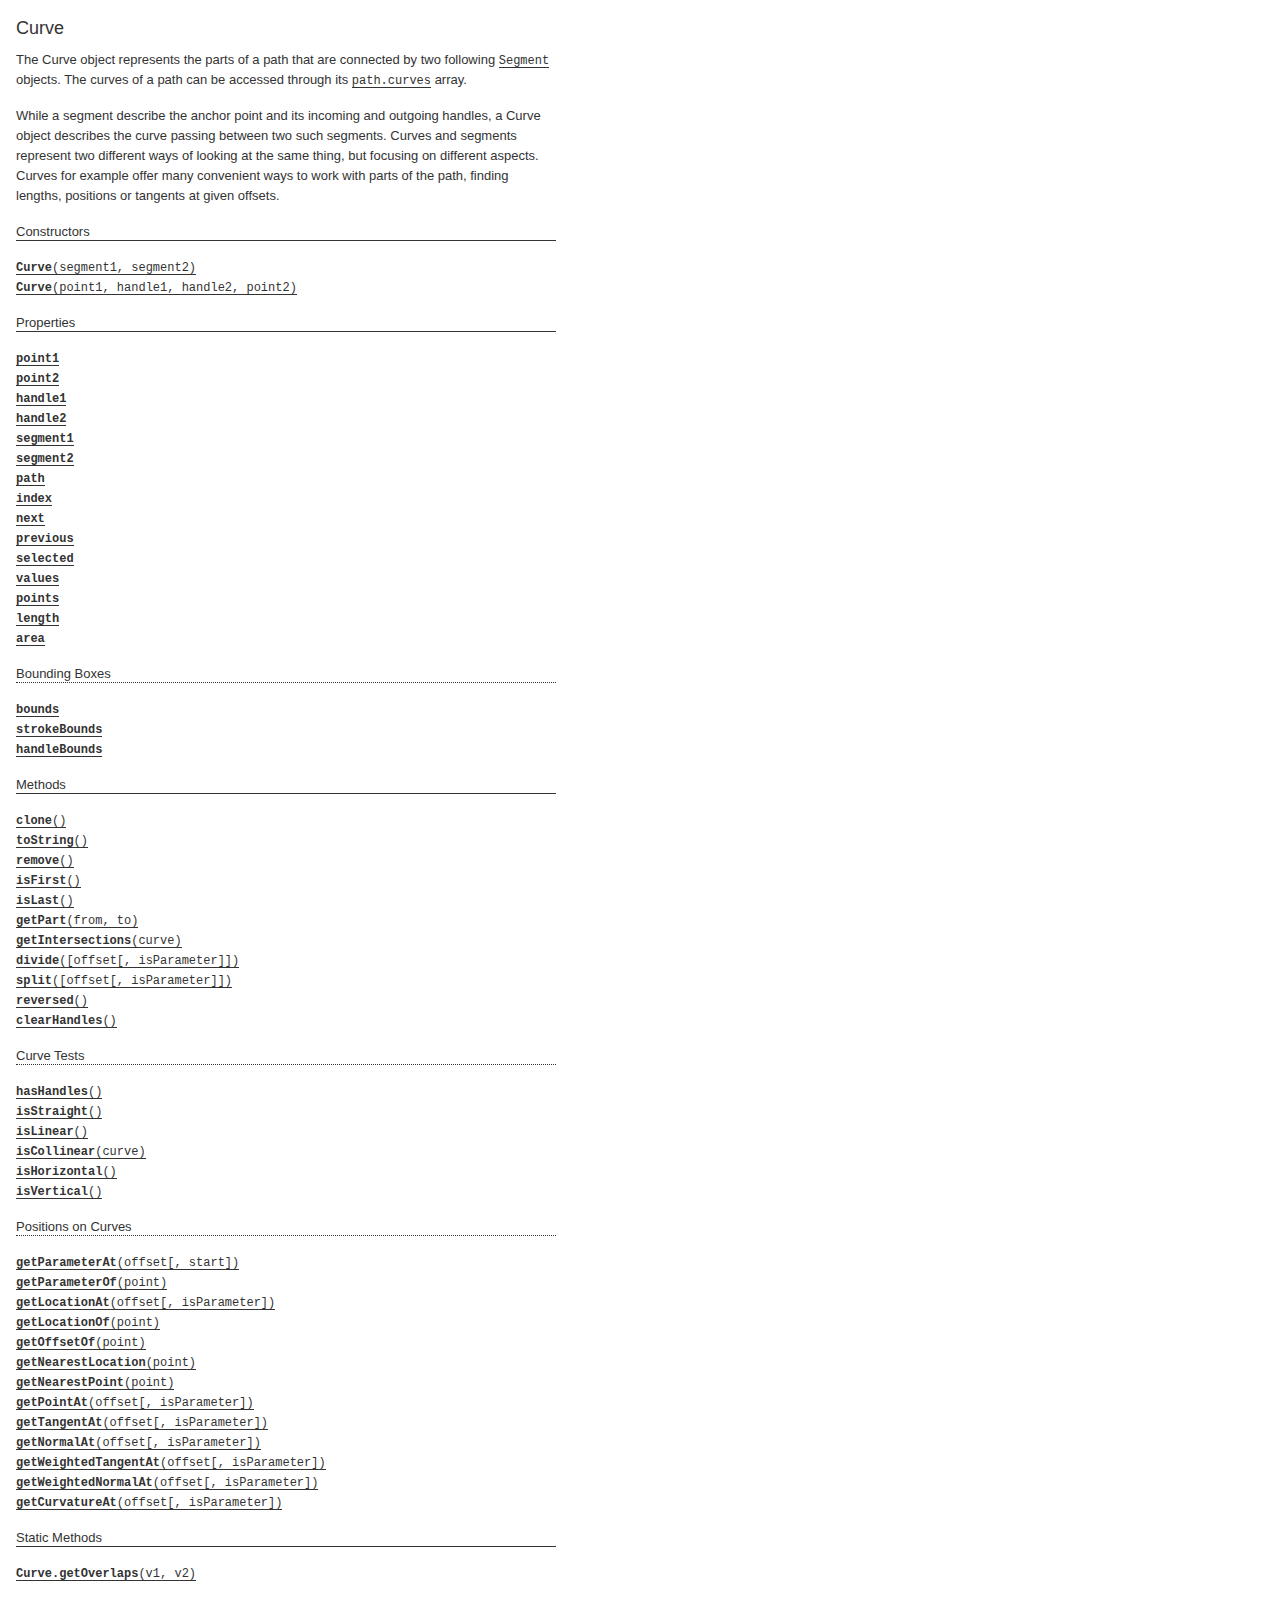
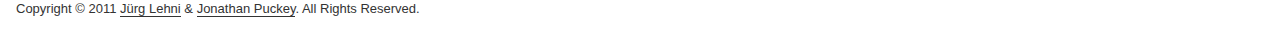
<file: type_effecr/docs/classes/Curve.html>
<!DOCTYPE html>
<html>
<head>
<meta charset="UTF-8">
<title>Curve</title>
<base target="class-frame">
<link href="../assets/css/docs.css" rel="stylesheet" type="text/css">
<script src="../assets/js/paper.js"></script>
<script src="../assets/js/jquery.js"></script>
<script src="../assets/js/codemirror.js"></script>
<script src="../assets/js/docs.js"></script>
</head>
<body class="reference">
<div class="reference-class">
<h1>Curve</h1>

<p>The Curve object represents the parts of a path that are connected by
two following <a href="../classes/Segment.html"><tt>Segment</tt></a> objects. The curves of a path can be accessed
through its <a href="../classes/Path.html#curves"><tt>path.curves</tt></a> array.</p>
<p>While a segment describe the anchor point and its incoming and outgoing
handles, a Curve object describes the curve passing between two such
segments. Curves and segments represent two different ways of looking at the
same thing, but focusing on different aspects. Curves for example offer many
convenient ways to work with parts of the path, finding lengths, positions or
tangents at given offsets.</p>

</div>

<!-- ============================== constructors ========================= -->
<div class="reference-members"><h2>Constructors</h2>
	
		
<div id="curve-segment1-segment2" class="member">
<div class="member-link">
<a name="curve-segment1-segment2" href="#curve-segment1-segment2"><tt><b>Curve</b>(segment1, segment2)</tt></a>
</div>
<div class="member-description hidden">
<div class="member-text">
    <p>Creates a new curve object.</p>
    
<ul><b>Parameters:</b>

<li>
<tt>segment1:</tt> 
<a href="../classes/Segment.html"><tt>Segment</tt></a>


</li>

<li>
<tt>segment2:</tt> 
<a href="../classes/Segment.html"><tt>Segment</tt></a>


</li>

</ul>

    
	<ul><b>Returns:</b>
	
		<li>
<tt><a href="../classes/Curve.html"><tt>Curve</tt></a></tt>
</li>
	
	</ul>

    
    
</div>
</div>
</div>
	
		
<div id="curve-point1-handle1-handle2-point2" class="member">
<div class="member-link">
<a name="curve-point1-handle1-handle2-point2" href="#curve-point1-handle1-handle2-point2"><tt><b>Curve</b>(point1, handle1, handle2, point2)</tt></a>
</div>
<div class="member-description hidden">
<div class="member-text">
    <p>Creates a new curve object.</p>
    
<ul><b>Parameters:</b>

<li>
<tt>point1:</tt> 
<a href="../classes/Point.html"><tt>Point</tt></a>


</li>

<li>
<tt>handle1:</tt> 
<a href="../classes/Point.html"><tt>Point</tt></a>


</li>

<li>
<tt>handle2:</tt> 
<a href="../classes/Point.html"><tt>Point</tt></a>


</li>

<li>
<tt>point2:</tt> 
<a href="../classes/Point.html"><tt>Point</tt></a>


</li>

</ul>

    
	<ul><b>Returns:</b>
	
		<li>
<tt><a href="../classes/Curve.html"><tt>Curve</tt></a></tt>
</li>
	
	</ul>

    
    
</div>
</div>
</div>
	
</div>





	<div class="reference-members"><h2>Properties</h2>
		
			
<div id="point1" class="member">
<div class="member-link">
<a name="point1" href="#point1"><tt><b>point1</b></tt></a>
</div>
<div class="member-description hidden">

<div class="member-text">
	<p>The first anchor point of the curve.</p>
	
	
	<ul><b>Type:</b>
	<li>
		<a href="../classes/Point.html"><tt>Point</tt></a>
	</li>
	</ul>
    
	
	
</div>

</div>
</div>
		
			
<div id="point2" class="member">
<div class="member-link">
<a name="point2" href="#point2"><tt><b>point2</b></tt></a>
</div>
<div class="member-description hidden">

<div class="member-text">
	<p>The second anchor point of the curve.</p>
	
	
	<ul><b>Type:</b>
	<li>
		<a href="../classes/Point.html"><tt>Point</tt></a>
	</li>
	</ul>
    
	
	
</div>

</div>
</div>
		
			
<div id="handle1" class="member">
<div class="member-link">
<a name="handle1" href="#handle1"><tt><b>handle1</b></tt></a>
</div>
<div class="member-description hidden">

<div class="member-text">
	<p>The handle point that describes the tangent in the first anchor point.</p>
	
	
	<ul><b>Type:</b>
	<li>
		<a href="../classes/Point.html"><tt>Point</tt></a>
	</li>
	</ul>
    
	
	
</div>

</div>
</div>
		
			
<div id="handle2" class="member">
<div class="member-link">
<a name="handle2" href="#handle2"><tt><b>handle2</b></tt></a>
</div>
<div class="member-description hidden">

<div class="member-text">
	<p>The handle point that describes the tangent in the second anchor point.</p>
	
	
	<ul><b>Type:</b>
	<li>
		<a href="../classes/Point.html"><tt>Point</tt></a>
	</li>
	</ul>
    
	
	
</div>

</div>
</div>
		
			
<div id="segment1" class="member">
<div class="member-link">
<a name="segment1" href="#segment1"><tt><b>segment1</b></tt></a>
</div>
<div class="member-description hidden">

<div class="member-text">
	<p>The first segment of the curve.</p>
	
		<p>Read only.</p>
	
	
	<ul><b>Type:</b>
	<li>
		<a href="../classes/Segment.html"><tt>Segment</tt></a>
	</li>
	</ul>
    
	
	
</div>

</div>
</div>
		
			
<div id="segment2" class="member">
<div class="member-link">
<a name="segment2" href="#segment2"><tt><b>segment2</b></tt></a>
</div>
<div class="member-description hidden">

<div class="member-text">
	<p>The second segment of the curve.</p>
	
		<p>Read only.</p>
	
	
	<ul><b>Type:</b>
	<li>
		<a href="../classes/Segment.html"><tt>Segment</tt></a>
	</li>
	</ul>
    
	
	
</div>

</div>
</div>
		
			
<div id="path" class="member">
<div class="member-link">
<a name="path" href="#path"><tt><b>path</b></tt></a>
</div>
<div class="member-description hidden">

<div class="member-text">
	<p>The path that the curve belongs to.</p>
	
		<p>Read only.</p>
	
	
	<ul><b>Type:</b>
	<li>
		<a href="../classes/Path.html"><tt>Path</tt></a>
	</li>
	</ul>
    
	
	
</div>

</div>
</div>
		
			
<div id="index" class="member">
<div class="member-link">
<a name="index" href="#index"><tt><b>index</b></tt></a>
</div>
<div class="member-description hidden">

<div class="member-text">
	<p>The index of the curve in the <a href="../classes/Path.html#curves"><tt>path.curves</tt></a> array.</p>
	
		<p>Read only.</p>
	
	
	<ul><b>Type:</b>
	<li>
		<tt>Number</tt>
	</li>
	</ul>
    
	
	
</div>

</div>
</div>
		
			
<div id="next" class="member">
<div class="member-link">
<a name="next" href="#next"><tt><b>next</b></tt></a>
</div>
<div class="member-description hidden">

<div class="member-text">
	<p>The next curve in the <a href="../classes/Path.html#curves"><tt>path.curves</tt></a> array that the curve
belongs to.</p>
	
		<p>Read only.</p>
	
	
	<ul><b>Type:</b>
	<li>
		<a href="../classes/Curve.html"><tt>Curve</tt></a>
	</li>
	</ul>
    
	
	
</div>

</div>
</div>
		
			
<div id="previous" class="member">
<div class="member-link">
<a name="previous" href="#previous"><tt><b>previous</b></tt></a>
</div>
<div class="member-description hidden">

<div class="member-text">
	<p>The previous curve in the <a href="../classes/Path.html#curves"><tt>path.curves</tt></a> array that the curve
belongs to.</p>
	
		<p>Read only.</p>
	
	
	<ul><b>Type:</b>
	<li>
		<a href="../classes/Curve.html"><tt>Curve</tt></a>
	</li>
	</ul>
    
	
	
</div>

</div>
</div>
		
			
<div id="selected" class="member">
<div class="member-link">
<a name="selected" href="#selected"><tt><b>selected</b></tt></a>
</div>
<div class="member-description hidden">

<div class="member-text">
	<p>Specifies whether the points and handles of the curve are selected.</p>
	
	
	<ul><b>Type:</b>
	<li>
		<tt>Boolean</tt>
	</li>
	</ul>
    
	
	
</div>

</div>
</div>
		
			
<div id="values-matrix" class="member">
<div class="member-link">
<a name="values-matrix" href="#values-matrix"><tt><b>values</b></tt></a>
</div>
<div class="member-description hidden">

<div class="member-text">
	<p>An array of 8 float values, describing this curve's geometry in four
absolute x/y pairs (point1, handle1, handle2, point2). This format is
used internally for efficient processing of curve geometries, e.g. when
calculating intersections or bounds.</p>
<p>Note that the handles are converted to absolute coordinates.</p>
	
		<p>Read only.</p>
	
	
	<ul><b>Type:</b>
	<li>
		<tt>Number</tt>
	</li>
	</ul>
    
	
	
</div>

</div>
</div>
		
			
<div id="points" class="member">
<div class="member-link">
<a name="points" href="#points"><tt><b>points</b></tt></a>
</div>
<div class="member-description hidden">

<div class="member-text">
	<p>An array of 4 point objects, describing this curve's geometry in absolute
coordinates (point1, handle1, handle2, point2).</p>
<p>Note that the handles are converted to absolute coordinates.</p>
	
		<p>Read only.</p>
	
	
	<ul><b>Type:</b>
	<li>
		Array of <a href="../classes/Point.html"><tt>Point</tt></a> objects
	</li>
	</ul>
    
	
	
</div>

</div>
</div>
		
			
<div id="length" class="member">
<div class="member-link">
<a name="length" href="#length"><tt><b>length</b></tt></a>
</div>
<div class="member-description hidden">

<div class="member-text">
	<p>The approximated length of the curve.</p>
	
		<p>Read only.</p>
	
	
	<ul><b>Type:</b>
	<li>
		<tt>Number</tt>
	</li>
	</ul>
    
	
	
</div>

</div>
</div>
		
			
<div id="area" class="member">
<div class="member-link">
<a name="area" href="#area"><tt><b>area</b></tt></a>
</div>
<div class="member-description hidden">

<div class="member-text">
	<p>The area that the curve's geometry is covering.</p>
	
		<p>Read only.</p>
	
	
	<ul><b>Type:</b>
	<li>
		<tt>Number</tt>
	</li>
	</ul>
    
	
	
</div>

</div>
</div>
		
			
	<h3>Bounding Boxes</h3>

<div id="bounds" class="member">
<div class="member-link">
<a name="bounds" href="#bounds"><tt><b>bounds</b></tt></a>
</div>
<div class="member-description hidden">

<div class="member-text">
	<p>The bounding rectangle of the curve excluding stroke width.</p>
	
	
	<ul><b>Type:</b>
	<li>
		<a href="../classes/Rectangle.html"><tt>Rectangle</tt></a>
	</li>
	</ul>
    
	
	
</div>

</div>
</div>
		
			
<div id="strokebounds" class="member">
<div class="member-link">
<a name="strokebounds" href="#strokebounds"><tt><b>strokeBounds</b></tt></a>
</div>
<div class="member-description hidden">

<div class="member-text">
	<p>The bounding rectangle of the curve including stroke width.</p>
	
	
	<ul><b>Type:</b>
	<li>
		<a href="../classes/Rectangle.html"><tt>Rectangle</tt></a>
	</li>
	</ul>
    
	
	
</div>

</div>
</div>
		
			
<div id="handlebounds" class="member">
<div class="member-link">
<a name="handlebounds" href="#handlebounds"><tt><b>handleBounds</b></tt></a>
</div>
<div class="member-description hidden">

<div class="member-text">
	<p>The bounding rectangle of the curve including handles.</p>
	
	
	<ul><b>Type:</b>
	<li>
		<a href="../classes/Rectangle.html"><tt>Rectangle</tt></a>
	</li>
	</ul>
    
	
	
</div>

</div>
</div>
		
	</div>



<!-- ============================== methods ================================ -->
	<div class="reference-members"><h2>Methods</h2>
		
			
<div id="clone" class="member">
<div class="member-link">
<a name="clone" href="#clone"><tt><b>clone</b>()</tt></a>
</div>
<div class="member-description hidden">
<div class="member-text">
	<p>Returns a copy of the curve.</p>
    
	
	
	<ul><b>Returns:</b>
	
		<li>
<tt><a href="../classes/Curve.html"><tt>Curve</tt></a></tt>
</li>
	
	</ul>

	
	
</div>
</div>
</div>
		
			
<div id="tostring" class="member">
<div class="member-link">
<a name="tostring" href="#tostring"><tt><b>toString</b>()</tt></a>
</div>
<div class="member-description hidden">
<div class="member-text">
	
    
	
	
	<ul><b>Returns:</b>
	
		<li>
<tt><tt>String</tt></tt>&nbsp;&mdash;&nbsp;a string representation of the curve
</li>
	
	</ul>

	
	
</div>
</div>
</div>
		
			
<div id="remove" class="member">
<div class="member-link">
<a name="remove" href="#remove"><tt><b>remove</b>()</tt></a>
</div>
<div class="member-description hidden">
<div class="member-text">
	<p>Removes the curve from the path that it belongs to, by removing its
second segment and merging its handle with the first segment.</p>
    
	
	
	<ul><b>Returns:</b>
	
		<li>
<tt><tt>Boolean</tt></tt>&nbsp;&mdash;&nbsp;<tt>true</tt> if the curve was removed, <tt>false</tt> otherwise
</li>
	
	</ul>

	
	
</div>
</div>
</div>
		
			
<div id="isfirst" class="member">
<div class="member-link">
<a name="isfirst" href="#isfirst"><tt><b>isFirst</b>()</tt></a>
</div>
<div class="member-description hidden">
<div class="member-text">
	<p>Checks if the this is the first curve in the <a href="../classes/Path.html#curves"><tt>path.curves</tt></a> array.</p>
    
	
	
	<ul><b>Returns:</b>
	
		<li>
<tt><tt>Boolean</tt></tt>&nbsp;&mdash;&nbsp;<tt>true</tt> if this is the first curve, <tt>false</tt> otherwise
</li>
	
	</ul>

	
	
</div>
</div>
</div>
		
			
<div id="islast" class="member">
<div class="member-link">
<a name="islast" href="#islast"><tt><b>isLast</b>()</tt></a>
</div>
<div class="member-description hidden">
<div class="member-text">
	<p>Checks if the this is the last curve in the <a href="../classes/Path.html#curves"><tt>path.curves</tt></a> array.</p>
    
	
	
	<ul><b>Returns:</b>
	
		<li>
<tt><tt>Boolean</tt></tt>&nbsp;&mdash;&nbsp;<tt>true</tt> if this is the last curve, <tt>false</tt> otherwise
</li>
	
	</ul>

	
	
</div>
</div>
</div>
		
			
<div id="getpart-from-to" class="member">
<div class="member-link">
<a name="getpart-from-to" href="#getpart-from-to"><tt><b>getPart</b>(from, to)</tt></a>
</div>
<div class="member-description hidden">
<div class="member-text">
	<p>Creates a new curve as a sub-curve from this curve, its range defined by
the given parameters. If <tt>from</tt> is larger than <tt>to</tt>, then
the resulting curve will have its direction reversed.</p>
    
	
<ul><b>Parameters:</b>

<li>
<tt>from:</tt> 
<tt>Number</tt>
&mdash;&nbsp;the curve-time parameter at which the sub-curve
starts

</li>

<li>
<tt>to:</tt> 
<tt>Number</tt>
&mdash;&nbsp;the curve-time parameter at which the sub-curve
ends

</li>

</ul>

	
	<ul><b>Returns:</b>
	
		<li>
<tt><a href="../classes/Curve.html"><tt>Curve</tt></a></tt>&nbsp;&mdash;&nbsp;the newly create sub-curve
</li>
	
	</ul>

	
	
</div>
</div>
</div>
		
			
<div id="getintersections-curve" class="member">
<div class="member-link">
<a name="getintersections-curve" href="#getintersections-curve"><tt><b>getIntersections</b>(curve)</tt></a>
</div>
<div class="member-description hidden">
<div class="member-text">
	<p>Returns all intersections between two <a href="../classes/Curve.html"><tt>Curve</tt></a> objects as an array
of <a href="../classes/CurveLocation.html"><tt>CurveLocation</tt></a> objects.</p>
    
	
<ul><b>Parameters:</b>

<li>
<tt>curve:</tt> 
<a href="../classes/Curve.html"><tt>Curve</tt></a>
&mdash;&nbsp;the other curve to find the intersections with (if
the curve itself or <tt>null</tt> is passed, the self intersection of the
curve is returned, if it exists)

</li>

</ul>

	
	<ul><b>Returns:</b>
	
		<li>
<tt>Array of <a href="../classes/CurveLocation.html"><tt>CurveLocation</tt></a> objects</tt>&nbsp;&mdash;&nbsp;the locations of all intersections between the
curves
</li>
	
	</ul>

	
	
</div>
</div>
</div>
		
			
<div id="divide" class="member">
<div class="member-link">
<a name="divide" href="#divide"><tt><b>divide</b>([offset[, isParameter]])</tt></a>
</div>
<div class="member-description hidden">
<div class="member-text">
	<p>Divides the curve into two curves at the given offset. The curve itself
is modified and becomes the first part, the second part is returned as a
new curve. If the modified curve belongs to a path item, the second part
is also added to the path.</p>
    
	
<ul><b>Parameters:</b>

<li>
<tt>offset:</tt> 
<tt>Number</tt>
&mdash;&nbsp;the offset on the curve at which to split,
or the curve time parameter if <tt>isParameter</tt> is <tt>true</tt>
&mdash;&nbsp;optional, default: <tt>0.5</tt>
</li>

<li>
<tt>isParameter:</tt> 
<tt>Boolean</tt>
&mdash;&nbsp;pass <tt>true</tt> if <tt>offset</tt>
is a curve time parameter
&mdash;&nbsp;optional, default: <tt>false</tt>
</li>

</ul>

	
	<ul><b>Returns:</b>
	
		<li>
<tt><a href="../classes/Curve.html"><tt>Curve</tt></a></tt>&nbsp;&mdash;&nbsp;the second part of the divided curve, if the offset
is within the valid range, {code null} otherwise.
</li>
	
	</ul>

	
	
</div>
</div>
</div>
		
			
<div id="split" class="member">
<div class="member-link">
<a name="split" href="#split"><tt><b>split</b>([offset[, isParameter]])</tt></a>
</div>
<div class="member-description hidden">
<div class="member-text">
	<p>Splits the path this curve belongs to at the given offset. After
splitting, the path will be open. If the path was open already, splitting
will result in two paths.</p>
    
	
<ul><b>Parameters:</b>

<li>
<tt>offset:</tt> 
<tt>Number</tt>
&mdash;&nbsp;the offset on the curve at which to split,
or the curve time parameter if <tt>isParameter</tt> is <tt>true</tt>
&mdash;&nbsp;optional, default: <tt>0.5</tt>
</li>

<li>
<tt>isParameter:</tt> 
<tt>Boolean</tt>
&mdash;&nbsp;pass <tt>true</tt> if <tt>offset</tt>
is a curve time parameter
&mdash;&nbsp;optional, default: <tt>false</tt>
</li>

</ul>

	
	<ul><b>Returns:</b>
	
		<li>
<tt><a href="../classes/Path.html"><tt>Path</tt></a></tt>&nbsp;&mdash;&nbsp;the newly created path after splitting, if any
</li>
	
	</ul>

	
	<p><b>See also:</b>
	<tt><a href="../classes/Path.html#split-index-parameter"><tt>path.split(index, parameter)</tt></a></tt>
	</p>

	
</div>
</div>
</div>
		
			
<div id="reversed" class="member">
<div class="member-link">
<a name="reversed" href="#reversed"><tt><b>reversed</b>()</tt></a>
</div>
<div class="member-description hidden">
<div class="member-text">
	<p>Returns a reversed version of the curve, without modifying the curve
itself.</p>
    
	
	
	<ul><b>Returns:</b>
	
		<li>
<tt><a href="../classes/Curve.html"><tt>Curve</tt></a></tt>&nbsp;&mdash;&nbsp;a reversed version of the curve
</li>
	
	</ul>

	
	
</div>
</div>
</div>
		
			
<div id="clearhandles" class="member">
<div class="member-link">
<a name="clearhandles" href="#clearhandles"><tt><b>clearHandles</b>()</tt></a>
</div>
<div class="member-description hidden">
<div class="member-text">
	<p>Clears the curve's handles by setting their coordinates to zero,
turning the curve into a straight line.</p>
    
	
	
	
	
</div>
</div>
</div>
		
			
<h3>Curve Tests</h3>

<div id="hashandles" class="member">
<div class="member-link">
<a name="hashandles" href="#hashandles"><tt><b>hasHandles</b>()</tt></a>
</div>
<div class="member-description hidden">
<div class="member-text">
	<p>Checks if this curve has any curve handles set.</p>
    
	
	
	<ul><b>Returns:</b>
	
		<li>
<tt><tt>Boolean</tt></tt>&nbsp;&mdash;&nbsp;<tt>true</tt> if the curve has handles set, <tt>false</tt> otherwise
</li>
	
	</ul>

	
	<p><b>See also:</b>
	<tt><a href="../classes/Curve.html#handle1"><tt>curve.handle1</tt></a></tt>, <tt><a href="../classes/Curve.html#handle2"><tt>curve.handle2</tt></a></tt>, <tt><a href="../classes/Segment.html#hashandles"><tt>segment.hasHandles</tt></a>()</tt>, <tt><a href="../classes/Path.html#hashandles"><tt>path.hasHandles</tt></a>()</tt>
	</p>

	
</div>
</div>
</div>
		
			
<div id="isstraight" class="member">
<div class="member-link">
<a name="isstraight" href="#isstraight"><tt><b>isStraight</b>()</tt></a>
</div>
<div class="member-description hidden">
<div class="member-text">
	<p>Checks if this curve appears as a straight line. This can mean that
it has no handles defined, or that the handles run collinear with the
line that connects the curve's start and end point, not falling
outside of the line.</p>
    
	
	
	<ul><b>Returns:</b>
	
		<li>
<tt><tt>Boolean</tt></tt>&nbsp;&mdash;&nbsp;<tt>true</tt> if the curve is straight, <tt>false</tt> otherwise
</li>
	
	</ul>

	
	
</div>
</div>
</div>
		
			
<div id="islinear" class="member">
<div class="member-link">
<a name="islinear" href="#islinear"><tt><b>isLinear</b>()</tt></a>
</div>
<div class="member-description hidden">
<div class="member-text">
	<p>Checks if this curve is parametrically linear, meaning that it is
straight and its handles are positioned at 1/3 and 2/3 of the total
length of the curve.</p>
    
	
	
	<ul><b>Returns:</b>
	
		<li>
<tt><tt>Boolean</tt></tt>&nbsp;&mdash;&nbsp;<tt>true</tt> if the curve is parametrically linear, <tt>false</tt> otherwise
</li>
	
	</ul>

	
	
</div>
</div>
</div>
		
			
<div id="iscollinear-curve" class="member">
<div class="member-link">
<a name="iscollinear-curve" href="#iscollinear-curve"><tt><b>isCollinear</b>(curve)</tt></a>
</div>
<div class="member-description hidden">
<div class="member-text">
	<p>Checks if the the two curves describe straight lines that are
collinear, meaning they run in parallel.</p>
    
	
<ul><b>Parameters:</b>

<li>
<tt>curve:</tt> 
<a href="../classes/Curve.html"><tt>Curve</tt></a>
&mdash;&nbsp;the other curve to check against

</li>

</ul>

	
	<ul><b>Returns:</b>
	
		<li>
<tt><tt>Boolean</tt></tt>&nbsp;&mdash;&nbsp;<tt>true</tt> if the two lines are collinear, <tt>false</tt> otherwise
</li>
	
	</ul>

	
	
</div>
</div>
</div>
		
			
<div id="ishorizontal" class="member">
<div class="member-link">
<a name="ishorizontal" href="#ishorizontal"><tt><b>isHorizontal</b>()</tt></a>
</div>
<div class="member-description hidden">
<div class="member-text">
	<p>Checks if the curve is a straight horizontal line.</p>
    
	
	
	<ul><b>Returns:</b>
	
		<li>
<tt><tt>Boolean</tt></tt>&nbsp;&mdash;&nbsp;<tt>true</tt> if the line is horizontal, <tt>false</tt> otherwise
</li>
	
	</ul>

	
	
</div>
</div>
</div>
		
			
<div id="isvertical" class="member">
<div class="member-link">
<a name="isvertical" href="#isvertical"><tt><b>isVertical</b>()</tt></a>
</div>
<div class="member-description hidden">
<div class="member-text">
	<p>Checks if the curve is a straight vertical line.</p>
    
	
	
	<ul><b>Returns:</b>
	
		<li>
<tt><tt>Boolean</tt></tt>&nbsp;&mdash;&nbsp;<tt>true</tt> if the line is vertical, <tt>false</tt> otherwise
</li>
	
	</ul>

	
	
</div>
</div>
</div>
		
			
<h3>Positions on Curves</h3>

<div id="getparameterat-offset" class="member">
<div class="member-link">
<a name="getparameterat-offset" href="#getparameterat-offset"><tt><b>getParameterAt</b>(offset[, start])</tt></a>
</div>
<div class="member-description hidden">
<div class="member-text">
	<p>Calculates the curve time parameter of the specified offset on the path,
relative to the provided start parameter. If offset is a negative value,
the parameter is searched to the left of the start parameter. If no start
parameter is provided, a default of <tt>0</tt> for positive values of
<tt>offset</tt> and <tt>1</tt> for negative values of <tt>offset</tt>.</p>
    
	
<ul><b>Parameters:</b>

<li>
<tt>offset:</tt> 
<tt>Number</tt>


</li>

<li>
<tt>start:</tt> 
<tt>Number</tt>

&mdash;&nbsp;optional
</li>

</ul>

	
	<ul><b>Returns:</b>
	
		<li>
<tt><tt>Number</tt></tt>&nbsp;&mdash;&nbsp;the curve time parameter at the specified offset
</li>
	
	</ul>

	
	
</div>
</div>
</div>
		
			
<div id="getparameterof-point" class="member">
<div class="member-link">
<a name="getparameterof-point" href="#getparameterof-point"><tt><b>getParameterOf</b>(point)</tt></a>
</div>
<div class="member-description hidden">
<div class="member-text">
	<p>Returns the curve time parameter of the specified point if it lies on the
curve, <tt>null</tt> otherwise.</p>
    
	
<ul><b>Parameters:</b>

<li>
<tt>point:</tt> 
<a href="../classes/Point.html"><tt>Point</tt></a>
&mdash;&nbsp;the point on the curve

</li>

</ul>

	
	<ul><b>Returns:</b>
	
		<li>
<tt><tt>Number</tt></tt>&nbsp;&mdash;&nbsp;the curve time parameter of the specified point
</li>
	
	</ul>

	
	
</div>
</div>
</div>
		
			
<div id="getlocationat-offset" class="member">
<div class="member-link">
<a name="getlocationat-offset" href="#getlocationat-offset"><tt><b>getLocationAt</b>(offset[, isParameter])</tt></a>
</div>
<div class="member-description hidden">
<div class="member-text">
	<p>Calculates the curve location at the specified offset or curve time
parameter.</p>
    
	
<ul><b>Parameters:</b>

<li>
<tt>offset:</tt> 
<tt>Number</tt>
&mdash;&nbsp;the offset on the curve, or the curve time
parameter if <tt>isParameter</tt> is <tt>true</tt>

</li>

<li>
<tt>isParameter:</tt> 
<tt>Boolean</tt>
&mdash;&nbsp;pass <tt>true</tt> if <tt>offset</tt>
is a curve time parameter
&mdash;&nbsp;optional, default: <tt>false</tt>
</li>

</ul>

	
	<ul><b>Returns:</b>
	
		<li>
<tt><a href="../classes/CurveLocation.html"><tt>CurveLocation</tt></a></tt>&nbsp;&mdash;&nbsp;the curve location at the specified the offset
</li>
	
	</ul>

	
	
</div>
</div>
</div>
		
			
<div id="getlocationof-point" class="member">
<div class="member-link">
<a name="getlocationof-point" href="#getlocationof-point"><tt><b>getLocationOf</b>(point)</tt></a>
</div>
<div class="member-description hidden">
<div class="member-text">
	<p>Returns the curve location of the specified point if it lies on the
curve, <tt>null</tt> otherwise.</p>
    
	
<ul><b>Parameters:</b>

<li>
<tt>point:</tt> 
<a href="../classes/Point.html"><tt>Point</tt></a>
&mdash;&nbsp;the point on the curve

</li>

</ul>

	
	<ul><b>Returns:</b>
	
		<li>
<tt><a href="../classes/CurveLocation.html"><tt>CurveLocation</tt></a></tt>&nbsp;&mdash;&nbsp;the curve location of the specified point
</li>
	
	</ul>

	
	
</div>
</div>
</div>
		
			
<div id="getoffsetof-point" class="member">
<div class="member-link">
<a name="getoffsetof-point" href="#getoffsetof-point"><tt><b>getOffsetOf</b>(point)</tt></a>
</div>
<div class="member-description hidden">
<div class="member-text">
	<p>Returns the length of the path from its beginning up to up to the
specified point if it lies on the path, <tt>null</tt> otherwise.</p>
    
	
<ul><b>Parameters:</b>

<li>
<tt>point:</tt> 
<a href="../classes/Point.html"><tt>Point</tt></a>
&mdash;&nbsp;the point on the path

</li>

</ul>

	
	<ul><b>Returns:</b>
	
		<li>
<tt><tt>Number</tt></tt>&nbsp;&mdash;&nbsp;the length of the path up to the specified point
</li>
	
	</ul>

	
	
</div>
</div>
</div>
		
			
<div id="getnearestlocation-point" class="member">
<div class="member-link">
<a name="getnearestlocation-point" href="#getnearestlocation-point"><tt><b>getNearestLocation</b>(point)</tt></a>
</div>
<div class="member-description hidden">
<div class="member-text">
	<p>Returns the nearest location on the curve to the specified point.</p>
    
	
<ul><b>Parameters:</b>

<li>
<tt>point:</tt> 
<a href="../classes/Point.html"><tt>Point</tt></a>
&mdash;&nbsp;the point for which we search the nearest location

</li>

</ul>

	
	<ul><b>Returns:</b>
	
		<li>
<tt><a href="../classes/CurveLocation.html"><tt>CurveLocation</tt></a></tt>&nbsp;&mdash;&nbsp;the location on the curve that's the closest to
the specified point
</li>
	
	</ul>

	
	
</div>
</div>
</div>
		
			
<div id="getnearestpoint-point" class="member">
<div class="member-link">
<a name="getnearestpoint-point" href="#getnearestpoint-point"><tt><b>getNearestPoint</b>(point)</tt></a>
</div>
<div class="member-description hidden">
<div class="member-text">
	<p>Returns the nearest point on the curve to the specified point.</p>
    
	
<ul><b>Parameters:</b>

<li>
<tt>point:</tt> 
<a href="../classes/Point.html"><tt>Point</tt></a>
&mdash;&nbsp;the point for which we search the nearest point

</li>

</ul>

	
	<ul><b>Returns:</b>
	
		<li>
<tt><a href="../classes/Point.html"><tt>Point</tt></a></tt>&nbsp;&mdash;&nbsp;the point on the curve that's the closest to the
specified point
</li>
	
	</ul>

	
	
</div>
</div>
</div>
		
			
<div id="getpointat-offset" class="member">
<div class="member-link">
<a name="getpointat-offset" href="#getpointat-offset"><tt><b>getPointAt</b>(offset[, isParameter])</tt></a>
</div>
<div class="member-description hidden">
<div class="member-text">
	<p>Calculates the point on the curve at the given offset.</p>
    
	
<ul><b>Parameters:</b>

<li>
<tt>offset:</tt> 
<tt>Number</tt>
&mdash;&nbsp;the offset on the curve, or the curve time
parameter if <tt>isParameter</tt> is <tt>true</tt>

</li>

<li>
<tt>isParameter:</tt> 
<tt>Boolean</tt>
&mdash;&nbsp;pass <tt>true</tt> if <tt>offset</tt>
is a curve time parameter
&mdash;&nbsp;optional, default: <tt>false</tt>
</li>

</ul>

	
	<ul><b>Returns:</b>
	
		<li>
<tt><a href="../classes/Point.html"><tt>Point</tt></a></tt>&nbsp;&mdash;&nbsp;the point on the curve at the given offset
</li>
	
	</ul>

	
	
</div>
</div>
</div>
		
			
<div id="gettangentat-offset" class="member">
<div class="member-link">
<a name="gettangentat-offset" href="#gettangentat-offset"><tt><b>getTangentAt</b>(offset[, isParameter])</tt></a>
</div>
<div class="member-description hidden">
<div class="member-text">
	<p>Calculates the normalized tangent vector of the curve at the given
offset.</p>
    
	
<ul><b>Parameters:</b>

<li>
<tt>offset:</tt> 
<tt>Number</tt>
&mdash;&nbsp;the offset on the curve, or the curve time
parameter if <tt>isParameter</tt> is <tt>true</tt>

</li>

<li>
<tt>isParameter:</tt> 
<tt>Boolean</tt>
&mdash;&nbsp;pass <tt>true</tt> if <tt>offset</tt>
is a curve time parameter
&mdash;&nbsp;optional, default: <tt>false</tt>
</li>

</ul>

	
	<ul><b>Returns:</b>
	
		<li>
<tt><a href="../classes/Point.html"><tt>Point</tt></a></tt>&nbsp;&mdash;&nbsp;the normalized tangent of the curve at the given offset
</li>
	
	</ul>

	
	
</div>
</div>
</div>
		
			
<div id="getnormalat-offset" class="member">
<div class="member-link">
<a name="getnormalat-offset" href="#getnormalat-offset"><tt><b>getNormalAt</b>(offset[, isParameter])</tt></a>
</div>
<div class="member-description hidden">
<div class="member-text">
	<p>Calculates the normal vector of the curve at the given offset.</p>
    
	
<ul><b>Parameters:</b>

<li>
<tt>offset:</tt> 
<tt>Number</tt>
&mdash;&nbsp;the offset on the curve, or the curve time
parameter if <tt>isParameter</tt> is <tt>true</tt>

</li>

<li>
<tt>isParameter:</tt> 
<tt>Boolean</tt>
&mdash;&nbsp;pass <tt>true</tt> if <tt>offset</tt>
is a curve time parameter
&mdash;&nbsp;optional, default: <tt>false</tt>
</li>

</ul>

	
	<ul><b>Returns:</b>
	
		<li>
<tt><a href="../classes/Point.html"><tt>Point</tt></a></tt>&nbsp;&mdash;&nbsp;the normal of the curve at the given offset
</li>
	
	</ul>

	
	
</div>
</div>
</div>
		
			
<div id="getweightedtangentat-offset" class="member">
<div class="member-link">
<a name="getweightedtangentat-offset" href="#getweightedtangentat-offset"><tt><b>getWeightedTangentAt</b>(offset[, isParameter])</tt></a>
</div>
<div class="member-description hidden">
<div class="member-text">
	<p>Calculates the weighted tangent vector of the curve at the given
offset, its length reflecting the curve velocity at that location.</p>
    
	
<ul><b>Parameters:</b>

<li>
<tt>offset:</tt> 
<tt>Number</tt>
&mdash;&nbsp;the offset on the curve, or the curve time
parameter if <tt>isParameter</tt> is <tt>true</tt>

</li>

<li>
<tt>isParameter:</tt> 
<tt>Boolean</tt>
&mdash;&nbsp;pass <tt>true</tt> if <tt>offset</tt>
is a curve time parameter
&mdash;&nbsp;optional, default: <tt>false</tt>
</li>

</ul>

	
	<ul><b>Returns:</b>
	
		<li>
<tt><a href="../classes/Point.html"><tt>Point</tt></a></tt>&nbsp;&mdash;&nbsp;the weighted tangent of the curve at the given offset
</li>
	
	</ul>

	
	
</div>
</div>
</div>
		
			
<div id="getweightednormalat-offset" class="member">
<div class="member-link">
<a name="getweightednormalat-offset" href="#getweightednormalat-offset"><tt><b>getWeightedNormalAt</b>(offset[, isParameter])</tt></a>
</div>
<div class="member-description hidden">
<div class="member-text">
	<p>Calculates the weighted normal vector of the curve at the given offset,
its length reflecting the curve velocity at that location.</p>
    
	
<ul><b>Parameters:</b>

<li>
<tt>offset:</tt> 
<tt>Number</tt>
&mdash;&nbsp;the offset on the curve, or the curve time
parameter if <tt>isParameter</tt> is <tt>true</tt>

</li>

<li>
<tt>isParameter:</tt> 
<tt>Boolean</tt>
&mdash;&nbsp;pass <tt>true</tt> if <tt>offset</tt>
is a curve time parameter
&mdash;&nbsp;optional, default: <tt>false</tt>
</li>

</ul>

	
	<ul><b>Returns:</b>
	
		<li>
<tt><a href="../classes/Point.html"><tt>Point</tt></a></tt>&nbsp;&mdash;&nbsp;the weighted normal of the curve at the given offset
</li>
	
	</ul>

	
	
</div>
</div>
</div>
		
			
<div id="getcurvatureat-offset" class="member">
<div class="member-link">
<a name="getcurvatureat-offset" href="#getcurvatureat-offset"><tt><b>getCurvatureAt</b>(offset[, isParameter])</tt></a>
</div>
<div class="member-description hidden">
<div class="member-text">
	<p>Calculates the curvature of the curve at the given offset. Curvatures
indicate how sharply a curve changes direction. A straight line has zero
curvature, where as a circle has a constant curvature. The curve's radius
at the given offset is the reciprocal value of its curvature.</p>
    
	
<ul><b>Parameters:</b>

<li>
<tt>offset:</tt> 
<tt>Number</tt>
&mdash;&nbsp;the offset on the curve, or the curve time
parameter if <tt>isParameter</tt> is <tt>true</tt>

</li>

<li>
<tt>isParameter:</tt> 
<tt>Boolean</tt>
&mdash;&nbsp;pass <tt>true</tt> if <tt>offset</tt>
is a curve time parameter
&mdash;&nbsp;optional, default: <tt>false</tt>
</li>

</ul>

	
	<ul><b>Returns:</b>
	
		<li>
<tt><tt>Number</tt></tt>&nbsp;&mdash;&nbsp;the curvature of the curve at the given offset
</li>
	
	</ul>

	
	
</div>
</div>
</div>
		
	</div>


	<div class="reference-members"><h2>Static Methods</h2>
		
			
<div id="getoverlaps-v1-v2" class="member">
<div class="member-link">
<a name="getoverlaps-v1-v2" href="#getoverlaps-v1-v2"><tt><b>Curve.getOverlaps</b>(v1, v2)</tt></a>
</div>
<div class="member-description hidden">
<div class="member-text">
	<p>Code to detect overlaps of intersecting based on work by</p>
    
	
<ul><b>Parameters:</b>

<li>
<tt>v1:</tt> 



</li>

<li>
<tt>v2:</tt> 



</li>

</ul>

	
	
	
</div>
</div>
</div>
		
	</div>



<!-- =========================== copyright notice ========================= -->
<p class="footer">Copyright &#169; 2011 <a href="http://www.lehni.org" target="_blank">J&uuml;rg Lehni</a> &amp; <a href="http://www.jonathanpuckey.com" target="_blank">Jonathan Puckey</a>. All Rights Reserved.</p>
<div class="content-end"></div>

</body>
</file>
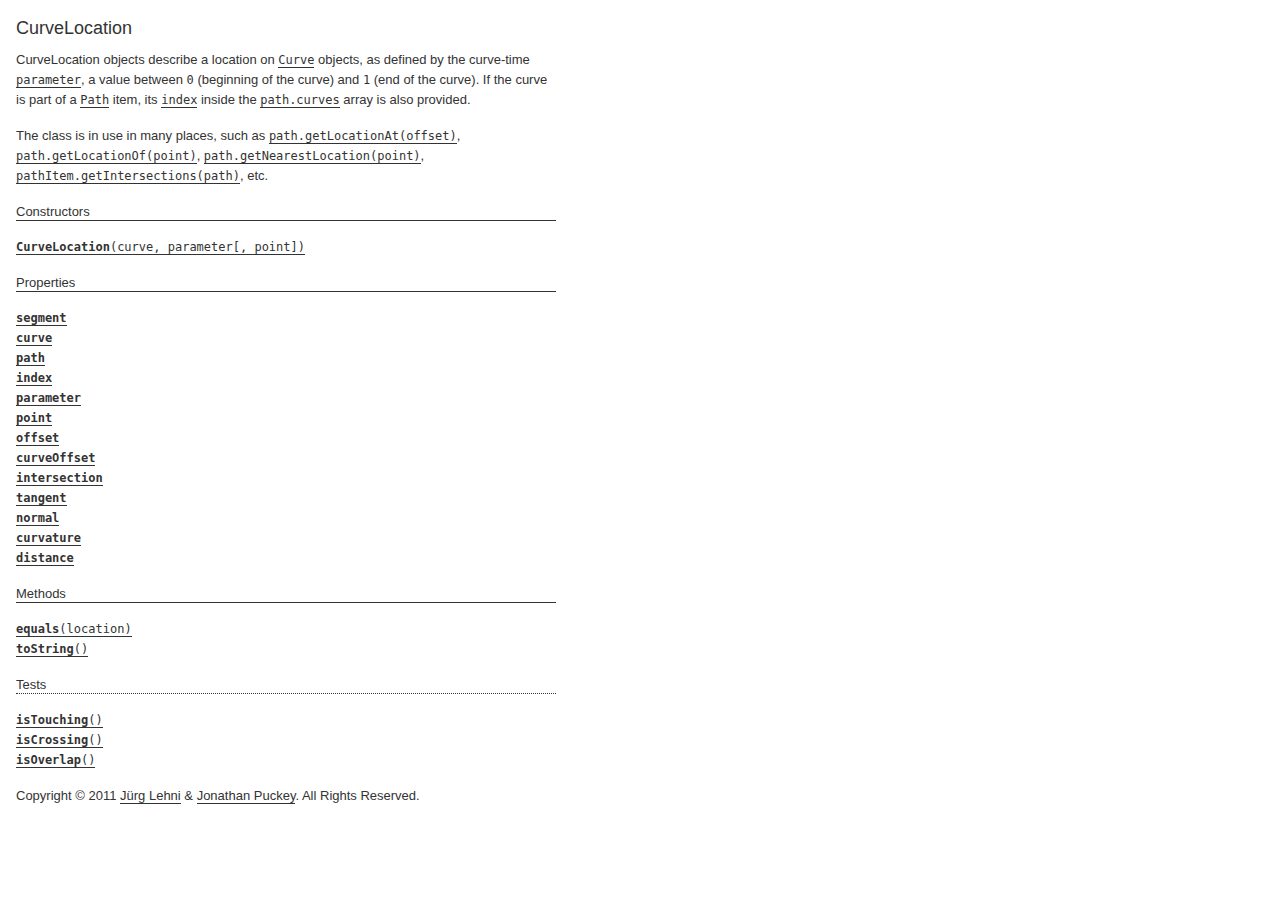
<file: type_effecr/docs/classes/CurveLocation.html>
<!DOCTYPE html>
<html>
<head>
<meta charset="UTF-8">
<title>CurveLocation</title>
<base target="class-frame">
<link href="../assets/css/docs.css" rel="stylesheet" type="text/css">
<script src="../assets/js/paper.js"></script>
<script src="../assets/js/jquery.js"></script>
<script src="../assets/js/codemirror.js"></script>
<script src="../assets/js/docs.js"></script>
</head>
<body class="reference">
<div class="reference-class">
<h1>CurveLocation</h1>

<p>CurveLocation objects describe a location on <a href="../classes/Curve.html"><tt>Curve</tt></a> objects,
as defined by the curve-time <a href="../classes/CurveLocation.html#parameter"><tt>parameter</tt></a>, a value between <tt>0</tt>
(beginning of the curve) and <tt>1</tt> (end of the curve). If the curve is
part of a <a href="../classes/Path.html"><tt>Path</tt></a> item, its <a href="../classes/CurveLocation.html#index"><tt>index</tt></a> inside the
<a href="../classes/Path.html#curves"><tt>path.curves</tt></a> array is also provided.</p>
<p>The class is in use in many places, such as
<a href="../classes/Path.html#getlocationat-offset"><tt>path.getLocationAt(offset)</tt></a>,
<a href="../classes/Path.html#getlocationof-point"><tt>path.getLocationOf(point)</tt></a>,
<a href="../classes/Path.html#getnearestlocation-point"><tt>path.getNearestLocation(point)</tt></a>,
<a href="../classes/PathItem.html#getintersections-path"><tt>pathItem.getIntersections(path)</tt></a>,
etc.</p>

</div>

<!-- ============================== constructors ========================= -->
<div class="reference-members"><h2>Constructors</h2>
	
		
<div id="curvelocation-curve-parameter" class="member">
<div class="member-link">
<a name="curvelocation-curve-parameter" href="#curvelocation-curve-parameter"><tt><b>CurveLocation</b>(curve, parameter[, point])</tt></a>
</div>
<div class="member-description hidden">
<div class="member-text">
    <p>Creates a new CurveLocation object.</p>
    
<ul><b>Parameters:</b>

<li>
<tt>curve:</tt> 
<a href="../classes/Curve.html"><tt>Curve</tt></a>


</li>

<li>
<tt>parameter:</tt> 
<tt>Number</tt>


</li>

<li>
<tt>point:</tt> 
<a href="../classes/Point.html"><tt>Point</tt></a>

&mdash;&nbsp;optional
</li>

</ul>

    
	<ul><b>Returns:</b>
	
		<li>
<tt><a href="../classes/CurveLocation.html"><tt>CurveLocation</tt></a></tt>
</li>
	
	</ul>

    
    
</div>
</div>
</div>
	
</div>





	<div class="reference-members"><h2>Properties</h2>
		
			
<div id="segment" class="member">
<div class="member-link">
<a name="segment" href="#segment"><tt><b>segment</b></tt></a>
</div>
<div class="member-description hidden">

<div class="member-text">
	<p>The segment of the curve which is closer to the described location.</p>
	
		<p>Read only.</p>
	
	
	<ul><b>Type:</b>
	<li>
		<a href="../classes/Segment.html"><tt>Segment</tt></a>
	</li>
	</ul>
    
	
	
</div>

</div>
</div>
		
			
<div id="curve" class="member">
<div class="member-link">
<a name="curve" href="#curve"><tt><b>curve</b></tt></a>
</div>
<div class="member-description hidden">

<div class="member-text">
	<p>The curve that this location belongs to.</p>
	
		<p>Read only.</p>
	
	
	<ul><b>Type:</b>
	<li>
		<a href="../classes/Curve.html"><tt>Curve</tt></a>
	</li>
	</ul>
    
	
	
</div>

</div>
</div>
		
			
<div id="path" class="member">
<div class="member-link">
<a name="path" href="#path"><tt><b>path</b></tt></a>
</div>
<div class="member-description hidden">

<div class="member-text">
	<p>The path this curve belongs to, if any.</p>
	
		<p>Read only.</p>
	
	
	<ul><b>Type:</b>
	<li>
		<a href="../classes/Item.html"><tt>Item</tt></a>
	</li>
	</ul>
    
	
	
</div>

</div>
</div>
		
			
<div id="index" class="member">
<div class="member-link">
<a name="index" href="#index"><tt><b>index</b></tt></a>
</div>
<div class="member-description hidden">

<div class="member-text">
	<p>The index of the <a href="../classes/CurveLocation.html#curve"><tt>curve</tt></a> within the <a href="../classes/Path.html#curves"><tt>path.curves</tt></a> list, if
it is part of a <a href="../classes/Path.html"><tt>Path</tt></a> item.</p>
	
		<p>Read only.</p>
	
	
	<ul><b>Type:</b>
	<li>
		<tt>Index</tt>
	</li>
	</ul>
    
	
	
</div>

</div>
</div>
		
			
<div id="parameter" class="member">
<div class="member-link">
<a name="parameter" href="#parameter"><tt><b>parameter</b></tt></a>
</div>
<div class="member-description hidden">

<div class="member-text">
	<p>The curve-time parameter, as used by various bezier curve calculations.</p>
<p>It is value between <tt>0</tt> (beginning of the curve) and <tt>1</tt>
(end of the curve).</p>
	
		<p>Read only.</p>
	
	
	<ul><b>Type:</b>
	<li>
		<tt>Number</tt>
	</li>
	</ul>
    
	
	
</div>

</div>
</div>
		
			
<div id="point" class="member">
<div class="member-link">
<a name="point" href="#point"><tt><b>point</b></tt></a>
</div>
<div class="member-description hidden">

<div class="member-text">
	<p>The point which is defined by the <a href="../classes/CurveLocation.html#curve"><tt>curve</tt></a> and
<a href="../classes/CurveLocation.html#parameter"><tt>parameter</tt></a>.</p>
	
		<p>Read only.</p>
	
	
	<ul><b>Type:</b>
	<li>
		<a href="../classes/Point.html"><tt>Point</tt></a>
	</li>
	</ul>
    
	
	
</div>

</div>
</div>
		
			
<div id="offset" class="member">
<div class="member-link">
<a name="offset" href="#offset"><tt><b>offset</b></tt></a>
</div>
<div class="member-description hidden">

<div class="member-text">
	<p>The length of the path from its beginning up to the location described
by this object. If the curve is not part of a path, then the length
within the curve is returned instead.</p>
	
		<p>Read only.</p>
	
	
	<ul><b>Type:</b>
	<li>
		<tt>Number</tt>
	</li>
	</ul>
    
	
	
</div>

</div>
</div>
		
			
<div id="curveoffset" class="member">
<div class="member-link">
<a name="curveoffset" href="#curveoffset"><tt><b>curveOffset</b></tt></a>
</div>
<div class="member-description hidden">

<div class="member-text">
	<p>The length of the curve from its beginning up to the location described
by this object.</p>
	
		<p>Read only.</p>
	
	
	<ul><b>Type:</b>
	<li>
		<tt>Number</tt>
	</li>
	</ul>
    
	
	
</div>

</div>
</div>
		
			
<div id="intersection" class="member">
<div class="member-link">
<a name="intersection" href="#intersection"><tt><b>intersection</b></tt></a>
</div>
<div class="member-description hidden">

<div class="member-text">
	<p>The curve location on the intersecting curve, if this location is the
result of a call to <a href="../classes/PathItem.html#getintersections-path"><tt>pathItem.getIntersections(path)</tt></a> /
<a href="../classes/Curve.html#getintersections-curve"><tt>curve.getIntersections(curve)</tt></a>.</p>
	
		<p>Read only.</p>
	
	
	<ul><b>Type:</b>
	<li>
		<a href="../classes/CurveLocation.html"><tt>CurveLocation</tt></a>
	</li>
	</ul>
    
	
	
</div>

</div>
</div>
		
			
<div id="tangent" class="member">
<div class="member-link">
<a name="tangent" href="#tangent"><tt><b>tangent</b></tt></a>
</div>
<div class="member-description hidden">

<div class="member-text">
	<p>The tangential vector to the <a href="../classes/CurveLocation.html#curve"><tt>curve</tt></a> at the given location.</p>
	
		<p>Read only.</p>
	
	
	<ul><b>Type:</b>
	<li>
		<a href="../classes/Point.html"><tt>Point</tt></a>
	</li>
	</ul>
    
	
	
</div>

</div>
</div>
		
			
<div id="normal" class="member">
<div class="member-link">
<a name="normal" href="#normal"><tt><b>normal</b></tt></a>
</div>
<div class="member-description hidden">

<div class="member-text">
	<p>The normal vector to the <a href="../classes/CurveLocation.html#curve"><tt>curve</tt></a> at the given location.</p>
	
		<p>Read only.</p>
	
	
	<ul><b>Type:</b>
	<li>
		<a href="../classes/Point.html"><tt>Point</tt></a>
	</li>
	</ul>
    
	
	
</div>

</div>
</div>
		
			
<div id="curvature" class="member">
<div class="member-link">
<a name="curvature" href="#curvature"><tt><b>curvature</b></tt></a>
</div>
<div class="member-description hidden">

<div class="member-text">
	<p>The curvature of the <a href="../classes/CurveLocation.html#curve"><tt>curve</tt></a> at the given location.</p>
	
		<p>Read only.</p>
	
	
	<ul><b>Type:</b>
	<li>
		<tt>Number</tt>
	</li>
	</ul>
    
	
	
</div>

</div>
</div>
		
			
<div id="distance" class="member">
<div class="member-link">
<a name="distance" href="#distance"><tt><b>distance</b></tt></a>
</div>
<div class="member-description hidden">

<div class="member-text">
	<p>The distance from the queried point to the returned location.</p>
	
		<p>Read only.</p>
	
	
	<ul><b>Type:</b>
	<li>
		<tt>Number</tt>
	</li>
	</ul>
    
	
	<p><b>See also:</b>
	<tt><a href="../classes/Curve.html#getnearestlocation-point"><tt>curve.getNearestLocation(point)</tt></a></tt>, <tt><a href="../classes/Path.html#getnearestlocation-point"><tt>path.getNearestLocation(point)</tt></a></tt>
	</p>

	
</div>

</div>
</div>
		
	</div>



<!-- ============================== methods ================================ -->
	<div class="reference-members"><h2>Methods</h2>
		
			
<div id="equals-location" class="member">
<div class="member-link">
<a name="equals-location" href="#equals-location"><tt><b>equals</b>(location)</tt></a>
</div>
<div class="member-description hidden">
<div class="member-text">
	<p>Checks whether tow CurveLocation objects are describing the same location
on a path, by applying the same tolerances as elsewhere when dealing with
curve time parameters.</p>
    
	
<ul><b>Parameters:</b>

<li>
<tt>location:</tt> 
<a href="../classes/CurveLocation.html"><tt>CurveLocation</tt></a>


</li>

</ul>

	
	<ul><b>Returns:</b>
	
		<li>
<tt><tt>Boolean</tt></tt>&nbsp;&mdash;&nbsp;<tt>true</tt> if the locations are equal, <tt>false</tt> otherwise
</li>
	
	</ul>

	
	
</div>
</div>
</div>
		
			
<div id="tostring" class="member">
<div class="member-link">
<a name="tostring" href="#tostring"><tt><b>toString</b>()</tt></a>
</div>
<div class="member-description hidden">
<div class="member-text">
	
    
	
	
	<ul><b>Returns:</b>
	
		<li>
<tt><tt>String</tt></tt>&nbsp;&mdash;&nbsp;a string representation of the curve location
</li>
	
	</ul>

	
	
</div>
</div>
</div>
		
			
<h3>Tests</h3>

<div id="istouching" class="member">
<div class="member-link">
<a name="istouching" href="#istouching"><tt><b>isTouching</b>()</tt></a>
</div>
<div class="member-description hidden">
<div class="member-text">
	<p>Checks if the location is an intersection with another curve and is
merely touching the other curve, as opposed to crossing it.</p>
    
	
	
	<ul><b>Returns:</b>
	
		<li>
<tt><tt>Boolean</tt></tt>&nbsp;&mdash;&nbsp;<tt>true</tt> if the location is an intersection that is
merely touching another curve, <tt>false</tt> otherwise
</li>
	
	</ul>

	
	<p><b>See also:</b>
	<tt><a href="../classes/CurveLocation.html#iscrossing"><tt>isCrossing</tt></a>()</tt>
	</p>

	
</div>
</div>
</div>
		
			
<div id="iscrossing" class="member">
<div class="member-link">
<a name="iscrossing" href="#iscrossing"><tt><b>isCrossing</b>()</tt></a>
</div>
<div class="member-description hidden">
<div class="member-text">
	<p>Checks if the location is an intersection with another curve and is
crossing the other curve, as opposed to just touching it.</p>
    
	
	
	<ul><b>Returns:</b>
	
		<li>
<tt><tt>Boolean</tt></tt>&nbsp;&mdash;&nbsp;<tt>true</tt> if the location is an intersection that is
crossing another curve, <tt>false</tt> otherwise
</li>
	
	</ul>

	
	<p><b>See also:</b>
	<tt><a href="../classes/CurveLocation.html#istouching"><tt>isTouching</tt></a>()</tt>
	</p>

	
</div>
</div>
</div>
		
			
<div id="isoverlap" class="member">
<div class="member-link">
<a name="isoverlap" href="#isoverlap"><tt><b>isOverlap</b>()</tt></a>
</div>
<div class="member-description hidden">
<div class="member-text">
	<p>Checks if the location is an intersection with another curve and is
part of an overlap between the two involved paths.</p>
    
	
	
	<ul><b>Returns:</b>
	
		<li>
<tt><tt>Boolean</tt></tt>&nbsp;&mdash;&nbsp;<tt>true</tt> if the location is an intersection that is
part of an overlap between the two involved paths, <tt>false</tt> otherwise
</li>
	
	</ul>

	
	<p><b>See also:</b>
	<tt><a href="../classes/CurveLocation.html#iscrossing"><tt>isCrossing</tt></a>()</tt>, <tt><a href="../classes/CurveLocation.html#istouching"><tt>isTouching</tt></a>()</tt>
	</p>

	
</div>
</div>
</div>
		
	</div>




<!-- =========================== copyright notice ========================= -->
<p class="footer">Copyright &#169; 2011 <a href="http://www.lehni.org" target="_blank">J&uuml;rg Lehni</a> &amp; <a href="http://www.jonathanpuckey.com" target="_blank">Jonathan Puckey</a>. All Rights Reserved.</p>
<div class="content-end"></div>

</body>
</file>
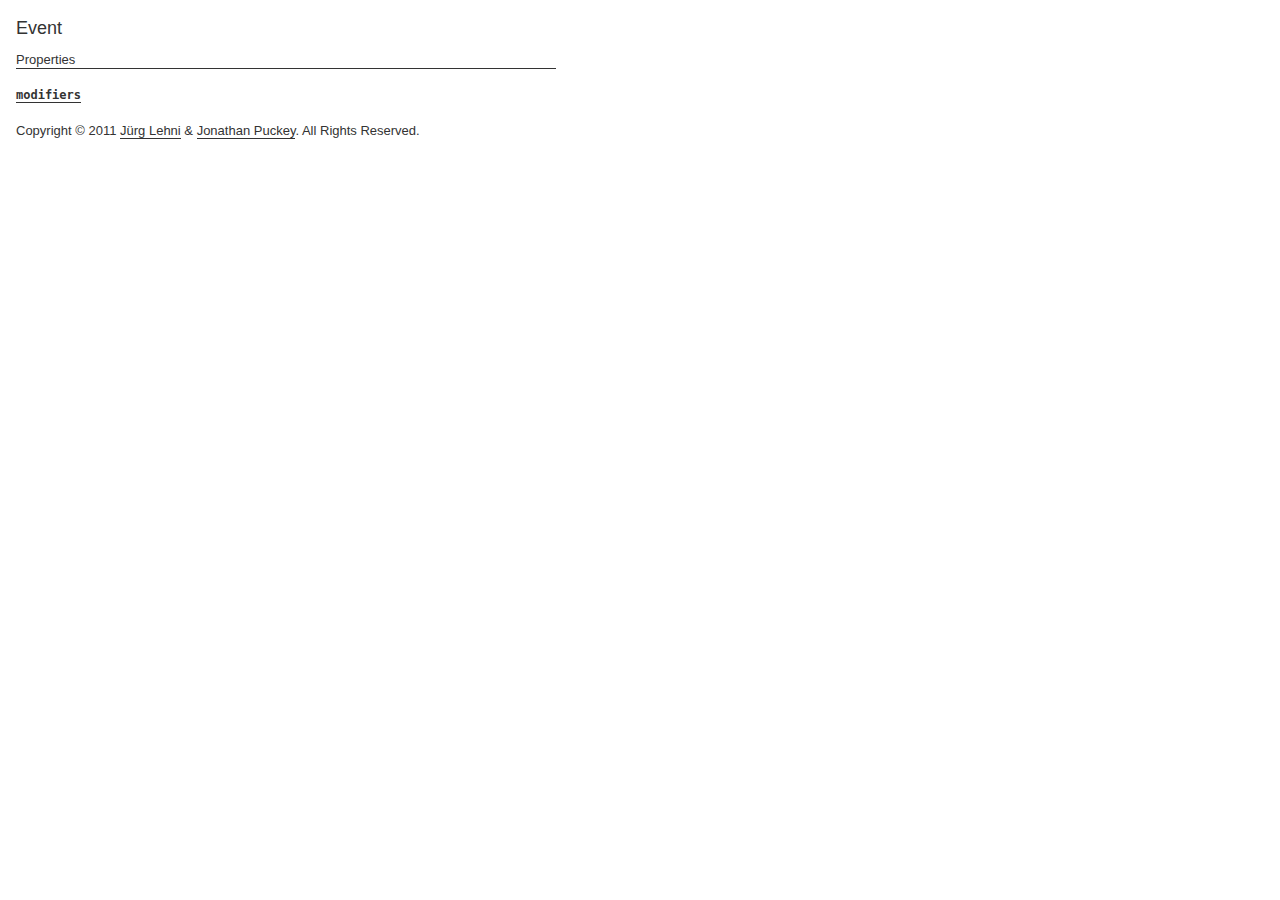
<file: type_effecr/docs/classes/Event.html>
<!DOCTYPE html>
<html>
<head>
<meta charset="UTF-8">
<title>Event</title>
<base target="class-frame">
<link href="../assets/css/docs.css" rel="stylesheet" type="text/css">
<script src="../assets/js/paper.js"></script>
<script src="../assets/js/jquery.js"></script>
<script src="../assets/js/codemirror.js"></script>
<script src="../assets/js/docs.js"></script>
</head>
<body class="reference">
<div class="reference-class">
<h1>Event</h1>



</div>





	<div class="reference-members"><h2>Properties</h2>
		
			
<div id="modifiers" class="member">
<div class="member-link">
<a name="modifiers" href="#modifiers"><tt><b>modifiers</b></tt></a>
</div>
<div class="member-description hidden">

<div class="member-text">
	
	
		<p>Read only.</p>
	
	
	<ul><b>Type:</b>
	<li>
		<tt>object</tt>
	</li>
	</ul>
    
	
	
</div>

</div>
</div>
		
	</div>






<!-- =========================== copyright notice ========================= -->
<p class="footer">Copyright &#169; 2011 <a href="http://www.lehni.org" target="_blank">J&uuml;rg Lehni</a> &amp; <a href="http://www.jonathanpuckey.com" target="_blank">Jonathan Puckey</a>. All Rights Reserved.</p>
<div class="content-end"></div>

</body>
</file>
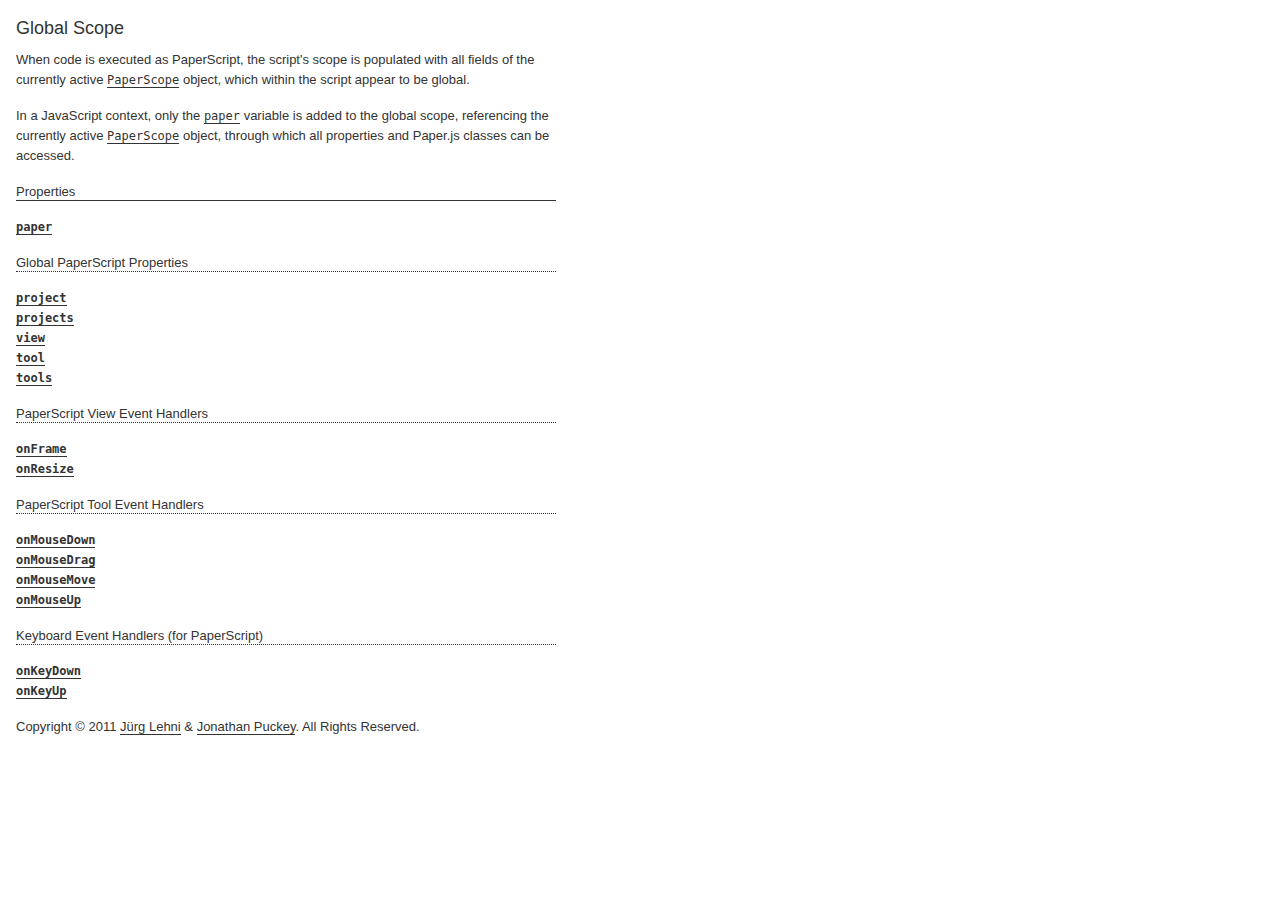
<file: type_effecr/docs/classes/global.html>
<!DOCTYPE html>
<html>
<head>
<meta charset="UTF-8">
<title>_global_</title>
<base target="class-frame">
<link href="../assets/css/docs.css" rel="stylesheet" type="text/css">
<script src="../assets/js/paper.js"></script>
<script src="../assets/js/jquery.js"></script>
<script src="../assets/js/codemirror.js"></script>
<script src="../assets/js/docs.js"></script>
</head>
<body class="reference">
<div class="reference-class">
<h1>Global Scope</h1>

<p>When code is executed as PaperScript, the script's scope is populated with
all fields of the currently active <a href="../classes/PaperScope.html"><tt>PaperScope</tt></a> object, which within
the script appear to be global.</p>
<p>In a JavaScript context, only the <a href="../classes/global.html#paper"><tt>paper</tt></a> variable is added to the
global scope, referencing the currently active <a href="../classes/PaperScope.html"><tt>PaperScope</tt></a> object,
through which all properties and Paper.js classes can be accessed.</p>

</div>





	<div class="reference-members"><h2>Properties</h2>
		
			
<div id="paper" class="member">
<div class="member-link">
<a name="paper" href="#paper"><tt><b>paper</b></tt></a>
</div>
<div class="member-description hidden">

<div class="member-text">
	<p>A reference to the currently active <a href="../classes/PaperScope.html"><tt>PaperScope</tt></a> object.</p>
	
	
	<ul><b>Type:</b>
	<li>
		<a href="../classes/PaperScope.html"><tt>PaperScope</tt></a>
	</li>
	</ul>
    
	
	
</div>

</div>
</div>
		
			
	<h3>Global PaperScript Properties</h3>

<div id="project" class="member">
<div class="member-link">
<a name="project" href="#project"><tt><b>project</b></tt></a>
</div>
<div class="member-description hidden">

<div class="member-text">
	<p>The project for which the PaperScript is executed.</p>
<p>Note that when working with mulitple projects, this does not necessarily
reflect the currently active project. For this, use
<a href="../classes/PaperScope.html#project"><tt>paperScope.project</tt></a> instead.</p>
	
	
	<ul><b>Type:</b>
	<li>
		<a href="../classes/Project.html"><tt>Project</tt></a>
	</li>
	</ul>
    
	
	
</div>

</div>
</div>
		
			
<div id="projects" class="member">
<div class="member-link">
<a name="projects" href="#projects"><tt><b>projects</b></tt></a>
</div>
<div class="member-description hidden">

<div class="member-text">
	<p>The list of all open projects within the current Paper.js context.</p>
	
	
	<ul><b>Type:</b>
	<li>
		Array of <a href="../classes/Project.html"><tt>Project</tt></a> objects
	</li>
	</ul>
    
	
	
</div>

</div>
</div>
		
			
<div id="view" class="member">
<div class="member-link">
<a name="view" href="#view"><tt><b>view</b></tt></a>
</div>
<div class="member-description hidden">

<div class="member-text">
	<p>The reference to the project's view.</p>
<p>Note that when working with mulitple projects, this does not necessarily
reflect the view of the currently active project. For this, use
<a href="../classes/PaperScope.html#view"><tt>paperScope.view</tt></a> instead.</p>
	
	
	<ul><b>Type:</b>
	<li>
		<a href="../classes/View.html"><tt>View</tt></a>
	</li>
	</ul>
    
	
	
</div>

</div>
</div>
		
			
<div id="tool" class="member">
<div class="member-link">
<a name="tool" href="#tool"><tt><b>tool</b></tt></a>
</div>
<div class="member-description hidden">

<div class="member-text">
	<p>The reference to the tool object which is automatically created when global
tool event handlers are defined.</p>
<p>Note that when working with mulitple tools, this does not necessarily
reflect the currently active tool. For this, use <a href="../classes/PaperScope.html#tool"><tt>paperScope.tool</tt></a>
instead.</p>
	
	
	<ul><b>Type:</b>
	<li>
		<a href="../classes/Tool.html"><tt>Tool</tt></a>
	</li>
	</ul>
    
	
	
</div>

</div>
</div>
		
			
<div id="tools" class="member">
<div class="member-link">
<a name="tools" href="#tools"><tt><b>tools</b></tt></a>
</div>
<div class="member-description hidden">

<div class="member-text">
	<p>The list of available tools.</p>
	
	
	<ul><b>Type:</b>
	<li>
		Array of <a href="../classes/Tool.html"><tt>Tool</tt></a> objects
	</li>
	</ul>
    
	
	
</div>

</div>
</div>
		
			
	<h3>PaperScript View Event Handlers</h3>

<div id="onframe" class="member">
<div class="member-link">
<a name="onframe" href="#onframe"><tt><b>onFrame</b></tt></a>
</div>
<div class="member-description hidden">

<div class="member-text">
	<p>A global reference to the <a href="../classes/View.html#onframe"><tt>view.onFrame</tt></a> handler function.</p>
	
	
	<ul><b>Type:</b>
	<li>
		<tt>Function</tt>
	</li>
	</ul>
    
	
	
</div>

</div>
</div>
		
			
<div id="onresize" class="member">
<div class="member-link">
<a name="onresize" href="#onresize"><tt><b>onResize</b></tt></a>
</div>
<div class="member-description hidden">

<div class="member-text">
	<p>A reference to the <a href="../classes/View.html#onresize"><tt>view.onResize</tt></a> handler function.</p>
	
	
	<ul><b>Type:</b>
	<li>
		<tt>Function</tt>
	</li>
	</ul>
    
	
	
</div>

</div>
</div>
		
			
	<h3>PaperScript Tool Event Handlers</h3>

<div id="onmousedown" class="member">
<div class="member-link">
<a name="onmousedown" href="#onmousedown"><tt><b>onMouseDown</b></tt></a>
</div>
<div class="member-description hidden">

<div class="member-text">
	<p>A reference to the <a href="../classes/Tool.html#onmousedown"><tt>tool.onMouseDown</tt></a> handler function.</p>
	
	
	<ul><b>Type:</b>
	<li>
		<tt>Function</tt>
	</li>
	</ul>
    
	
	
</div>

</div>
</div>
		
			
<div id="onmousedrag" class="member">
<div class="member-link">
<a name="onmousedrag" href="#onmousedrag"><tt><b>onMouseDrag</b></tt></a>
</div>
<div class="member-description hidden">

<div class="member-text">
	<p>A reference to the <a href="../classes/Tool.html#onmousedrag"><tt>tool.onMouseDrag</tt></a> handler function.</p>
	
	
	<ul><b>Type:</b>
	<li>
		<tt>Function</tt>
	</li>
	</ul>
    
	
	
</div>

</div>
</div>
		
			
<div id="onmousemove" class="member">
<div class="member-link">
<a name="onmousemove" href="#onmousemove"><tt><b>onMouseMove</b></tt></a>
</div>
<div class="member-description hidden">

<div class="member-text">
	<p>A reference to the <a href="../classes/Tool.html#onmousemove"><tt>tool.onMouseMove</tt></a> handler function.</p>
	
	
	<ul><b>Type:</b>
	<li>
		<tt>Function</tt>
	</li>
	</ul>
    
	
	
</div>

</div>
</div>
		
			
<div id="onmouseup" class="member">
<div class="member-link">
<a name="onmouseup" href="#onmouseup"><tt><b>onMouseUp</b></tt></a>
</div>
<div class="member-description hidden">

<div class="member-text">
	<p>A reference to the <a href="../classes/Tool.html#onmouseup"><tt>tool.onMouseUp</tt></a> handler function.</p>
	
	
	<ul><b>Type:</b>
	<li>
		<tt>Function</tt>
	</li>
	</ul>
    
	
	
</div>

</div>
</div>
		
			
	<h3>Keyboard Event Handlers (for PaperScript)</h3>

<div id="onkeydown" class="member">
<div class="member-link">
<a name="onkeydown" href="#onkeydown"><tt><b>onKeyDown</b></tt></a>
</div>
<div class="member-description hidden">

<div class="member-text">
	<p>A reference to the <a href="../classes/Tool.html#onkeydown"><tt>tool.onKeyDown</tt></a> handler function.</p>
	
	
	<ul><b>Type:</b>
	<li>
		<tt>Function</tt>
	</li>
	</ul>
    
	
	
</div>

</div>
</div>
		
			
<div id="onkeyup" class="member">
<div class="member-link">
<a name="onkeyup" href="#onkeyup"><tt><b>onKeyUp</b></tt></a>
</div>
<div class="member-description hidden">

<div class="member-text">
	<p>A reference to the <a href="../classes/Tool.html#onkeyup"><tt>tool.onKeyUp</tt></a> handler function.</p>
	
	
	<ul><b>Type:</b>
	<li>
		<tt>Function</tt>
	</li>
	</ul>
    
	
	
</div>

</div>
</div>
		
	</div>






<!-- =========================== copyright notice ========================= -->
<p class="footer">Copyright &#169; 2011 <a href="http://www.lehni.org" target="_blank">J&uuml;rg Lehni</a> &amp; <a href="http://www.jonathanpuckey.com" target="_blank">Jonathan Puckey</a>. All Rights Reserved.</p>
<div class="content-end"></div>

</body>
</file>
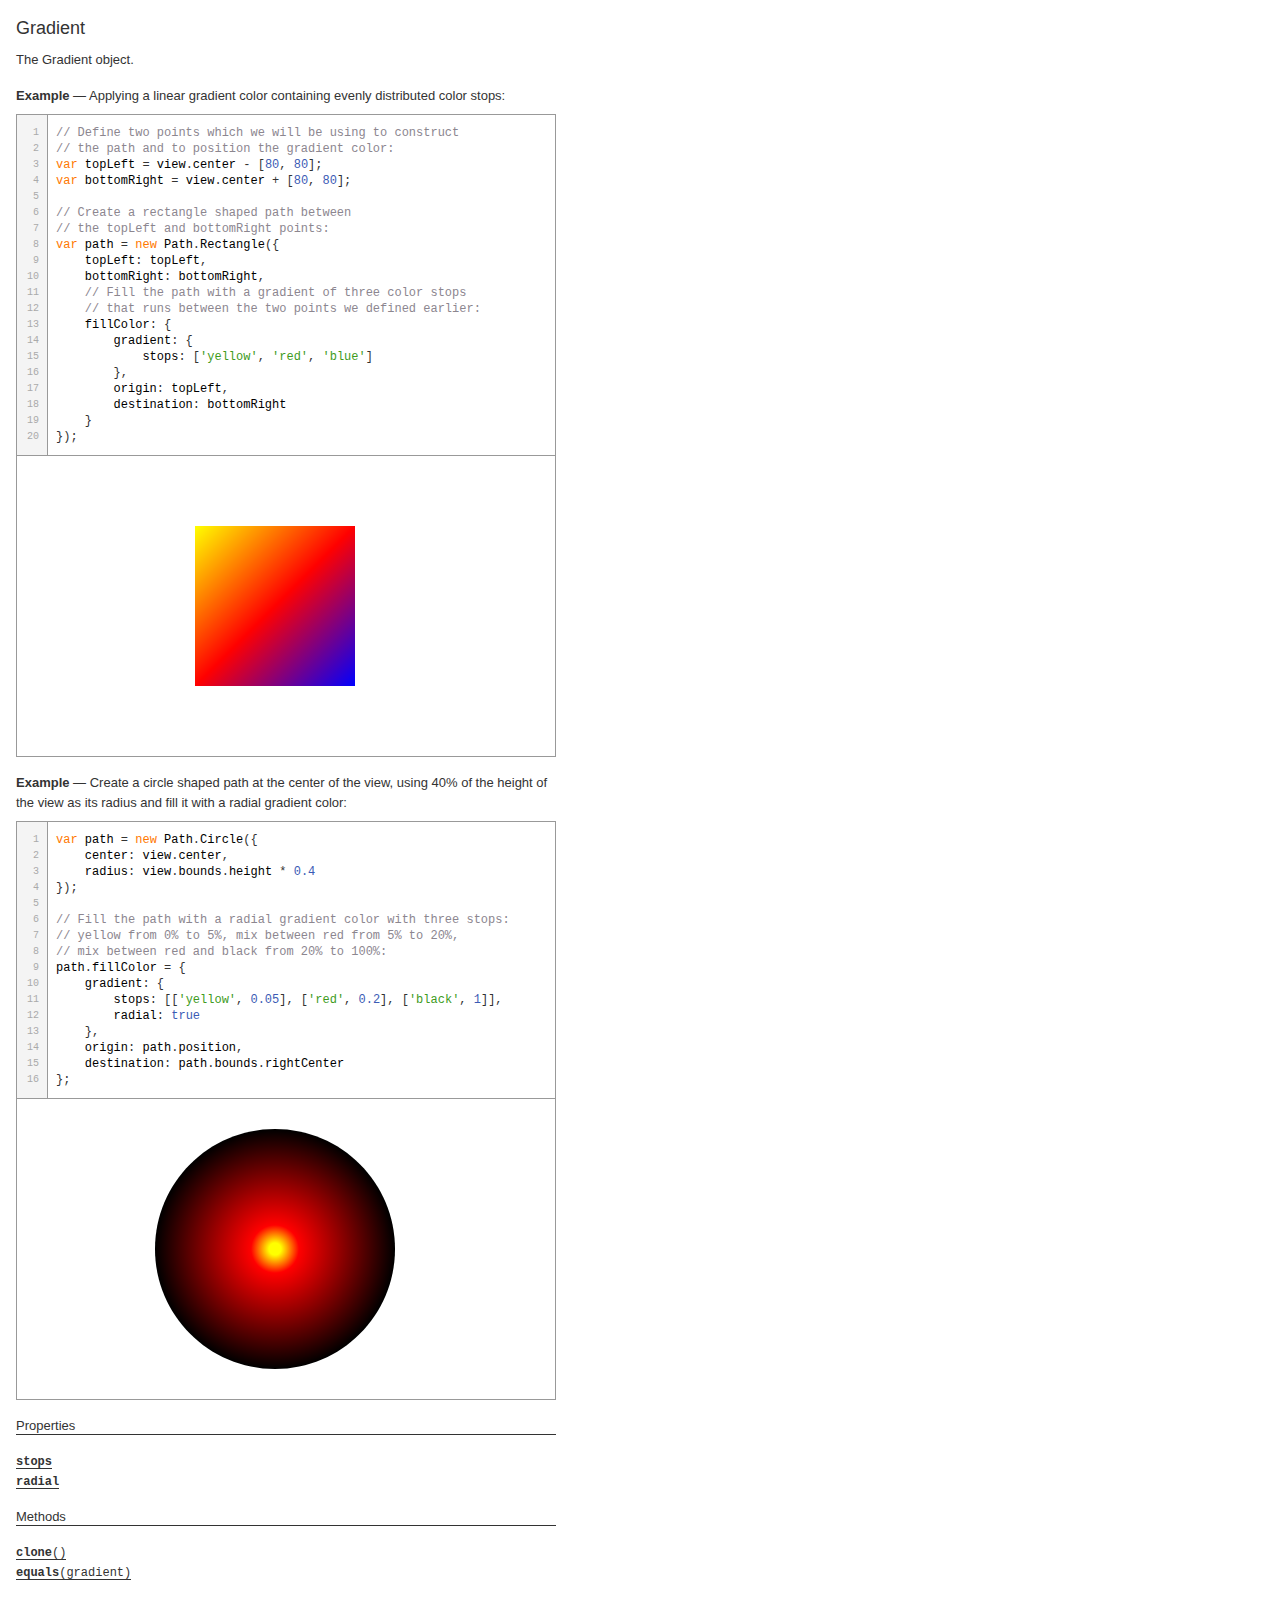
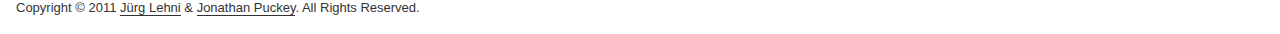
<file: type_effecr/docs/classes/Gradient.html>
<!DOCTYPE html>
<html>
<head>
<meta charset="UTF-8">
<title>Gradient</title>
<base target="class-frame">
<link href="../assets/css/docs.css" rel="stylesheet" type="text/css">
<script src="../assets/js/paper.js"></script>
<script src="../assets/js/jquery.js"></script>
<script src="../assets/js/codemirror.js"></script>
<script src="../assets/js/docs.js"></script>
</head>
<body class="reference">
<div class="reference-class">
<h1>Gradient</h1>

<p>The Gradient object.</p>
<p>
<b>Example</b> &mdash; Applying a linear gradient color containing evenly distributed color stops:
</p>

<div class="paperscript split">

<div class="buttons">
<div class="button run">Run</div>
</div>

<script type="text/paperscript" canvas="canvas-0">
// Define two points which we will be using to construct
// the path and to position the gradient color:
var topLeft = view.center - [80, 80];
var bottomRight = view.center + [80, 80];

// Create a rectangle shaped path between
// the topLeft and bottomRight points:
var path = new Path.Rectangle({
    topLeft: topLeft,
    bottomRight: bottomRight,
    // Fill the path with a gradient of three color stops
    // that runs between the two points we defined earlier:
    fillColor: {
        gradient: {
            stops: ['yellow', 'red', 'blue']
        },
        origin: topLeft,
        destination: bottomRight
    }
});
</script>
<div class="canvas"><canvas width="516" height="300" id="canvas-0"></canvas></div>
</div>


<p>
<b>Example</b> &mdash; Create a circle shaped path at the center of the view, using 40% of the height of the view as its radius and fill it with a radial gradient color:
</p>

<div class="paperscript split">

<div class="buttons">
<div class="button run">Run</div>
</div>

<script type="text/paperscript" canvas="canvas-1">
var path = new Path.Circle({
    center: view.center,
    radius: view.bounds.height * 0.4
});

// Fill the path with a radial gradient color with three stops:
// yellow from 0% to 5%, mix between red from 5% to 20%,
// mix between red and black from 20% to 100%:
path.fillColor = {
    gradient: {
        stops: [['yellow', 0.05], ['red', 0.2], ['black', 1]],
        radial: true
    },
    origin: path.position,
    destination: path.bounds.rightCenter
};
</script>
<div class="canvas"><canvas width="516" height="300" id="canvas-1"></canvas></div>
</div>


</div>





	<div class="reference-members"><h2>Properties</h2>
		
			
<div id="stops" class="member">
<div class="member-link">
<a name="stops" href="#stops"><tt><b>stops</b></tt></a>
</div>
<div class="member-description hidden">

<div class="member-text">
	<p>The gradient stops on the gradient ramp.</p>
	
	
	<ul><b>Type:</b>
	<li>
		Array of <a href="../classes/GradientStop.html"><tt>GradientStop</tt></a> objects
	</li>
	</ul>
    
	
	
</div>

</div>
</div>
		
			
<div id="radial" class="member">
<div class="member-link">
<a name="radial" href="#radial"><tt><b>radial</b></tt></a>
</div>
<div class="member-description hidden">

<div class="member-text">
	<p>Specifies whether the gradient is radial or linear.</p>
	
	
	<ul><b>Type:</b>
	<li>
		<tt>Boolean</tt>
	</li>
	</ul>
    
	
	
</div>

</div>
</div>
		
	</div>



<!-- ============================== methods ================================ -->
	<div class="reference-members"><h2>Methods</h2>
		
			
<div id="clone" class="member">
<div class="member-link">
<a name="clone" href="#clone"><tt><b>clone</b>()</tt></a>
</div>
<div class="member-description hidden">
<div class="member-text">
	
    
	
	
	<ul><b>Returns:</b>
	
		<li>
<tt><a href="../classes/Gradient.html"><tt>Gradient</tt></a></tt>&nbsp;&mdash;&nbsp;a copy of the gradient
</li>
	
	</ul>

	
	
</div>
</div>
</div>
		
			
<div id="equals-gradient" class="member">
<div class="member-link">
<a name="equals-gradient" href="#equals-gradient"><tt><b>equals</b>(gradient)</tt></a>
</div>
<div class="member-description hidden">
<div class="member-text">
	<p>Checks whether the gradient is equal to the supplied gradient.</p>
    
	
<ul><b>Parameters:</b>

<li>
<tt>gradient:</tt> 
<a href="../classes/Gradient.html"><tt>Gradient</tt></a>


</li>

</ul>

	
	<ul><b>Returns:</b>
	
		<li>
<tt><tt>Boolean</tt></tt>&nbsp;&mdash;&nbsp;<tt>true</tt> if they are equal, <tt>false</tt> otherwise
</li>
	
	</ul>

	
	
</div>
</div>
</div>
		
	</div>




<!-- =========================== copyright notice ========================= -->
<p class="footer">Copyright &#169; 2011 <a href="http://www.lehni.org" target="_blank">J&uuml;rg Lehni</a> &amp; <a href="http://www.jonathanpuckey.com" target="_blank">Jonathan Puckey</a>. All Rights Reserved.</p>
<div class="content-end"></div>

</body>
</file>
<file: css/styles.css>
.maroon{
  color:#fff;
  background-color: #61122f;
}

#gameBody{
  background-image: url('../images/04.png');
  background-size: cover;
   /** min-height:480px;  **/
      -webkit-background-size: cover;
    -moz-background-size: cover;
    -o-background-size: cover;
    background-size: auto; 
    background-repeat: no-repeat;
  
}

header{
  min-height: 59px;
}


footer{
  background-color: #61122f;;
}
/**  Setting the size of the layout**/
.dBox{
  height: 750px;
}


/**  Jumbotron margin off**/
.marginOff{
  margin-bottom: 0;
}
.css-typing
{
    /**width: 30em;  **/
    white-space:nowrap;
    overflow:hidden;
    -webkit-animation: type 5s steps(50, end);
    animation: type 5s steps(50, end);
}

@keyframes type{
    from { width: 0; }
}

@-webkit-keyframes type{
    from { width: 0; }
}
</file>
<file: css/w3-theme-blue-grey.css>
.w3-theme-l5 {color:#000 !important; background-color:#f5f7f8 !important}
.w3-theme-l4 {color:#000 !important; background-color:#dfe5e8 !important}
.w3-theme-l3 {color:#000 !important; background-color:#becbd2 !important}
.w3-theme-l2 {color:#000 !important; background-color:#9eb1bb !important}
.w3-theme-l1 {color:#fff !important; background-color:#7d97a5 !important}
.w3-theme-d1 {color:#fff !important; background-color:#57707d !important}
.w3-theme-d2 {color:#fff !important; background-color:#4d636f !important}
.w3-theme-d3 {color:#fff !important; background-color:#435761 !important}
.w3-theme-d4 {color:#fff !important; background-color:#3a4b53 !important}
.w3-theme-d5 {color:#fff !important; background-color:#303e45 !important}

.w3-theme-light {color:#000 !important; background-color:#f5f7f8 !important}
.w3-theme-dark {color:#fff !important; background-color:#303e45 !important}
.w3-theme-action {color:#fff !important; background-color:#303e45 !important}

.w3-theme {color:#fff !important; background-color:#607d8b !important}
.w3-text-theme {color:#607d8b !important}
.w3-theme-border {border-color:#607d8b !important}
.w3-hover-theme:hover {color:#fff !important; background-color:#607d8b !important}
</file>
<file: type_effecr/type_writting/main.css>
@import url(http://fonts.googleapis.com/css?family=Ubuntu:400,500);

*{
	padding:0;
	margin:0;
}

body{
	font-family: "Ubuntu", sans-serif;
	font-size: 100%;
	background:#f8f8f8;
}

a{
	text-decoration: none;
	color:#666;
}
	a:hover{
		color:#999;
	}
p{
	line-height: 2em;
	margin:0 0 20px;
	text-align: center;
}

.wrap{
	max-width: 600px;
	margin:150px auto;
}

.type-wrap{
	margin:10px auto;
	padding:20px;
	background:#f0f0f0;
	border-radius:5px;
	border:#CCC 1px solid;
}

.links{
	margin:20px 0;
	font-size: 0.75em;
	text-align: center;
}
</file>
<file: type_effecr/docs/assets/css/docs.css>
.reference h1,
.reference h2,
.reference h3 {
  font-size: 13px;
  font-weight: normal;
  height: 18px;
  border-bottom: 1px solid;
  margin-top: 0;
  margin-bottom: 16px; }
.reference h2 a {
  font-weight: bold; }
.reference h3 {
  margin-top: 16px;
  border-bottom-style: dotted; }
.reference a tt {
  line-height: 18px; }
.reference p {
  margin: 0 0 16px 0; }
.reference hr {
  border: none;
  border-bottom: 1px dotted; }
.reference ul {
  margin: 0;
  padding: 0;
  list-style: none; }
.reference .reference-list ul,
.reference .reference-inherited ul {
  margin-left: 16px; }
.reference .reference-inherited ul li {
  text-indent: -30px;
  padding-left: 30px; }
.reference .reference-classes {
  padding-bottom: 4px; }
  .reference .reference-classes h2,
  .reference .reference-classes h3,
  .reference .reference-classes hr {
    margin: 10px 0 10px 0; }
  .reference .reference-classes .first h2 {
    margin-top: 0; }
  * html .reference .reference-classes img {
    margin-top: 5px; }
  .reference .reference-classes li {
    list-style: none;
    list-style-image: none; }
  .reference .reference-classes ul {
    margin-left: 10px;
    margin-bottom: 10px; }
.reference .reference-members {
  margin-bottom: 16px; }
.reference .member-group-text {
  margin-bottom: 16px; }
.reference .member-description {
  border: 1px solid #999;
  border-top: 0;
  margin: 16px 0 16px 0; }
.reference .member-header {
  border-top: 1px solid #999;
  padding: 10px;
  *zoom: 1; }
  .reference .member-header .member-link {
    float: left; }
  .reference .member-header:before, .reference .member-header:after {
    content: " ";
    display: table; }
  .reference .member-header:after {
    clear: both; }
.reference .member-close {
  float: right; }
.reference .member-text {
  border-top: 1px dashed #999;
  padding: 10px 10px 0 10px;
  margin-bottom: -6px; }
.reference .member-link {
  text-indent: -30px;
  padding-left: 30px; }
.reference ul,
.reference .paperscript,
.reference .CodeMirror {
  margin-top: -8px;
  margin-bottom: 16px; }
.reference ul {
  margin-top: 0; }

body,
select,
input,
textarea {
  font-family: "Lucida Grande", Geneva, Verdana, Arial, sans-serif; }

body {
  background: #fff;
  margin: 16px;
  font-size: 13px;
  line-height: 20px;
  color: #333333;
  max-width: 540px; }

select,
input,
textarea {
  font-size: 11px;
  margin: 0;
  color: #000; }

tt,
pre {
  font-family: Menlo, Consolas, "Vera Mono", monospace;
  font-size: 12px;
  line-height: 20px; }

a {
  color: #333333;
  text-decoration: none;
  border-bottom: 1px solid #333333; }
  a:hover {
    background: #e5e5e5; }

img {
  border: 0; }

p {
  margin: 0 0 20px 0; }

ul,
ol {
  padding: 0;
  margin: 0 0 20px 0;
  list-style: none; }

.clear {
  clear: both; }

.hidden {
  display: none; }

.reference-index,
.reference-index a {
  color: #009dec;
  border-bottom: 0px; }
.reference-index a:hover {
  background: #e3f4fc; }
.reference-index h2,
.reference-index h3,
.reference-index hr {
  border-color: #009dec; }

.reference h1 {
  font-size: 18px;
  font-weight: normal;
  line-height: 24px;
  border: none; }

.footer {
  margin-top: 20px; }

.CodeMirror {
  overflow: auto;
  height: 100%; }
  .CodeMirror,
  .CodeMirror textarea,
  .CodeMirror pre {
    font-family: Menlo, Consolas, "Vera Mono", monospace;
    font-size: 12px; }
  .CodeMirror pre {
    line-height: 16px;
    margin: 0;
    padding: 0;
    background: transparent; }

.CodeMirror-gutter {
  position: absolute;
  left: 0;
  top: 0;
  min-width: 30px;
  height: 100%;
  background-color: #f4f4f4;
  border-right: 1px solid #999; }

.CodeMirror-gutter-text {
  color: #aaa;
  text-align: right;
  padding: 2px 8px 2px 8px; }
  .CodeMirror-gutter-text pre {
    font-size: 10px; }

.CodeMirror-lines {
  background: #ffffff;
  padding: 2px 0 2px 8px; }
  .CodeMirror-lines pre.highlight {
    background-color: #edf5fc; }

.CodeMirror-cursor {
  z-index: 10;
  position: absolute;
  visibility: hidden;
  border-left: 1px solid #7c7c7c !important;
  height: 16px; }

.CodeMirror-selected {
  background: #ccc !important;
  color: HighlightText !important;
  padding: 2px 0 2px 0; }

.CodeMirror-focused .CodeMirror-cursor {
  visibility: visible; }
.CodeMirror-focused .CodeMirror-selected {
  background: Highlight !important; }

.CodeMirror-matchingbracket {
  background: #e3fc8d !important; }

.CodeMirror-nonmatchingbracket {
  color: #d62a28 !important; }

/* JavaScript & HTML Modes */
span.cm-keyword {
  color: #ff7800; }
span.cm-atom, span.cm-number {
  color: #3b5bb5; }
span.cm-def, span.cm-variable-2, span.cm-variable-3 {
  color: #3a4a64; }
span.cm-variable {
  color: #000; }
span.cm-property {
  color: #000; }
span.cm-operator {
  color: #000; }
span.cm-comment {
  color: #8c868f; }
span.cm-string {
  color: #409b1c; }
span.cm-meta {
  color: #555; }
span.cm-error {
  color: #f30; }
span.cm-qualifier {
  color: #555; }
span.cm-builtin {
  color: #30a; }
span.cm-bracket {
  color: #cc7; }
span.cm-tag {
  font-weight: bold;
  color: #3b5bb5; }
span.cm-attribute {
  font-style: italic;
  color: #3b5bb5; }

.paperscript .buttons {
  position: absolute;
  right: 0;
  z-index: 1; }
.paperscript .button,
.paperscript .explain {
  float: right;
  display: none;
  font-size: 11px;
  line-height: 16px;
  padding: 2px 6px;
  border-radius: 4px;
  -moz-border-radius: 4px;
  -webkit-border-radius: 4px;
  margin: 8px 8px 0 0; }
.paperscript .button {
  background: #eee; }
.paperscript .explain {
  background: #e3f4fc; }
.paperscript .explain,
.paperscript .buttons-context:hover .button {
  display: inline-block; }
.paperscript .button:hover {
  background: #ddd;
  cursor: pointer; }
.paperscript .tools {
  display: inline; }
.paperscript .source {
  overflow: auto;
  border: 1px solid #999; }
.paperscript .CodeMirror {
  margin: 0 !important; }
.paperscript .CodeMirror-gutter-text,
.paperscript .CodeMirror-lines {
  padding-top: 10px;
  padding-bottom: 10px; }
.paperscript .canvas {
  line-height: 0; }
.paperscript .canvas.border canvas {
  border: 1px solid #999; }
.paperscript.split .canvas {
  border: 1px solid #999;
  border-top: 0; }
</file>
